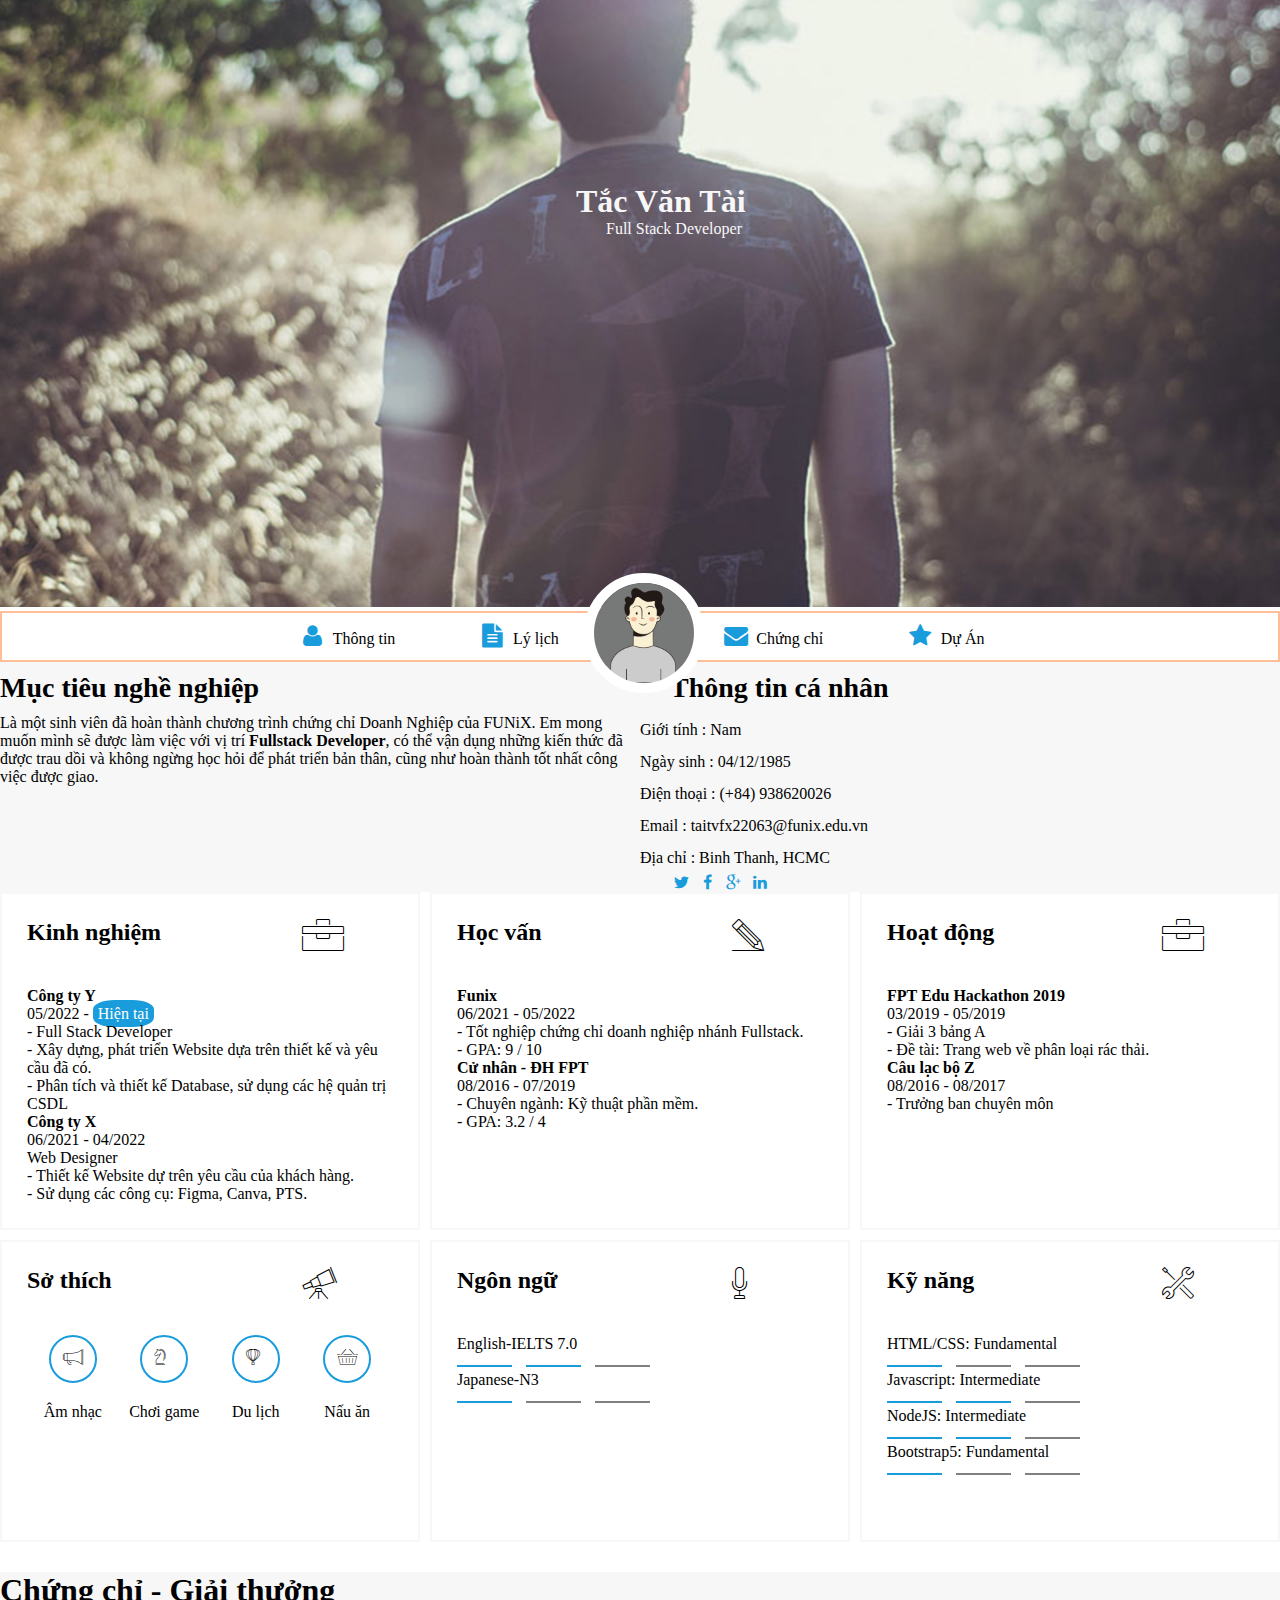
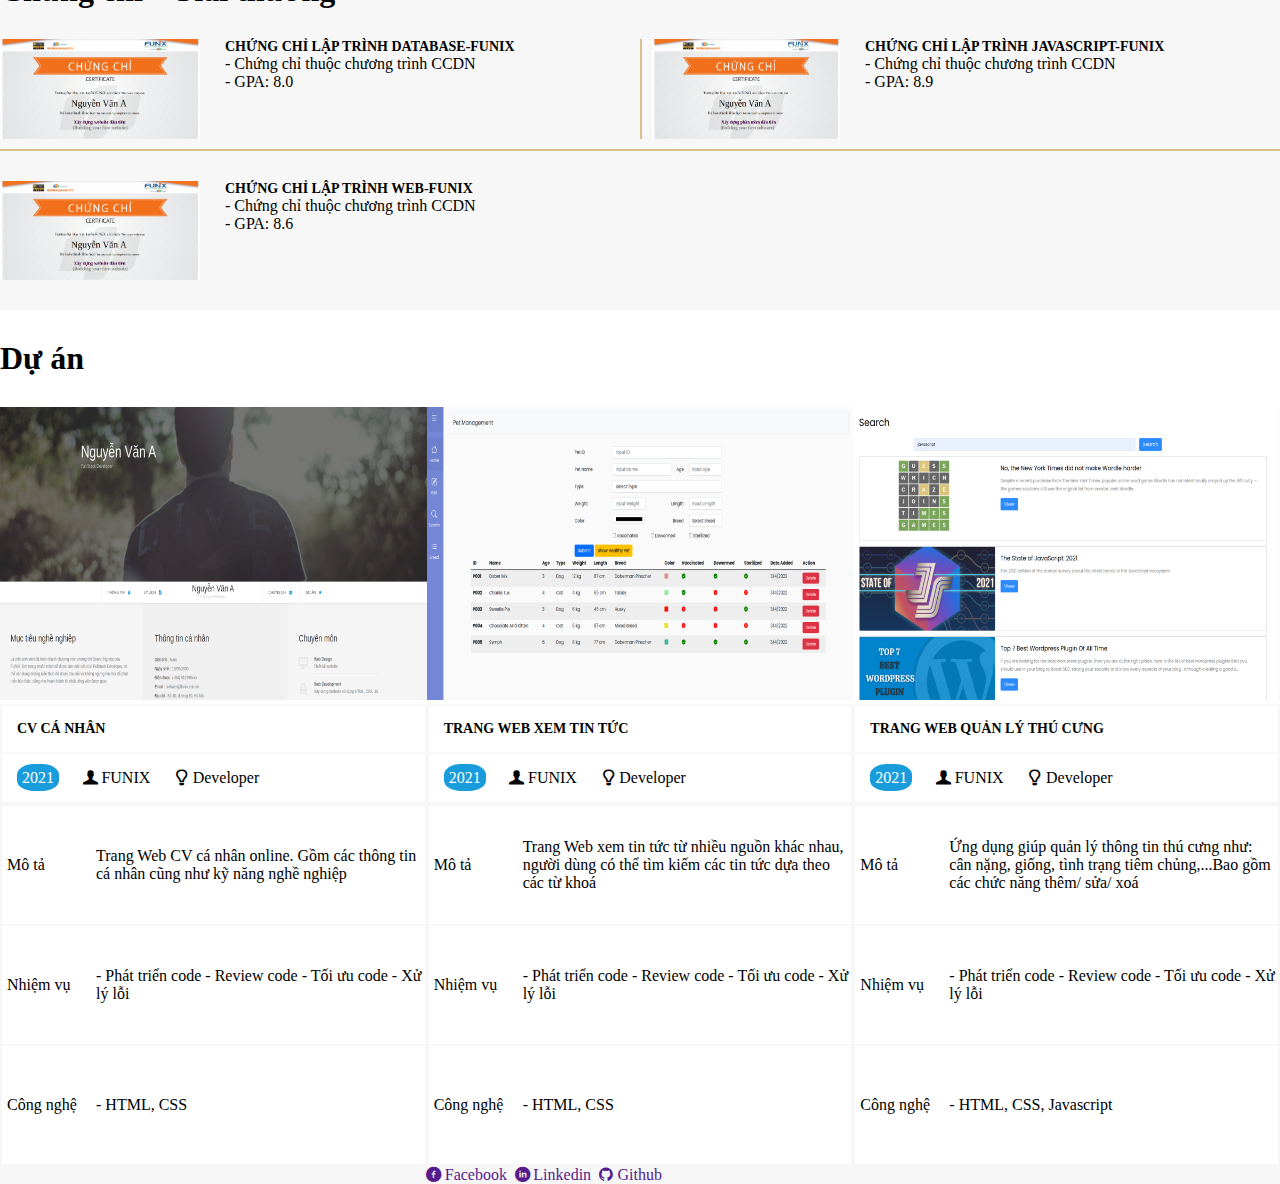
<file: index.html>
<!DOCTYPE html>
<html lang="en">
<head>
	<meta charset="UTF-8">
	<meta http-equiv="X-UA-Compatible" content="IE=edge">
	<meta name="viewport" content="width=device-width, initial-scale=1.0">	
	<link href="https://cdn.jsdelivr.net/npm/bootstrap@5.0.2/dist/css/bootstrap.min.css" rel="stylesheet" integrity="sha384-EVSTQN3/azprG1Anm3QDgpJLIm9Nao0Yz1ztcQTwFspd3yD65VohhpuuCOmLASjC" crossorigin="anonymous">	
	<link rel="stylesheet" href="css/laptop.css">
	<link rel="stylesheet" href="css/mobile.css">
	<link rel="stylesheet" href="css/tablet.css">
	<link rel="stylesheet" href="./css/font.css">
	<title>Assignment 02-Assignment03</title>
</head>
<body>
		<!-- Navbar & Img -->
	<div id="banner">
		<img src="images/banner.jpg" alt="Banner">
		<div class="banner-header">
			<h1>Tắc Văn Tài</h1>
			<span>Full Stack Developer</span>
		</div>
	</div>

	<section id="nav-bar">
		<nav class="container-navbar navbar navbar-expand-lg navbar-light bg-light">			
			<div>
				<i class="icon-user"></i>			
				<a href="digital-cv.html">Thông tin</a>
			</div>			
			<div>
				<i class="icon-doc-text-inv"></i>			
				<a href="digital-cv.html">Lý lịch</a>
			</div>			
			<div class="navbar-avatar collapse navbar-collapse">
				<img src="images/default-avatar.webp" alt="My Avatar">
			</div>			
			<div>
				<i class="icon-mail-alt"></i>
				<a href="digital-cv.html">Chứng chỉ</a>
			</div>
			<div>
				<i class="icon-star-1"></i>
				<a href="digital-cv.html">Dự Án</a>
			</div>
			
		</nav>
	</section>
		<!-- info -->
	<section id="about" class="bg-grey">
		<div class="container container-about">
			<div id="target">
				<h1 class="section-title">Mục tiêu nghề nghiệp</h1>
				<p>
					Là một sinh viên đã hoàn thành chương trình chứng chỉ Doanh
					Nghiệp của FUNiX. Em mong muốn mình sẽ được làm việc với vị
					trí <b>Fullstack Developer</b>, có thể vận dụng những kiến
					thức đã được trau dồi và không ngừng học hỏi để phát triển
					bản thân, cũng như hoàn thành tốt nhất công việc được giao.
				</p>
			</div>
			<div id="personal-info">
				<h1 class="section-title">Thông tin cá nhân</h1>
				<ul>
					<li><span>Giới tính</span> : Nam</li>
					<li><span>Ngày sinh</span> : 04/12/1985</li>
					<li><span>Điện thoại</span> : (+84) 938620026</li>
					<li><span>Email</span> : taitvfx22063@funix.edu.vn</li>
					<li><span>Địa chỉ</span> : Binh Thanh, HCMC</li>
				</ul>
				<div>
					<i class="icon-twitter"></i>
					<i class="icon-facebook"></i>
					<i class="icon-gplus"></i>
					<i class="icon-linkedin"></i>
				</div>
			</div>
		</div>
	</section>
		<!-- Job -->
	<section id="job-info">
		<div class="container container-job-info">
			<div class="container-job-info-insize">
				<div class="info-title">
					<div class="info-header">
						<h1>Kinh nghiệm</h1>
					</div>
					<div class="info-icons">
						<i class="icons ic-toolbox"></i>
					</div>
				</div>
				<div class="section-timeline">
					<div class="section-content">
						<p class="section-content-bold">Công ty Y</p>
						<p>05/2022 - <span>Hiện tại</span></p>
						<p>- Full Stack Developer</p>
						<p>- Xây dựng, phát triển Website dựa trên thiết kế và yêu cầu đã có.<p>
						<p>- Phân tích và thiết kế Database, sử dụng các hệ quản trị CSDL</p>
						<p class="section-content-bold">Công ty X</p>
						<p>06/2021 - 04/2022</p>
						<p>Web Designer</p>
						<p>- Thiết kế Website dự trên yêu cầu của khách hàng.</p>
						<p>- Sử dụng các công cụ: Figma, Canva, PTS.</p>
					</div>
				</div>
			</div>
			<div class="container-job-info-insize">
				<div class="info-title">
					<div class="info-header">
						<h1>Học vấn</h1>
					</div>
					<div class="info-icons">
						<i class="icons ic-pencil"></i>
					</div>
				</div>
				<div class="section-timeline">
					<div class="section-content">
						<p class="section-content-bold">Funix</p>
						<p>06/2021 - 05/2022</p>
						<p>- Tốt nghiệp chứng chỉ doanh nghiệp nhánh Fullstack.</p>
						<p>- GPA: 9 / 10</p>
						<p class="section-content-bold">Cử nhân - ĐH FPT</p>
						<p>08/2016 - 07/2019</p>
						<p>- Chuyên ngành: Kỹ thuật phần mềm.</p>
						<p>- GPA: 3.2 / 4</p>
					</div>
				</div>
			</div>
			<div class="container-job-info-insize">
				<div class="info-title">
					<div class="info-header">
						<h1>Hoạt động</h1>
					</div>
					<div class="info-icons">
						<i class="icons ic-toolbox"></i>
					</div>
				</div>
				<div class="section-timeline">
					<div class="section-content">
						<p class="section-content-bold">FPT Edu Hackathon 2019</p>
						<p>03/2019 - 05/2019</p>
						<p>- Giải 3 bảng A</p>
						<p>- Đề tài: Trang web về phân loại rác thải.</p>
						<p class="section-content-bold">Câu lạc bộ Z</p>
						<p>08/2016 - 08/2017</p>
						<p>- Trưởng ban chuyên môn</p>
					</div>
				</div>
			</div>
			<div class="container-job-info-insize">
				<div class="info-title">
					<div class="info-header">
						<h1>Sở thích</h1>
					</div>
					<div class="info-icons">
						<i class="ic-telescope"></i>
					</div>
				</div>
				<div class="section-timeline">
					<div class="section-content-info">
						<div class="section-content-project-info">
							<i class="ic-megaphone"></i>
							<i class="ic-strategy"></i>
							<i class="ic-hotairballoon"></i>
							<i class="ic-basket"></i>
							<p>Âm nhạc</p>
							<p>Chơi game</p>
							<p>Du lịch</p>
							<p>Nấu ăn</p>
						</div>
					</div>
				</div>
			</div>
			<div class="container-job-info-insize">
				<div class="info-title">
					<div class="info-header">
						<h1>Ngôn ngữ</h1>
					</div>
					<div class="info-icons">
						<i class="ic-mic"></i>
					</div>
				</div>
				<div class="section-timeline">
					<div class="section-content-info">
						<div>English-IELTS 7.0</div>
							<span class="level-blue"></span>
							<span class="level-blue"></span>
							<span class="level-grey"></span>
						
						<div>Japanese-N3</div>
							<span class="level-blue"></span>
							<span class="level-grey"></span>
							<span class="level-grey"></span>
						
					</div>
				</div>
			</div>
			<div class="container-job-info-insize">
				<div class="info-title">
					<div class="info-header">
						<h1>Kỹ năng</h1>
					</div>
					<div class="info-icons">
						<i class="ic-tools-2"></i>
					</div>
				</div>
				<div class="section-timeline">
					<div class="section-content-info">
						<div>HTML/CSS: Fundamental</div>
							<span class="level-blue"></span>
							<span class="level-grey"></span>
							<span class="level-grey"></span>
						<div>Javascript: Intermediate</div>
							<span class="level-blue"></span>
							<span class="level-blue"></span>
							<span class="level-grey"></span>
						<div>NodeJS: Intermediate</div>
							<span class="level-blue"></span>
							<span class="level-blue"></span>
							<span class="level-grey"></span>
						<div>Bootstrap5: Fundamental</div>
							<span class="level-blue"></span>
							<span class="level-grey"></span>
							<span class="level-grey"></span>
					</div>
				</div>
			</div>
		</div>
	</section>
		<!--  CERTIFICATE -->
	<section id="certificate" class="bg-grey">
		<div class="container">
			<h1 class="section-title">
				Chứng chỉ - Giải thưởng
			</h1>
			<div class="container-certificate">				
				<div class="container-certificate-left">
					<div class="border-left">
						<img src="images/Cert_DBI.png" alt="certificate_DBI">
						<div>
							<h5>CHỨNG CHỈ LẬP TRÌNH DATABASE-FUNIX</h5>
							<p>- Chứng chỉ thuộc chương trình CCDN</p>
							<p>- GPA: 8.0</p>
						</div>
					</div>
				</div>				
				<div class="container-certificate-right">					
						<img src="images/Cert_PRF.png" alt="certificate_PRF">
						<div>
							<h5>CHỨNG CHỈ LẬP TRÌNH JAVASCRIPT-FUNIX</h5>
							<p>- Chứng chỉ thuộc chương trình CCDN</p>
							<p>- GPA: 8.9</p>
						</div>					
				</div>				
				<div class="container-certificate-info">
					<img src="images/Cert_WEB.png" alt="certificate_WEB">
					<div>
						<h5>CHỨNG CHỈ LẬP TRÌNH WEB-FUNIX</h5>
						<p>- Chứng chỉ thuộc chương trình CCDN</p>
						<p>- GPA: 8.6</p>
					</div>
				</div>
			</div>
		</div>
	</section>
		<!-- SET Project -->
	<section id="project">
		<div class="container">
				<h1 class="section-title">Dự án</h1>
			<div class="container-project">
				<div>
					<img src="images/project_1.png" alt="My project">
					<div>
						<h4>CV CÁ NHÂN</h4>
					</div>
					<div class="project-title">
						<p><span>2021</span></p>
						<p><i class="icon-user-1"></i>FUNIX</p>
						<p><i class="icon-lamp"></i>Developer</p>
					</div>
					<div class="project-table">
						<table>
							<tr>
								<td>Mô tả</td>
								<td>Trang Web CV cá nhân online. Gồm các thông tin cá nhân cũng như kỹ năng nghề nghiệp</td>
							</tr>
							<tr>
								<td>Nhiệm vụ</td>
								<td>- Phát triển code - Review code - Tối ưu code - Xử lý lỗi</td>
							</tr>
							<tr>
								<td>Công nghệ</td>
								<td>- HTML, CSS</td>
							</tr>
						</table>
					</div>
				</div>
				<div>
					<img src="images/project_2.png" alt="My project">
					<div>
						<h4>TRANG WEB XEM TIN TỨC</h4>
					</div>
					<div class="project-title">
						<p><span>2021</span></p>
						<p><i class="icon-user-1"></i>FUNIX</p>
						<p><i class="icon-lamp"></i>Developer</p>
					</div>
					<div class="project-table">
						<table>
							<tr>
								<td>Mô tả</td>
								<td>Trang Web xem tin tức từ nhiều nguồn khác nhau, người dùng có thể tìm kiếm các tin tức dựa theo các từ khoá</td>
							</tr>
							<tr>
								<td>Nhiệm vụ</td>
								<td>- Phát triển code - Review code - Tối ưu code - Xử lý lỗi</td>
							</tr>
							<tr>
								<td>Công nghệ</td>
								<td>- HTML, CSS</td>
							</tr>
						</table>
					</div>
				</div>
				<div>
					<img src="images/project_3.png" alt="My project">
					<div>
						<h4>TRANG WEB QUẢN LÝ THÚ CƯNG </h4>
					</div>
					<div class="project-title">
						<p><span>2021</span></p>
						<p><i class="icon-user-1"></i>FUNIX</p>
						<p><i class="icon-lamp"></i>Developer</p>
					</div>
					<div class="project-table">
						<table>
							<tr>
								<td>Mô tả</td>
								<td>Ứng dụng giúp quản lý thông tin thú cưng như: cân nặng, giống, tình trạng tiêm chủng,...Bao gồm các chức năng thêm/ sửa/ xoá</td>
							</tr>
							<tr>
								<td>Nhiệm vụ</td>
								<td>- Phát triển code - Review code - Tối ưu code - Xử lý lỗi</td>
							</tr>
							<tr>
								<td>Công nghệ</td>
								<td>- HTML, CSS, Javascript</td>
							</tr>
						</table>
					</div>
				</div>
			</div>
		</div>
	</section>

	<section id="footer" class="bg-grey">
		<div class="container container-footer">
			<ul>
				<li>
					<a href=""><i class="icon-facebook-circled"></i>Facebook</a>
				</li>
				<li>
					<a href=""><i class="icon-linkedin-circled"></i>Linkedin</a>
				</li>
				<li>
					<a href=""><i class="icon-github-circled"></i>Github</a>
				</li>
			</ul>
		</div>
	</section>
</body>
</html>
</file>
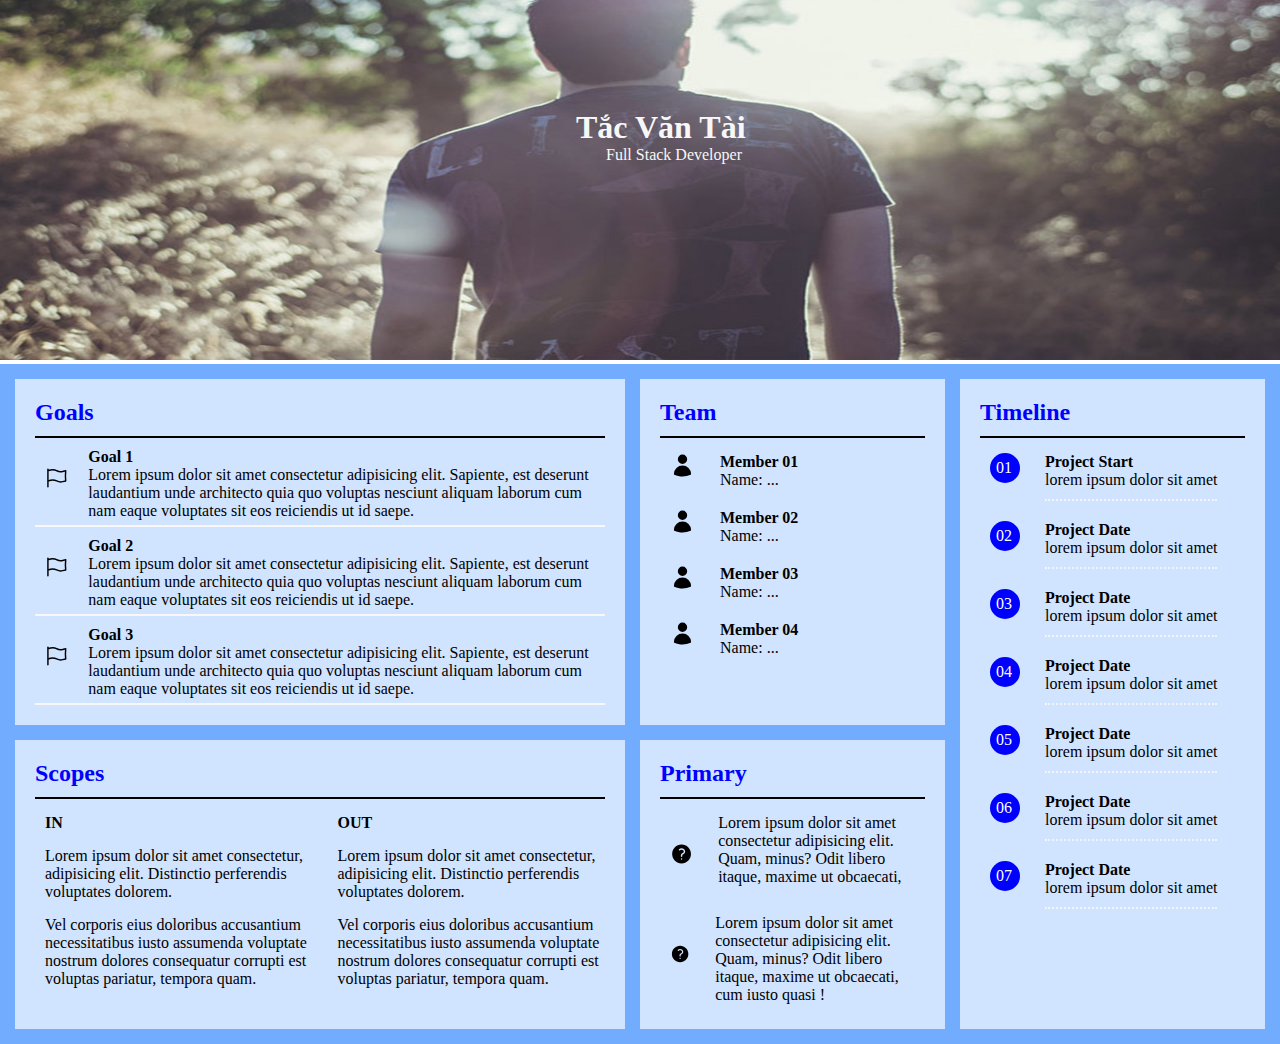
<file: digital-cv.html>
<!DOCTYPE html>
<html lang="en">
<head>
    <meta charset="UTF-8">
    <meta name="viewport" content="width=device-width, initial-scale=1.0">
    <title>Digital-CV</title>
</head>
<style>
* {
    margin: 0px ;
    padding: 0px;
    box-sizing: border-box;
}
body{
	margin: 0px auto;
	padding: 0px;
}
        /* SET Banner */
#banner img{
    width: 100%;
	height: 40vh;
}	
#banner{
    position: relative;
}
.banner-header{
    position: absolute;
    top: 30%;
    left: 45%;
    color: #f7f7f7;
}
.banner-header span{
    padding-left: 30px;
}
		/*  SET Icons */
.icon-goals{
	width: 60px;
	height: 60px;
}
.icon-team{
	width: 25px;
	height: 25px;	
}
.icon-primary{	
	width: 80px;
	height: 80px;
}
		/* SET Layout Container */
.container{
	background-color: #71acff;
	display: grid;
	grid-template-columns:  2fr 1fr 1fr;
	gap: 15px;
	padding: 15px;
}
.container > div{
	padding: 20px;
	background-color: #d0e3ff;
}
.container-timeline{
	grid-area: 1 / 3 / 3 / -1;
}
		/* SET Layout các con của Container */
.title{
	color: blue;
	padding-bottom: 10px;
	border-bottom: 2px solid black;
}
.content-goals{
	display: flex;
	gap: 20px;
	border-bottom: 2px solid #f8f7f5;
	padding: 10px 0px 5px 10px
}
.content-team,
.content-timeline,
.content-scopes,
.content-primary{
	display: flex;
	gap: 25px;
	padding: 15px 0px 5px 10px
}
.title-timeline{
	background-color: blue;
	color: white;
	border-radius: 50%;
	width: 30px;
	height: 30px;
	padding: 6px;
}
.border-bottom-dotted{
	border-bottom: 2px dotted whitesmoke;
	padding-bottom: 10px;
}
.content-flex-insize div{
	margin: 15px 0px;
}
		/*  SET Reponsive for table*/
@media screen and (min-width: 768px) and (max-width: 992px) {
	body{
		margin: 0px auto;
		display: block;
	}
.container-md{
	background-color: #71acff;
	padding: 15px;
	display: block;
}
.container > div{
	padding: 20px;
	background-color: #d0e3ff;
}
.i-md{
	width: 6%;
	height: 6%;
	margin: 5px 50%;
}
.content-md-b{
	display: block;
	border-bottom: 2px solid #f8f7f5;
	padding: 10px 0px 5px 10px
}
.content-md{
	display: block;
	padding: 15px 0px 5px 10px
}
.border-bottom-dotted{
	margin-top: 10px;
}
.title-timeline{
	margin-left: 15px;
}
}
		/*  SET Reponsive for mobile*/
@media screen and (max-width: 767px){
body{
		display: block;
	}
.container-sm{
	background-color: #71acff;
	padding: 15px;
	display: block;
}
.container > div{
	padding: 20px;
	background-color: #d0e3ff;
}
.i-sm{
	width: 6%;
	height: 6%;
	margin: 5px 40%;
}
.content-sm-b{
	display: block;
	border-bottom: 2px solid #f8f7f5;
	padding: 10px 0px 5px 10px
}
.content-sm{
	display: block;
	padding: 15px 0px 5px 10px
}
.border-bottom-dotted{
	margin-top: 10px;
}
.title-timeline{
	margin-left: 15px;
}
}



</style>
<body>
    <div id="banner">
		<img src="images/banner.jpg" alt="Banner">
		<div class="banner-header">
			<h1>Tắc Văn Tài</h1>
			<span>Full Stack Developer</span>
		</div>
	</div>
	<div class="container container-sm container-md">
		<div class="">
			<div class="title">
				<h2>Goals</h2>
			</div>
			<div class="">
				<div class="content-goals content-sm-b content-md-b">
					<svg xmlns="http://www.w3.org/2000/svg" fill="none" viewBox="0 0 24 24" stroke-width="1.5" stroke="currentColor" class="icon-goals i-sm i-md w-6 h-6">
					<path stroke-linecap="round" stroke-linejoin="round" d="M3 3v1.5M3 21v-6m0 0 2.77-.693a9 9 0 0 1 6.208.682l.108.054a9 9 0 0 0 6.086.71l3.114-.732a48.524 48.524 0 0 1-.005-10.499l-3.11.732a9 9 0 0 1-6.085-.711l-.108-.054a9 9 0 0 0-6.208-.682L3 4.5M3 15V4.5" />
					</svg>
					<div class="">
						<h4>Goal 1</h4>
						<p>Lorem ipsum dolor sit amet consectetur adipisicing elit. Sapiente, est deserunt laudantium unde architecto quia quo voluptas nesciunt aliquam laborum cum nam eaque voluptates sit eos reiciendis ut id saepe.</p>
					</div>
				</div>
				<div class="content-goals content-sm content-md">
					<svg xmlns="http://www.w3.org/2000/svg" fill="none" viewBox="0 0 24 24" stroke-width="1.5" stroke="currentColor" class="icon-goals i-sm i-md w-6 h-6">					
					<path stroke-linecap="round" stroke-linejoin="round" d="M3 3v1.5M3 21v-6m0 0 2.77-.693a9 9 0 0 1 6.208.682l.108.054a9 9 0 0 0 6.086.71l3.114-.732a48.524 48.524 0 0 1-.005-10.499l-3.11.732a9 9 0 0 1-6.085-.711l-.108-.054a9 9 0 0 0-6.208-.682L3 4.5M3 15V4.5" />
					</svg>
					<div>
						<h4>Goal 2</h4>
						<p>Lorem ipsum dolor sit amet consectetur adipisicing elit. Sapiente, est deserunt laudantium unde architecto quia quo voluptas nesciunt aliquam laborum cum nam eaque voluptates sit eos reiciendis ut id saepe.</p>
					</div>
				</div>
				<div class="content-goals content-sm content-md">
					<svg xmlns="http://www.w3.org/2000/svg" fill="none" viewBox="0 0 24 24" stroke-width="1.5" stroke="currentColor" class="icon-goals i-sm i-md w-6 h-6">
					<path stroke-linecap="round" stroke-linejoin="round" d="M3 3v1.5M3 21v-6m0 0 2.77-.693a9 9 0 0 1 6.208.682l.108.054a9 9 0 0 0 6.086.71l3.114-.732a48.524 48.524 0 0 1-.005-10.499l-3.11.732a9 9 0 0 1-6.085-.711l-.108-.054a9 9 0 0 0-6.208-.682L3 4.5M3 15V4.5" />
					</svg>
					<div>
						<h4>Goal 3</h4>
						<p>Lorem ipsum dolor sit amet consectetur adipisicing elit. Sapiente, est deserunt laudantium unde architecto quia quo voluptas nesciunt aliquam laborum cum nam eaque voluptates sit eos reiciendis ut id saepe.</p>
					</div>
				</div>			  
			</div>
		</div>
		<div class="">
			<div class="title">
				<h2>Team</h2>
			</div>
			<div class="">
				<div class="content-team content-sm content-md">
					<svg xmlns="http://www.w3.org/2000/svg" viewBox="0 0 24 24" fill="currentColor" class="icon-team i-sm i-md w-6 h-6">
					<path fill-rule="evenodd" d="M7.5 6a4.5 4.5 0 1 1 9 0 4.5 4.5 0 0 1-9 0ZM3.751 20.105a8.25 8.25 0 0 1 16.498 0 .75.75 0 0 1-.437.695A18.683 18.683 0 0 1 12 22.5c-2.786 0-5.433-.608-7.812-1.7a.75.75 0 0 1-.437-.695Z" clip-rule="evenodd" />
					</svg>
					  
					<div>
						<h4>Member 01</h4>
						<p>Name: ...</p>
					</div>
				</div>
				<div class="content-team content-sm content-md">
					<svg xmlns="http://www.w3.org/2000/svg" viewBox="0 0 24 24" fill="currentColor" class="icon-team i-sm i-md w-6 h-6">
					<path fill-rule="evenodd" d="M7.5 6a4.5 4.5 0 1 1 9 0 4.5 4.5 0 0 1-9 0ZM3.751 20.105a8.25 8.25 0 0 1 16.498 0 .75.75 0 0 1-.437.695A18.683 18.683 0 0 1 12 22.5c-2.786 0-5.433-.608-7.812-1.7a.75.75 0 0 1-.437-.695Z" clip-rule="evenodd" />
					</svg>
					  
					<div>
						<h4>Member 02</h4>
						<p>Name: ...</p>
					</div>
				</div>
				<div class="content-team content-sm content-md">
					<svg xmlns="http://www.w3.org/2000/svg" viewBox="0 0 24 24" fill="currentColor" class="icon-team i-sm i-md w-6 h-6">
					<path fill-rule="evenodd" d="M7.5 6a4.5 4.5 0 1 1 9 0 4.5 4.5 0 0 1-9 0ZM3.751 20.105a8.25 8.25 0 0 1 16.498 0 .75.75 0 0 1-.437.695A18.683 18.683 0 0 1 12 22.5c-2.786 0-5.433-.608-7.812-1.7a.75.75 0 0 1-.437-.695Z" clip-rule="evenodd" />
					</svg>
					  
					<div>
						<h4>Member 03</h4>
						<p>Name: ...</p>
					</div>
				</div>
				<div class="content-team content-sm content-md">
					<svg xmlns="http://www.w3.org/2000/svg" viewBox="0 0 24 24" fill="currentColor" class="icon-team i-sm i-md w-6 h-6">
					<path fill-rule="evenodd" d="M7.5 6a4.5 4.5 0 1 1 9 0 4.5 4.5 0 0 1-9 0ZM3.751 20.105a8.25 8.25 0 0 1 16.498 0 .75.75 0 0 1-.437.695A18.683 18.683 0 0 1 12 22.5c-2.786 0-5.433-.608-7.812-1.7a.75.75 0 0 1-.437-.695Z" clip-rule="evenodd" />
					</svg>
					  
					<div>
						<h4>Member 04</h4>
						<p>Name: ...</p>
					</div>
				</div>
			</div>		
		</div>
		<div class="container-timeline">
			<div class="title">
				<h2>Timeline</h2>
			</div>
			<div class="">
				<div class="content-timeline content-sm content-md">
					<span class="title-timeline">01</span>
					<div class="border-bottom-dotted">
						<h4>Project Start</h4>
						<p>lorem ipsum dolor sit amet</p>
					</div>
				</div>
				<div class="content-timeline content-sm content-md">
					<span class="title-timeline">02</span>
					<div class="border-bottom-dotted">
						<h4>Project Date</h4>
						<p>lorem ipsum dolor sit amet</p>
					</div>
				</div>
				<div class="content-timeline content-sm content-md">
					<span class="title-timeline">03</span>
					<div class="border-bottom-dotted">
						<h4>Project Date</h4>
						<p>lorem ipsum dolor sit amet</p>
					</div>
				</div>
				<div class="content-timeline content-sm content-md">
					<span class="title-timeline">04</span>
					<div class="border-bottom-dotted">
						<h4>Project Date</h4>
						<p>lorem ipsum dolor sit amet</p>
					</div>
				</div>
				<div class="content-timeline content-sm content-md">
					<span class="title-timeline">05</span>
					<div class="border-bottom-dotted">
						<h4>Project Date</h4>
						<p>lorem ipsum dolor sit amet</p>
					</div>
				</div>
				<div class="content-timeline content-sm content-md">
					<span class="title-timeline">06</span>
					<div class="border-bottom-dotted">
						<h4>Project Date</h4>
						<p>lorem ipsum dolor sit amet</p>
					</div>
				</div>
				<div class="content-timeline content-sm content-md">
					<span class="title-timeline">07</span>
					<div class="border-bottom-dotted">
						<h4>Project Date</h4>
						<p>lorem ipsum dolor sit amet</p>
					</div>
				</div>
			</div>		
		</div>
	<div class="">
		<div class="title">
			<h2>Scopes</h2>
		</div>
		<div class="content-scopes content-sm content-md">
			<div class="content-flex-insize">
				
					<h4>IN</h4>
				
				<div>Lorem ipsum dolor sit amet consectetur, adipisicing elit. Distinctio perferendis voluptates dolorem.</div>
				<div>Vel corporis eius doloribus accusantium necessitatibus iusto assumenda voluptate nostrum dolores consequatur corrupti est voluptas pariatur, tempora quam.</div>
			</div>
			<div class="content-flex-insize">
				
					<h4>OUT</h4>
				
				<div>Lorem ipsum dolor sit amet consectetur, adipisicing elit. Distinctio perferendis voluptates dolorem.</div>
				<div>Vel corporis eius doloribus accusantium necessitatibus iusto assumenda voluptate nostrum dolores consequatur corrupti est voluptas pariatur, tempora quam.</div>
			</div>
		</div>
		
	</div>
	<div class="">
		<div class="title">
			<h2>Primary</h2>
		</div>
		<div class="">
			<div class="content-primary content-sm content-md">
				<svg xmlns="http://www.w3.org/2000/svg" viewBox="0 0 24 24" fill="currentColor" class="icon-primary i-sm i-md w-6 h-6">
				<path fill-rule="evenodd" d="M2.25 12c0-5.385 4.365-9.75 9.75-9.75s9.75 4.365 9.75 9.75-4.365 9.75-9.75 9.75S2.25 17.385 2.25 12Zm11.378-3.917c-.89-.777-2.366-.777-3.255 0a.75.75 0 0 1-.988-1.129c1.454-1.272 3.776-1.272 5.23 0 1.513 1.324 1.513 3.518 0 4.842a3.75 3.75 0 0 1-.837.552c-.676.328-1.028.774-1.028 1.152v.75a.75.75 0 0 1-1.5 0v-.75c0-1.279 1.06-2.107 1.875-2.502.182-.088.351-.199.503-.331.83-.727.83-1.857 0-2.584ZM12 18a.75.75 0 1 0 0-1.5.75.75 0 0 0 0 1.5Z" clip-rule="evenodd" />
				</svg>
				  
				<p>Lorem ipsum dolor sit amet consectetur adipisicing elit. Quam, minus? Odit libero itaque, maxime ut obcaecati,</p>
			</div>
			<div class="content-primary content-sm content-md">
				<svg xmlns="http://www.w3.org/2000/svg" viewBox="0 0 24 24" fill="currentColor" class="icon-primary i-sm i-md w-6 h-6">
				<path fill-rule="evenodd" d="M2.25 12c0-5.385 4.365-9.75 9.75-9.75s9.75 4.365 9.75 9.75-4.365 9.75-9.75 9.75S2.25 17.385 2.25 12Zm11.378-3.917c-.89-.777-2.366-.777-3.255 0a.75.75 0 0 1-.988-1.129c1.454-1.272 3.776-1.272 5.23 0 1.513 1.324 1.513 3.518 0 4.842a3.75 3.75 0 0 1-.837.552c-.676.328-1.028.774-1.028 1.152v.75a.75.75 0 0 1-1.5 0v-.75c0-1.279 1.06-2.107 1.875-2.502.182-.088.351-.199.503-.331.83-.727.83-1.857 0-2.584ZM12 18a.75.75 0 1 0 0-1.5.75.75 0 0 0 0 1.5Z" clip-rule="evenodd" />
				</svg>
				  
				<p>Lorem ipsum dolor sit amet consectetur adipisicing elit. Quam, minus? Odit libero itaque, maxime ut obcaecati, cum iusto quasi !</p>
			</div>			  
		</div>		
	</div>
	</div>
</body>
</html>
</file>
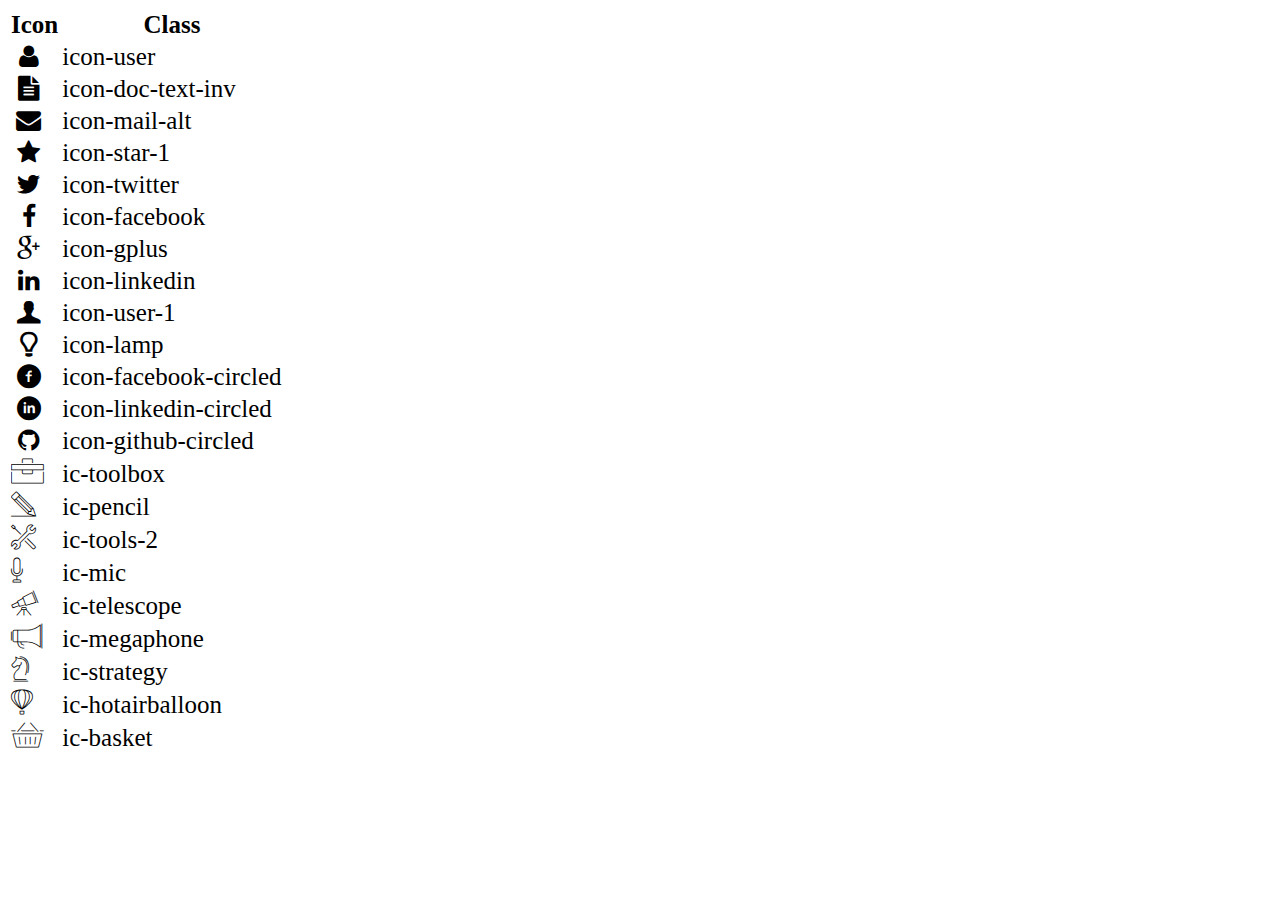
<file: icon-list.html>
<!DOCTYPE html>
<html lang="en">

<head>
    <meta charset="UTF-8">
    <meta http-equiv="X-UA-Compatible" content="IE=edge">
    <meta name="viewport" content="width=device-width, initial-scale=1.0">
    <link rel="stylesheet" href="css/font.css">
    <title>Icon List</title>
</head>

<body>
    <table style="font-size: 25px;">
        <thead>
            <tr>
                <th>Icon</th>
                <th>Class</th>
            </tr>
        </thead>
        <tbody>
            <tr>
                <td><i class="icon-user"></i></td>
                <td>icon-user</td>
            </tr>
            <tr>
                <td><i class="icon-doc-text-inv"></i></td>
                <td>icon-doc-text-inv</td>
            </tr>
            <tr>
                <td><i class="icon-mail-alt"></i></td>
                <td>icon-mail-alt</td>
            </tr>
            <tr>
                <td><i class="icon-star-1"></i></td>
                <td>icon-star-1</td>
            </tr>
            <tr>
                <td><i class="icon-twitter"></i></td>
                <td>icon-twitter</td>
            </tr>
            <tr>
                <td><i class="icon-facebook"></i></td>
                <td>icon-facebook</td>
            </tr>
            <tr>
                <td><i class="icon-gplus"></i></td>
                <td>icon-gplus</td>
            </tr>
            <tr>
                <td><i class="icon-linkedin"></i></td>
                <td>icon-linkedin</td>
            </tr>
            <tr>
                <td><i class="icon-user-1"></i></td>
                <td>icon-user-1</td>
            </tr>
            <tr>
                <td><i class="icon-lamp"></i></td>
                <td>icon-lamp</td>
            </tr>
            <tr>
                <td><i class="icon-facebook-circled"></i></td>
                <td>icon-facebook-circled</td>
            </tr>
            <tr>
                <td><i class="icon-linkedin-circled"></i></td>
                <td>icon-linkedin-circled</td>
            </tr>
            <tr>
                <td><i class="icon-github-circled"></i></td>
                <td>icon-github-circled</td>
            </tr>
            <tr>
                <td><i class="ic-toolbox"></i></td>
                <td>ic-toolbox</td>
            </tr>
            <tr>
                <td><i class="ic-pencil"></i></td>
                <td>ic-pencil</td>
            </tr>
            <tr>
                <td><i class="ic-tools-2"></i></td>
                <td>ic-tools-2</td>
            </tr>

            <tr>
                <td><i class="ic-mic"></i></td>
                <td>ic-mic</td>
            </tr>
            <tr>
                <td><i class="ic-telescope"></i></td>
                <td>ic-telescope</td>
            </tr>
            <tr>
                <td><i class="ic-megaphone"></i></td>
                <td>ic-megaphone</td>
            </tr>
            <tr>
                <td><i class="ic-strategy"></i></td>
                <td>ic-strategy</td>
            </tr>
            <tr>
                <td><i class="ic-hotairballoon"></i></td>
                <td>ic-hotairballoon</td>
            </tr>
            <tr>
                <td><i class="ic-basket"></i></td>
                <td>ic-basket</td>
            </tr>
        </tbody>
    </table>
</body>

</html>
</file>
<file: css/laptop.css>
* {
    margin: 0px;
    padding: 0px;
    box-sizing: border-box;
}
.bg-grey {
    background: #f7f7f7;
}

body{
    margin: 0px auto;
	padding: 0px;
}

        /* SET navbar & img */
#nav-bar i{
    color: #199cdb;
    font-size: 24px;
}
#nav-bar a{
    text-decoration: none;
    color: black;
}
#banner img{
    width: 100%;
}
#banner{
    position: relative;
}
.banner-header{
    position: absolute;
    top: 30%;
    left: 45%;
    color: #f7f7f7;
}
.banner-header span{
    padding-left: 30px;
}
.container-navbar{
    display: grid;
    grid-template-columns: auto auto auto auto auto auto;
    justify-content: center;
    border: 2px solid #ffbe98;
     /* Đinh vị tương đối cho avatar */
    position: relative;
}
.container-navbar div{
    padding: 10px;
    margin: 0px 30px;   
}
        /* SET info */
.container-about{
    display: grid;
    grid-template-columns: 1fr 1fr;
}
.container-about h1{
    margin: 10px auto;
    font-size: 28px;
}
#personal-info h1{
    padding: 0px 30px;
}
#personal-info li{
    list-style-type: none;
    line-height: 2;
}
#personal-info div{
    color: #199cdb;
    padding: 0 30px;

}
        /* SET job */
ul li{
    list-style-type: none;
}
.container-job-info{
    display: grid;
    grid-template-columns: 1fr 1fr 1fr;
    gap: 10px;
}
.container-job-info-insize{
    display: grid;
    grid-template-rows: auto 1fr;
    border: 2px solid #f7f7f7;
    padding: 25px;
}
.info-title{
    display: flex;
}
.info-header{
    flex: 75%;
}
.info-header h1{
    font-size: 24px;
}
.info-icons{
    flex: 25%;
    font-size: 32px;
}
.section-timeline{
    margin-top: 30px;
}
.section-content-bold{
    font-weight: 700;
}
.section-content span{
    color: white;
    background-color: #199cdb;
    border-radius: 35%;
    padding: 5px;
}
        /* SET Job-info */
.section-content-info{    
    height: 180px;
}
.section-content-project-info{
    display: grid;
    grid-template-columns: 1fr 1fr 1fr 1fr;
    justify-items: center;
    justify-content: space-between;
    row-gap: 20px;
}
.section-content-project-info i{
    border: 2px solid #199cdb;
    width: 48px;
    height: 48px;
    border-radius: 50%;
    padding: 12px;
}
.level-blue{
    display: inline-block;
    width: 55px;
    height: 2px;
    background-color: #199cdb;
    margin-right: 10px;
}
.level-grey{
    display: inline-block;
    width: 55px;
    height: 2px;
    background-color: grey;
    margin-right: 10px;
}
        /* SET Certificate */
h5{
    font-size: 14px;
}
.container-certificate img{
     width: 200px;
}
.container-certificate{
    display: grid;
    grid-template-columns: 1fr 1fr;
}
.container-certificate-info{
    display: flex;
    gap: 25px;
    padding: 30px 0;
}
.container-certificate-left > div{
    display: flex;
    gap: 25px;
    padding-bottom: 10px;
    border-bottom: 2px solid #d6c08d;
}
.container-certificate-right{
    display: flex;
    gap: 25px;
    padding-bottom: 10px;
    border-bottom: 2px solid #d6c08d;
}
.container-certificate-right img{
    border-left: 2px solid #d6c08d;
    padding-left: 10px;
}
.section-title{
    margin: 30px auto ;
}
        /* SET Project */
.container-project img{
    width: 100%;
}
.container-project{
    display: grid;
    grid-template-columns: 1fr 1fr 1fr;
}
h4{
    font-size: 14px;
    padding: 15px;
    border-top: 2px solid #f7f7f7;
    border-left: 2px solid #f7f7f7;
    border-right: 2px solid #f7f7f7;
    margin-bottom: 0px;
}
.project-title{
    display: flex;
    gap: 20px;
    padding: 15px;
    border: 2px solid #f7f7f7;
}
.project-title span{
    color: white;
    background-color: #199cdb;
    border-radius: 40%;
    padding: 5px;
}
tr{
    border: 2px solid #f7f7f7;
}
table{
    border-collapse: collapse;
}
table td:first-child{
    width: 95px;
    height: 120px;
    padding: 0px 5px;
}
        /*  SET Footer */
.container-footer li{
    display: inline-block;
}
.container-footer ul{
    margin-left: 33%;
}
.container-footer a{
    text-decoration: none;
}
a:hover{
    color: #ffbe98;
    font-size: large;
}
        /*  SET Avatar */
.navbar-avatar img{
    width: 120px;
    height: 120px;
    border: 10px solid white;
    border-radius: 50%;
    position: absolute;
    top: -40px;
    right: 45%;
}
        /* Responsive tablet */
 /* @media screen and (min-width: 768px) and (max-width: 992px) {
     body{
        background-color: red;
    }
} */
        /* Responsive mobile */
/* @media screen and (max-width: 767px){
     body{
        background-color: green;
    }
} */
</file>
<file: css/mobile.css>
@media screen and (max-width: 767px){
    *{
        box-sizing: border-box;
        margin: 0px;
        padding: 0px;
    }
    body{
        margin: 0px ;
        padding: 0px;
        max-width: 767px;   
    }
        /* SET navbar */
    .container-navbar,
    .container-about,
    .container-job-info,
    .container-certificate,
    .container-project{
        display: block;
        padding-left: 32px;
    }
    .container-navbar > div{
        padding: 5px 10px;
    }
        /* SET Info */
    #target{
        padding-left: 32px;
    }
        /* SET Job-info */
    .info-header{
        flex: 50%;
    }
    .info-icons{
        flex: 50%;
        font-size: 32px;
    }
        /* SET Certificate */
    .container-certificate-info{
        padding: 0px;
    }
    .container-certificate-right img,
    .container-certificate-left img,
    .container-certificate-info img{
        border-left: none;
        padding: 15px 0px;
    }
    .container-certificate-info,
    .container-certificate-right,
    .container-certificate-left > div{
        display: block;
    }
    .container-certificate img{
        width: 100%;
   }
        /*SET Project */
    .container-project img{
        width: 100%;
    }
        /* SET Footer */
        .container-footer ul{
            margin-left: 50px;
        }
}
</file>
<file: css/tablet.css>
@media screen and (min-width: 768px) and (max-width: 992px) {
    body{
        max-width: 992px;
        margin: 0px auto;
        padding: 0;
        display: block;
    }
        /*  SET Job */
    .container-job-info{
        display: grid;
        grid-template-columns: 1fr 1fr;
    }
    .info-header{
        flex: 60%;
    }
    .info-icons{
        flex: 40%;
        font-size: 32px;
    }
        /* SET Certificate */
    .container-certificate img{
       width: 100%;
    }
    .container-certificate-info,
    .container-certificate-right{
        display: block;
        padding-left: 15px;
    }
    .container-certificate-info img,
    .container-certificate-left img,
    .container-certificate-right img{
        border-left: none;
        margin-bottom: 20px;
    }
    .container-certificate-left > div{
        display: block;
        border-bottom: none;
        border-right: 2px solid #d6c08d;
        padding: 10px;
        
    }
    .container-certificate-left,
    .container-certificate-right{       
        border-bottom: 2px solid #d6c08d;
        padding-bottom: 20px;
    }
        /* SET Project */
    .container-project img{
        width: 100%;
    }
    h4{
        font-size: 12px;
    }
    table td:first-child{
        height: 200px;
        padding: 0px 5px;
    }
}
</file>
<file: css/font.css>
@font-face {
	font-family: 'open_sanslight';
	src: url('../fonts/OpenSans-Light-webfont.eot');
	src: url('../fonts/OpenSans-Light-webfont.eot#iefix') format('embedded-opentype'),
		url('../fonts/OpenSans-Light-webfont.woff') format('woff'),
		url('../fonts/OpenSans-Light-webfont.ttf') format('truetype'),
		url('../fonts/OpenSans-Light-webfont.svg#open_sanslight') format('svg');
	font-weight: normal;
	font-style: normal;

}

@font-face {
	font-family: 'open_sansitalic';
	src: url('../fonts/OpenSans-Italic-webfont.eot');
	src: url('../fonts/OpenSans-Italic-webfont.eot#iefix') format('embedded-opentype'),
		url('../fonts/OpenSans-Italic-webfont.woff') format('woff'),
		url('../fonts/OpenSans-Italic-webfont.ttf') format('truetype'),
		url('../fonts/OpenSans-Italic-webfont.svg#open_sansitalic') format('svg');
	font-weight: normal;
	font-style: normal;

}

@font-face {
	font-family: 'open_sanssemibold';
	src: url('../fonts/OpenSans-Semibold-webfont.eot');
	src: url('../fonts/OpenSans-Semibold-webfont.eot#iefix') format('embedded-opentype'),
		url('../fonts/OpenSans-Semibold-webfont.woff') format('woff'),
		url('../fonts/OpenSans-Semibold-webfont.ttf') format('truetype'),
		url('../fonts/OpenSans-Semibold-webfont.svg#open_sanssemibold') format('svg');
	font-weight: normal;
	font-style: normal;

}


@font-face {
	font-family: 'open_sanslight_italic';
	src: url('../fonts/OpenSans-LightItalic-webfont.eot');
	src: url('../fonts/OpenSans-LightItalic-webfont.eot#iefix') format('embedded-opentype'),
		url('../fonts/OpenSans-LightItalic-webfont.woff') format('woff'),
		url('../fonts/OpenSans-LightItalic-webfont.ttf') format('truetype'),
		url('../fonts/OpenSans-LightItalic-webfont.svg#open_sanslight_italic') format('svg');
	font-weight: normal;
	font-style: normal;

}

@font-face {
	font-family: 'open_sansregular';
	src: url('../fonts/OpenSans-Regular-webfont.eot');
	src: url('../fonts/OpenSans-Regular-webfont.eot#iefix') format('embedded-opentype'),
		url('../fonts/OpenSans-Regular-webfont.woff') format('woff'),
		url('../fonts/OpenSans-Regular-webfont.ttf') format('truetype'),
		url('../fonts/OpenSans-Regular-webfont.svg#open_sansregular') format('svg');
	font-weight: normal;
	font-style: normal;

}


@font-face {
	font-family: 'fontello';
	src: url('../fonts/fontello.eot');
	src: url('../fonts/fontello.eot#iefix') format('embedded-opentype'),
		url('../fonts/fontello.woff') format('woff'),
		url('../fonts/fontello.ttf') format('truetype'),
		url('../fonts/fontello.svg#fontello') format('svg');
	font-weight: normal;
	font-style: normal;
}

[class^="icon-"]:before,
[class*=" icon-"]:before {
	font-family: "fontello";
	font-style: normal;
	font-weight: normal;
	speak: none;

	display: inline-block;
	text-decoration: inherit;
	width: 1em;
	margin-right: .2em;
	text-align: center;
	/* opacity: .8; */

	/* For safety - reset parent styles, that can break glyph codes*/
	font-variant: normal;
	text-transform: none;

	/* fix buttons height, for twitter bootstrap */
	line-height: 1em;

	/* Animation center compensation - margins should be symmetric */
	/* remove if not needed */
	margin-left: .2em;

	/* you can be more comfortable with increased icons size */
	/* font-size: 120%; */

	/* Font smoothing. That was taken from TWBS */
	-webkit-font-smoothing: antialiased;
	-moz-osx-font-smoothing: grayscale;

	/* Uncomment for 3D effect */
	/* text-shadow: 1px 1px 1px rgba(127, 127, 127, 0.3); */
}

.icon-emo-happy:before {
	content: '\e800';
}

/* '' */
.icon-emo-wink:before {
	content: '\e801';
}

/* '' */
.icon-emo-wink2:before {
	content: '\e802';
}

/* '' */
.icon-emo-unhappy:before {
	content: '\e803';
}

/* '' */
.icon-emo-sleep:before {
	content: '\e804';
}

/* '' */
.icon-emo-thumbsup:before {
	content: '\e805';
}

/* '' */
.icon-emo-devil:before {
	content: '\e806';
}

/* '' */
.icon-emo-surprised:before {
	content: '\e807';
}

/* '' */
.icon-emo-tongue:before {
	content: '\e808';
}

/* '' */
.icon-emo-coffee:before {
	content: '\e809';
}

/* '' */
.icon-emo-sunglasses:before {
	content: '\e80a';
}

/* '' */
.icon-emo-displeased:before {
	content: '\e80b';
}

/* '' */
.icon-emo-beer:before {
	content: '\e80c';
}

/* '' */
.icon-emo-grin:before {
	content: '\e80d';
}

/* '' */
.icon-emo-angry:before {
	content: '\e80e';
}

/* '' */
.icon-emo-saint:before {
	content: '\e80f';
}

/* '' */
.icon-emo-cry:before {
	content: '\e810';
}

/* '' */
.icon-emo-shoot:before {
	content: '\e811';
}

/* '' */
.icon-emo-squint:before {
	content: '\e812';
}

/* '' */
.icon-emo-laugh:before {
	content: '\e813';
}

/* '' */
.icon-spin1:before {
	content: '\e814';
}

/* '' */
.icon-spin2:before {
	content: '\e815';
}

/* '' */
.icon-spin3:before {
	content: '\e816';
}

/* '' */
.icon-spin4:before {
	content: '\e817';
}

/* '' */
.icon-spin5:before {
	content: '\e818';
}

/* '' */
.icon-spin6:before {
	content: '\e819';
}

/* '' */
.icon-firefox:before {
	content: '\e81a';
}

/* '' */
.icon-chrome:before {
	content: '\e81b';
}

/* '' */
.icon-opera:before {
	content: '\e81c';
}

/* '' */
.icon-ie:before {
	content: '\e81d';
}

/* '' */
.icon-crown:before {
	content: '\e81e';
}

/* '' */
.icon-crown-plus:before {
	content: '\e81f';
}

/* '' */
.icon-crown-minus:before {
	content: '\e820';
}

/* '' */
.icon-marquee:before {
	content: '\e821';
}

/* '' */
.icon-glass:before {
	content: '\e822';
}

/* '' */
.icon-music:before {
	content: '\e823';
}

/* '' */
.icon-search:before {
	content: '\e824';
}

/* '' */
.icon-mail:before {
	content: '\e825';
}

/* '' */
.icon-mail-alt:before {
	content: '\e826';
}

/* '' */
.icon-mail-squared:before {
	content: '\e827';
}

/* '' */
.icon-heart:before {
	content: '\e828';
}

/* '' */
.icon-heart-empty:before {
	content: '\e829';
}

/* '' */
.icon-star-1:before {
	content: '\e82a';
}

/* '' */
.icon-star-empty-1:before {
	content: '\e82b';
}

/* '' */
.icon-star-half:before {
	content: '\e82c';
}

/* '' */
.icon-star-half-alt:before {
	content: '\e82d';
}

/* '' */
.icon-user:before {
	content: '\e82e';
}

/* '' */
.icon-user-plus:before {
	content: '\e82f';
}

/* '' */
.icon-user-times:before {
	content: '\e830';
}

/* '' */
.icon-users:before {
	content: '\e831';
}

/* '' */
.icon-male:before {
	content: '\e832';
}

/* '' */
.icon-female:before {
	content: '\e833';
}

/* '' */
.icon-child:before {
	content: '\e834';
}

/* '' */
.icon-user-secret:before {
	content: '\e835';
}

/* '' */
.icon-video:before {
	content: '\e836';
}

/* '' */
.icon-videocam:before {
	content: '\e837';
}

/* '' */
.icon-picture:before {
	content: '\e838';
}

/* '' */
.icon-camera:before {
	content: '\e839';
}

/* '' */
.icon-camera-alt:before {
	content: '\e83a';
}

/* '' */
.icon-th-large:before {
	content: '\e83b';
}

/* '' */
.icon-th:before {
	content: '\e83c';
}

/* '' */
.icon-th-list:before {
	content: '\e83d';
}

/* '' */
.icon-ok:before {
	content: '\e83e';
}

/* '' */
.icon-ok-circled:before {
	content: '\e83f';
}

/* '' */
.icon-ok-circled2:before {
	content: '\e840';
}

/* '' */
.icon-ok-squared:before {
	content: '\e841';
}

/* '' */
.icon-cancel:before {
	content: '\e842';
}

/* '' */
.icon-cancel-circled:before {
	content: '\e843';
}

/* '' */
.icon-cancel-circled2:before {
	content: '\e844';
}

/* '' */
.icon-plus:before {
	content: '\e845';
}

/* '' */
.icon-plus-circled:before {
	content: '\e846';
}

/* '' */
.icon-plus-squared:before {
	content: '\e847';
}

/* '' */
.icon-plus-squared-alt:before {
	content: '\e848';
}

/* '' */
.icon-minus:before {
	content: '\e849';
}

/* '' */
.icon-minus-circled:before {
	content: '\e84a';
}

/* '' */
.icon-minus-squared:before {
	content: '\e84b';
}

/* '' */
.icon-minus-squared-alt:before {
	content: '\e84c';
}

/* '' */
.icon-help:before {
	content: '\e84d';
}

/* '' */
.icon-help-circled:before {
	content: '\e84e';
}

/* '' */
.icon-info-circled:before {
	content: '\e84f';
}

/* '' */
.icon-info:before {
	content: '\e850';
}

/* '' */
.icon-home:before {
	content: '\e851';
}

/* '' */
.icon-link:before {
	content: '\e852';
}

/* '' */
.icon-unlink:before {
	content: '\e853';
}

/* '' */
.icon-link-ext:before {
	content: '\e854';
}

/* '' */
.icon-link-ext-alt:before {
	content: '\e855';
}

/* '' */
.icon-attach:before {
	content: '\e856';
}

/* '' */
.icon-lock:before {
	content: '\e857';
}

/* '' */
.icon-lock-open:before {
	content: '\e858';
}

/* '' */
.icon-lock-open-alt:before {
	content: '\e859';
}

/* '' */
.icon-pin:before {
	content: '\e85a';
}

/* '' */
.icon-eye:before {
	content: '\e85b';
}

/* '' */
.icon-eye-off:before {
	content: '\e85c';
}

/* '' */
.icon-tag-1:before {
	content: '\e85d';
}

/* '' */
.icon-tags:before {
	content: '\e85e';
}

/* '' */
.icon-bookmark:before {
	content: '\e85f';
}

/* '' */
.icon-bookmark-empty:before {
	content: '\e860';
}

/* '' */
.icon-flag:before {
	content: '\e861';
}

/* '' */
.icon-flag-empty:before {
	content: '\e862';
}

/* '' */
.icon-flag-checkered:before {
	content: '\e863';
}

/* '' */
.icon-thumbs-up:before {
	content: '\e864';
}

/* '' */
.icon-thumbs-down:before {
	content: '\e865';
}

/* '' */
.icon-thumbs-up-alt:before {
	content: '\e866';
}

/* '' */
.icon-thumbs-down-alt:before {
	content: '\e867';
}

/* '' */
.icon-download:before {
	content: '\e868';
}

/* '' */
.icon-upload:before {
	content: '\e869';
}

/* '' */
.icon-download-cloud:before {
	content: '\e86a';
}

/* '' */
.icon-upload-cloud:before {
	content: '\e86b';
}

/* '' */
.icon-reply:before {
	content: '\e86c';
}

/* '' */
.icon-reply-all:before {
	content: '\e86d';
}

/* '' */
.icon-forward:before {
	content: '\e86e';
}

/* '' */
.icon-quote-left:before {
	content: '\e86f';
}

/* '' */
.icon-quote-right:before {
	content: '\e870';
}

/* '' */
.icon-code:before {
	content: '\e871';
}

/* '' */
.icon-export:before {
	content: '\e872';
}

/* '' */
.icon-export-alt:before {
	content: '\e873';
}

/* '' */
.icon-share:before {
	content: '\e874';
}

/* '' */
.icon-share-squared:before {
	content: '\e875';
}

/* '' */
.icon-pencil:before {
	content: '\e876';
}

/* '' */
.icon-pencil-squared:before {
	content: '\e877';
}

/* '' */
.icon-edit:before {
	content: '\e878';
}

/* '' */
.icon-print:before {
	content: '\e879';
}

/* '' */
.icon-retweet:before {
	content: '\e87a';
}

/* '' */
.icon-keyboard:before {
	content: '\e87b';
}

/* '' */
.icon-gamepad:before {
	content: '\e87c';
}

/* '' */
.icon-comment:before {
	content: '\e87d';
}

/* '' */
.icon-chat:before {
	content: '\e87e';
}

/* '' */
.icon-comment-empty:before {
	content: '\e87f';
}

/* '' */
.icon-chat-empty:before {
	content: '\e880';
}

/* '' */
.icon-bell:before {
	content: '\e881';
}

/* '' */
.icon-bell-alt:before {
	content: '\e882';
}

/* '' */
.icon-bell-off:before {
	content: '\e883';
}

/* '' */
.icon-bell-off-empty:before {
	content: '\e884';
}

/* '' */
.icon-attention-alt:before {
	content: '\e885';
}

/* '' */
.icon-attention:before {
	content: '\e886';
}

/* '' */
.icon-attention-circled:before {
	content: '\e887';
}

/* '' */
.icon-location:before {
	content: '\e888';
}

/* '' */
.icon-direction:before {
	content: '\e889';
}

/* '' */
.icon-compass:before {
	content: '\e88a';
}

/* '' */
.icon-trash:before {
	content: '\e88b';
}

/* '' */
.icon-trash-empty:before {
	content: '\e88c';
}

/* '' */
.icon-doc:before {
	content: '\e88d';
}

/* '' */
.icon-docs:before {
	content: '\e88e';
}

/* '' */
.icon-doc-text:before {
	content: '\e88f';
}

/* '' */
.icon-doc-inv:before {
	content: '\e890';
}

/* '' */
.icon-doc-text-inv:before {
	content: '\e891';
}

/* '' */
.icon-file-pdf:before {
	content: '\e892';
}

/* '' */
.icon-file-word:before {
	content: '\e893';
}

/* '' */
.icon-file-excel:before {
	content: '\e894';
}

/* '' */
.icon-file-powerpoint:before {
	content: '\e895';
}

/* '' */
.icon-file-image:before {
	content: '\e896';
}

/* '' */
.icon-file-archive:before {
	content: '\e897';
}

/* '' */
.icon-file-audio:before {
	content: '\e898';
}

/* '' */
.icon-file-video:before {
	content: '\e899';
}

/* '' */
.icon-file-code:before {
	content: '\e89a';
}

/* '' */
.icon-folder:before {
	content: '\e89b';
}

/* '' */
.icon-folder-open:before {
	content: '\e89c';
}

/* '' */
.icon-folder-empty:before {
	content: '\e89d';
}

/* '' */
.icon-folder-open-empty:before {
	content: '\e89e';
}

/* '' */
.icon-box:before {
	content: '\e89f';
}

/* '' */
.icon-rss:before {
	content: '\e8a0';
}

/* '' */
.icon-rss-squared:before {
	content: '\e8a1';
}

/* '' */
.icon-phone:before {
	content: '\e8a2';
}

/* '' */
.icon-phone-squared:before {
	content: '\e8a3';
}

/* '' */
.icon-fax:before {
	content: '\e8a4';
}

/* '' */
.icon-menu:before {
	content: '\e8a5';
}

/* '' */
.icon-cog:before {
	content: '\e8a6';
}

/* '' */
.icon-cog-alt:before {
	content: '\e8a7';
}

/* '' */
.icon-wrench:before {
	content: '\e8a8';
}

/* '' */
.icon-sliders:before {
	content: '\e8a9';
}

/* '' */
.icon-basket:before {
	content: '\e8aa';
}

/* '' */
.icon-cart-plus:before {
	content: '\e8ab';
}

/* '' */
.icon-cart-arrow-down:before {
	content: '\e8ac';
}

/* '' */
.icon-calendar:before {
	content: '\e8ad';
}

/* '' */
.icon-calendar-empty:before {
	content: '\e8ae';
}

/* '' */
.icon-login:before {
	content: '\e8af';
}

/* '' */
.icon-logout:before {
	content: '\e8b0';
}

/* '' */
.icon-mic:before {
	content: '\e8b1';
}

/* '' */
.icon-mute:before {
	content: '\e8b2';
}

/* '' */
.icon-volume-off:before {
	content: '\e8b3';
}

/* '' */
.icon-volume-down:before {
	content: '\e8b4';
}

/* '' */
.icon-volume-up:before {
	content: '\e8b5';
}

/* '' */
.icon-headphones:before {
	content: '\e8b6';
}

/* '' */
.icon-clock:before {
	content: '\e8b7';
}

/* '' */
.icon-lightbulb:before {
	content: '\e8b8';
}

/* '' */
.icon-block:before {
	content: '\e8b9';
}

/* '' */
.icon-resize-full:before {
	content: '\e8ba';
}

/* '' */
.icon-resize-full-alt:before {
	content: '\e8bb';
}

/* '' */
.icon-resize-small:before {
	content: '\e8bc';
}

/* '' */
.icon-resize-vertical:before {
	content: '\e8bd';
}

/* '' */
.icon-resize-horizontal:before {
	content: '\e8be';
}

/* '' */
.icon-move:before {
	content: '\e8bf';
}

/* '' */
.icon-zoom-in:before {
	content: '\e8c0';
}

/* '' */
.icon-zoom-out:before {
	content: '\e8c1';
}

/* '' */
.icon-down-circled2:before {
	content: '\e8c2';
}

/* '' */
.icon-up-circled2:before {
	content: '\e8c3';
}

/* '' */
.icon-left-circled2:before {
	content: '\e8c4';
}

/* '' */
.icon-right-circled2:before {
	content: '\e8c5';
}

/* '' */
.icon-down-dir:before {
	content: '\e8c6';
}

/* '' */
.icon-up-dir:before {
	content: '\e8c7';
}

/* '' */
.icon-left-dir:before {
	content: '\e8c8';
}

/* '' */
.icon-right-dir:before {
	content: '\e8c9';
}

/* '' */
.icon-down-open:before {
	content: '\e8ca';
}

/* '' */
.icon-left-open:before {
	content: '\e8cb';
}

/* '' */
.icon-right-open:before {
	content: '\e8cc';
}

/* '' */
.icon-up-open:before {
	content: '\e8cd';
}

/* '' */
.icon-angle-left:before {
	content: '\e8ce';
}

/* '' */
.icon-angle-right:before {
	content: '\e8cf';
}

/* '' */
.icon-angle-up:before {
	content: '\e8d0';
}

/* '' */
.icon-angle-down:before {
	content: '\e8d1';
}

/* '' */
.icon-angle-circled-left:before {
	content: '\e8d2';
}

/* '' */
.icon-angle-circled-right:before {
	content: '\e8d3';
}

/* '' */
.icon-angle-circled-up:before {
	content: '\e8d4';
}

/* '' */
.icon-angle-circled-down:before {
	content: '\e8d5';
}

/* '' */
.icon-angle-double-left:before {
	content: '\e8d6';
}

/* '' */
.icon-angle-double-right:before {
	content: '\e8d7';
}

/* '' */
.icon-angle-double-up:before {
	content: '\e8d8';
}

/* '' */
.icon-angle-double-down:before {
	content: '\e8d9';
}

/* '' */
.icon-down:before {
	content: '\e8da';
}

/* '' */
.icon-left:before {
	content: '\e8db';
}

/* '' */
.icon-right:before {
	content: '\e8dc';
}

/* '' */
.icon-up:before {
	content: '\e8dd';
}

/* '' */
.icon-down-big:before {
	content: '\e8de';
}

/* '' */
.icon-left-big:before {
	content: '\e8df';
}

/* '' */
.icon-right-big:before {
	content: '\e8e0';
}

/* '' */
.icon-up-big:before {
	content: '\e8e1';
}

/* '' */
.icon-right-hand:before {
	content: '\e8e2';
}

/* '' */
.icon-left-hand:before {
	content: '\e8e3';
}

/* '' */
.icon-up-hand:before {
	content: '\e8e4';
}

/* '' */
.icon-down-hand:before {
	content: '\e8e5';
}

/* '' */
.icon-left-circled:before {
	content: '\e8e6';
}

/* '' */
.icon-right-circled:before {
	content: '\e8e7';
}

/* '' */
.icon-up-circled:before {
	content: '\e8e8';
}

/* '' */
.icon-down-circled:before {
	content: '\e8e9';
}

/* '' */
.icon-cw:before {
	content: '\e8ea';
}

/* '' */
.icon-ccw:before {
	content: '\e8eb';
}

/* '' */
.icon-arrows-cw:before {
	content: '\e8ec';
}

/* '' */
.icon-level-up:before {
	content: '\e8ed';
}

/* '' */
.icon-level-down:before {
	content: '\e8ee';
}

/* '' */
.icon-shuffle:before {
	content: '\e8ef';
}

/* '' */
.icon-exchange:before {
	content: '\e8f0';
}

/* '' */
.icon-history:before {
	content: '\e8f1';
}

/* '' */
.icon-expand:before {
	content: '\e8f2';
}

/* '' */
.icon-collapse:before {
	content: '\e8f3';
}

/* '' */
.icon-expand-right:before {
	content: '\e8f4';
}

/* '' */
.icon-collapse-left:before {
	content: '\e8f5';
}

/* '' */
.icon-play:before {
	content: '\e8f6';
}

/* '' */
.icon-play-circled:before {
	content: '\e8f7';
}

/* '' */
.icon-play-circled2:before {
	content: '\e8f8';
}

/* '' */
.icon-stop:before {
	content: '\e8f9';
}

/* '' */
.icon-pause:before {
	content: '\e8fa';
}

/* '' */
.icon-to-end:before {
	content: '\e8fb';
}

/* '' */
.icon-to-end-alt:before {
	content: '\e8fc';
}

/* '' */
.icon-to-start:before {
	content: '\e8fd';
}

/* '' */
.icon-to-start-alt:before {
	content: '\e8fe';
}

/* '' */
.icon-fast-fw:before {
	content: '\e8ff';
}

/* '' */
.icon-fast-bw:before {
	content: '\e900';
}

/* '' */
.icon-eject:before {
	content: '\e901';
}

/* '' */
.icon-target:before {
	content: '\e902';
}

/* '' */
.icon-signal:before {
	content: '\e903';
}

/* '' */
.icon-wifi:before {
	content: '\e904';
}

/* '' */
.icon-award:before {
	content: '\e905';
}

/* '' */
.icon-desktop:before {
	content: '\e906';
}

/* '' */
.icon-laptop:before {
	content: '\e907';
}

/* '' */
.icon-tablet:before {
	content: '\e908';
}

/* '' */
.icon-mobile:before {
	content: '\e909';
}

/* '' */
.icon-inbox:before {
	content: '\e90a';
}

/* '' */
.icon-globe:before {
	content: '\e90b';
}

/* '' */
.icon-sun:before {
	content: '\e90c';
}

/* '' */
.icon-cloud:before {
	content: '\e90d';
}

/* '' */
.icon-flash:before {
	content: '\e90e';
}

/* '' */
.icon-moon:before {
	content: '\e90f';
}

/* '' */
.icon-umbrella-1:before {
	content: '\e910';
}

/* '' */
.icon-flight:before {
	content: '\e911';
}

/* '' */
.icon-fighter-jet:before {
	content: '\e912';
}

/* '' */
.icon-paper-plane:before {
	content: '\e913';
}

/* '' */
.icon-paper-plane-empty:before {
	content: '\e914';
}

/* '' */
.icon-space-shuttle:before {
	content: '\e915';
}

/* '' */
.icon-leaf:before {
	content: '\e916';
}

/* '' */
.icon-font:before {
	content: '\e917';
}

/* '' */
.icon-bold:before {
	content: '\e918';
}

/* '' */
.icon-medium:before {
	content: '\e919';
}

/* '' */
.icon-italic:before {
	content: '\e91a';
}

/* '' */
.icon-header:before {
	content: '\e91b';
}

/* '' */
.icon-paragraph:before {
	content: '\e91c';
}

/* '' */
.icon-text-height:before {
	content: '\e91d';
}

/* '' */
.icon-text-width:before {
	content: '\e91e';
}

/* '' */
.icon-align-left:before {
	content: '\e91f';
}

/* '' */
.icon-align-center:before {
	content: '\e920';
}

/* '' */
.icon-align-right:before {
	content: '\e921';
}

/* '' */
.icon-align-justify:before {
	content: '\e922';
}

/* '' */
.icon-list:before {
	content: '\e923';
}

/* '' */
.icon-indent-left:before {
	content: '\e924';
}

/* '' */
.icon-indent-right:before {
	content: '\e925';
}

/* '' */
.icon-list-bullet:before {
	content: '\e926';
}

/* '' */
.icon-list-numbered:before {
	content: '\e927';
}

/* '' */
.icon-strike:before {
	content: '\e928';
}

/* '' */
.icon-underline:before {
	content: '\e929';
}

/* '' */
.icon-superscript:before {
	content: '\e92a';
}

/* '' */
.icon-subscript:before {
	content: '\e92b';
}

/* '' */
.icon-table:before {
	content: '\e92c';
}

/* '' */
.icon-columns:before {
	content: '\e92d';
}

/* '' */
.icon-crop:before {
	content: '\e92e';
}

/* '' */
.icon-scissors:before {
	content: '\e92f';
}

/* '' */
.icon-paste:before {
	content: '\e930';
}

/* '' */
.icon-briefcase:before {
	content: '\e931';
}

/* '' */
.icon-suitcase:before {
	content: '\e932';
}

/* '' */
.icon-ellipsis:before {
	content: '\e933';
}

/* '' */
.icon-ellipsis-vert:before {
	content: '\e934';
}

/* '' */
.icon-off:before {
	content: '\e935';
}

/* '' */
.icon-road:before {
	content: '\e936';
}

/* '' */
.icon-list-alt:before {
	content: '\e937';
}

/* '' */
.icon-qrcode:before {
	content: '\e938';
}

/* '' */
.icon-barcode:before {
	content: '\e939';
}

/* '' */
.icon-book:before {
	content: '\e93a';
}

/* '' */
.icon-ajust:before {
	content: '\e93b';
}

/* '' */
.icon-tint:before {
	content: '\e93c';
}

/* '' */
.icon-toggle-off:before {
	content: '\e93d';
}

/* '' */
.icon-toggle-on:before {
	content: '\e93e';
}

/* '' */
.icon-check:before {
	content: '\e93f';
}

/* '' */
.icon-check-empty:before {
	content: '\e940';
}

/* '' */
.icon-circle:before {
	content: '\e941';
}

/* '' */
.icon-circle-empty:before {
	content: '\e942';
}

/* '' */
.icon-circle-thin:before {
	content: '\e943';
}

/* '' */
.icon-circle-notch:before {
	content: '\e944';
}

/* '' */
.icon-dot-circled:before {
	content: '\e945';
}

/* '' */
.icon-asterisk:before {
	content: '\e946';
}

/* '' */
.icon-gift:before {
	content: '\e947';
}

/* '' */
.icon-fire:before {
	content: '\e948';
}

/* '' */
.icon-magnet:before {
	content: '\e949';
}

/* '' */
.icon-chart-bar:before {
	content: '\e94a';
}

/* '' */
.icon-chart-area:before {
	content: '\e94b';
}

/* '' */
.icon-chart-pie:before {
	content: '\e94c';
}

/* '' */
.icon-chart-line:before {
	content: '\e94d';
}

/* '' */
.icon-ticket:before {
	content: '\e94e';
}

/* '' */
.icon-credit-card:before {
	content: '\e94f';
}

/* '' */
.icon-floppy:before {
	content: '\e950';
}

/* '' */
.icon-megaphone:before {
	content: '\e951';
}

/* '' */
.icon-hdd:before {
	content: '\e952';
}

/* '' */
.icon-key:before {
	content: '\e953';
}

/* '' */
.icon-fork:before {
	content: '\e954';
}

/* '' */
.icon-rocket:before {
	content: '\e955';
}

/* '' */
.icon-bug:before {
	content: '\e956';
}

/* '' */
.icon-certificate:before {
	content: '\e957';
}

/* '' */
.icon-tasks:before {
	content: '\e958';
}

/* '' */
.icon-filter:before {
	content: '\e959';
}

/* '' */
.icon-beaker:before {
	content: '\e95a';
}

/* '' */
.icon-magic:before {
	content: '\e95b';
}

/* '' */
.icon-cab:before {
	content: '\e95c';
}

/* '' */
.icon-taxi:before {
	content: '\e95d';
}

/* '' */
.icon-truck:before {
	content: '\e95e';
}

/* '' */
.icon-bus:before {
	content: '\e95f';
}

/* '' */
.icon-bicycle:before {
	content: '\e960';
}

/* '' */
.icon-motorcycle:before {
	content: '\e961';
}

/* '' */
.icon-train:before {
	content: '\e962';
}

/* '' */
.icon-subway:before {
	content: '\e963';
}

/* '' */
.icon-ship:before {
	content: '\e964';
}

/* '' */
.icon-money:before {
	content: '\e965';
}

/* '' */
.icon-euro:before {
	content: '\e966';
}

/* '' */
.icon-pound:before {
	content: '\e967';
}

/* '' */
.icon-dollar:before {
	content: '\e968';
}

/* '' */
.icon-rupee:before {
	content: '\e969';
}

/* '' */
.icon-yen:before {
	content: '\e96a';
}

/* '' */
.icon-rouble:before {
	content: '\e96b';
}

/* '' */
.icon-shekel:before {
	content: '\e96c';
}

/* '' */
.icon-try:before {
	content: '\e96d';
}

/* '' */
.icon-won:before {
	content: '\e96e';
}

/* '' */
.icon-bitcoin:before {
	content: '\e96f';
}

/* '' */
.icon-viacoin:before {
	content: '\e970';
}

/* '' */
.icon-sort:before {
	content: '\e971';
}

/* '' */
.icon-sort-down:before {
	content: '\e972';
}

/* '' */
.icon-sort-up:before {
	content: '\e973';
}

/* '' */
.icon-sort-alt-up:before {
	content: '\e974';
}

/* '' */
.icon-sort-alt-down:before {
	content: '\e975';
}

/* '' */
.icon-sort-name-up:before {
	content: '\e976';
}

/* '' */
.icon-sort-name-down:before {
	content: '\e977';
}

/* '' */
.icon-sort-number-up:before {
	content: '\e978';
}

/* '' */
.icon-sort-number-down:before {
	content: '\e979';
}

/* '' */
.icon-hammer:before {
	content: '\e97a';
}

/* '' */
.icon-gauge:before {
	content: '\e97b';
}

/* '' */
.icon-sitemap:before {
	content: '\e97c';
}

/* '' */
.icon-spinner:before {
	content: '\e97d';
}

/* '' */
.icon-coffee:before {
	content: '\e97e';
}

/* '' */
.icon-food:before {
	content: '\e97f';
}

/* '' */
.icon-beer:before {
	content: '\e980';
}

/* '' */
.icon-user-md:before {
	content: '\e981';
}

/* '' */
.icon-stethoscope:before {
	content: '\e982';
}

/* '' */
.icon-heartbeat:before {
	content: '\e983';
}

/* '' */
.icon-ambulance:before {
	content: '\e984';
}

/* '' */
.icon-medkit:before {
	content: '\e985';
}

/* '' */
.icon-h-sigh:before {
	content: '\e986';
}

/* '' */
.icon-bed:before {
	content: '\e987';
}

/* '' */
.icon-hospital:before {
	content: '\e988';
}

/* '' */
.icon-building:before {
	content: '\e989';
}

/* '' */
.icon-building-filled:before {
	content: '\e98a';
}

/* '' */
.icon-bank:before {
	content: '\e98b';
}

/* '' */
.icon-smile:before {
	content: '\e98c';
}

/* '' */
.icon-frown:before {
	content: '\e98d';
}

/* '' */
.icon-meh:before {
	content: '\e98e';
}

/* '' */
.icon-anchor:before {
	content: '\e98f';
}

/* '' */
.icon-terminal:before {
	content: '\e990';
}

/* '' */
.icon-eraser:before {
	content: '\e991';
}

/* '' */
.icon-puzzle:before {
	content: '\e992';
}

/* '' */
.icon-shield:before {
	content: '\e993';
}

/* '' */
.icon-extinguisher:before {
	content: '\e994';
}

/* '' */
.icon-bullseye:before {
	content: '\e995';
}

/* '' */
.icon-wheelchair:before {
	content: '\e996';
}

/* '' */
.icon-language:before {
	content: '\e997';
}

/* '' */
.icon-graduation-cap:before {
	content: '\e998';
}

/* '' */
.icon-paw:before {
	content: '\e999';
}

/* '' */
.icon-spoon:before {
	content: '\e99a';
}

/* '' */
.icon-cube:before {
	content: '\e99b';
}

/* '' */
.icon-cubes:before {
	content: '\e99c';
}

/* '' */
.icon-recycle:before {
	content: '\e99d';
}

/* '' */
.icon-tree:before {
	content: '\e99e';
}

/* '' */
.icon-database:before {
	content: '\e99f';
}

/* '' */
.icon-server:before {
	content: '\e9a0';
}

/* '' */
.icon-lifebuoy:before {
	content: '\e9a1';
}

/* '' */
.icon-rebel:before {
	content: '\e9a2';
}

/* '' */
.icon-empire:before {
	content: '\e9a3';
}

/* '' */
.icon-bomb:before {
	content: '\e9a4';
}

/* '' */
.icon-soccer-ball:before {
	content: '\e9a5';
}

/* '' */
.icon-tty:before {
	content: '\e9a6';
}

/* '' */
.icon-binoculars:before {
	content: '\e9a7';
}

/* '' */
.icon-plug:before {
	content: '\e9a8';
}

/* '' */
.icon-newspaper:before {
	content: '\e9a9';
}

/* '' */
.icon-calc:before {
	content: '\e9aa';
}

/* '' */
.icon-copyright:before {
	content: '\e9ab';
}

/* '' */
.icon-at:before {
	content: '\e9ac';
}

/* '' */
.icon-eyedropper:before {
	content: '\e9ad';
}

/* '' */
.icon-brush:before {
	content: '\e9ae';
}

/* '' */
.icon-birthday:before {
	content: '\e9af';
}

/* '' */
.icon-diamond:before {
	content: '\e9b0';
}

/* '' */
.icon-street-view:before {
	content: '\e9b1';
}

/* '' */
.icon-venus:before {
	content: '\e9b2';
}

/* '' */
.icon-mars:before {
	content: '\e9b3';
}

/* '' */
.icon-mercury:before {
	content: '\e9b4';
}

/* '' */
.icon-transgender:before {
	content: '\e9b5';
}

/* '' */
.icon-transgender-alt:before {
	content: '\e9b6';
}

/* '' */
.icon-venus-double:before {
	content: '\e9b7';
}

/* '' */
.icon-mars-double:before {
	content: '\e9b8';
}

/* '' */
.icon-venus-mars:before {
	content: '\e9b9';
}

/* '' */
.icon-mars-stroke:before {
	content: '\e9ba';
}

/* '' */
.icon-mars-stroke-v:before {
	content: '\e9bb';
}

/* '' */
.icon-mars-stroke-h:before {
	content: '\e9bc';
}

/* '' */
.icon-neuter:before {
	content: '\e9bd';
}

/* '' */
.icon-cc-visa:before {
	content: '\e9be';
}

/* '' */
.icon-cc-mastercard:before {
	content: '\e9bf';
}

/* '' */
.icon-cc-discover:before {
	content: '\e9c0';
}

/* '' */
.icon-cc-amex:before {
	content: '\e9c1';
}

/* '' */
.icon-cc-paypal:before {
	content: '\e9c2';
}

/* '' */
.icon-cc-stripe:before {
	content: '\e9c3';
}

/* '' */
.icon-adn:before {
	content: '\e9c4';
}

/* '' */
.icon-android:before {
	content: '\e9c5';
}

/* '' */
.icon-angellist:before {
	content: '\e9c6';
}

/* '' */
.icon-apple:before {
	content: '\e9c7';
}

/* '' */
.icon-behance:before {
	content: '\e9c8';
}

/* '' */
.icon-behance-squared:before {
	content: '\e9c9';
}

/* '' */
.icon-bitbucket:before {
	content: '\e9ca';
}

/* '' */
.icon-bitbucket-squared:before {
	content: '\e9cb';
}

/* '' */
.icon-buysellads:before {
	content: '\e9cc';
}

/* '' */
.icon-cc:before {
	content: '\e9cd';
}

/* '' */
.icon-codeopen:before {
	content: '\e9ce';
}

/* '' */
.icon-connectdevelop:before {
	content: '\e9cf';
}

/* '' */
.icon-css3:before {
	content: '\e9d0';
}

/* '' */
.icon-dashcube:before {
	content: '\e9d1';
}

/* '' */
.icon-delicious:before {
	content: '\e9d2';
}

/* '' */
.icon-deviantart:before {
	content: '\e9d3';
}

/* '' */
.icon-digg:before {
	content: '\e9d4';
}

/* '' */
.icon-dribbble:before {
	content: '\e9d5';
}

/* '' */
.icon-dropbox:before {
	content: '\e9d6';
}

/* '' */
.icon-drupal:before {
	content: '\e9d7';
}

/* '' */
.icon-facebook:before {
	content: '\e9d8';
}

/* '' */
.icon-facebook-squared:before {
	content: '\e9d9';
}

/* '' */
.icon-facebook-official:before {
	content: '\e9da';
}

/* '' */
.icon-flickr:before {
	content: '\e9db';
}

/* '' */
.icon-forumbee:before {
	content: '\e9dc';
}

/* '' */
.icon-foursquare:before {
	content: '\e9dd';
}

/* '' */
.icon-git-squared:before {
	content: '\e9de';
}

/* '' */
.icon-git:before {
	content: '\e9df';
}

/* '' */
.icon-github:before {
	content: '\e9e0';
}

/* '' */
.icon-github-squared:before {
	content: '\e9e1';
}

/* '' */
.icon-github-circled:before {
	content: '\e9e2';
}

/* '' */
.icon-gittip:before {
	content: '\e9e3';
}

/* '' */
.icon-google:before {
	content: '\e9e4';
}

/* '' */
.icon-gplus:before {
	content: '\e9e5';
}

/* '' */
.icon-gplus-squared:before {
	content: '\e9e6';
}

/* '' */
.icon-gwallet:before {
	content: '\e9e7';
}

/* '' */
.icon-hacker-news:before {
	content: '\e9e8';
}

/* '' */
.icon-html5:before {
	content: '\e9e9';
}

/* '' */
.icon-instagram:before {
	content: '\e9ea';
}

/* '' */
.icon-ioxhost:before {
	content: '\e9eb';
}

/* '' */
.icon-joomla:before {
	content: '\e9ec';
}

/* '' */
.icon-jsfiddle:before {
	content: '\e9ed';
}

/* '' */
.icon-lastfm:before {
	content: '\e9ee';
}

/* '' */
.icon-lastfm-squared:before {
	content: '\e9ef';
}

/* '' */
.icon-leanpub:before {
	content: '\e9f0';
}

/* '' */
.icon-linkedin-squared:before {
	content: '\e9f1';
}

/* '' */
.icon-linux:before {
	content: '\e9f2';
}

/* '' */
.icon-linkedin:before {
	content: '\e9f3';
}

/* '' */
.icon-maxcdn:before {
	content: '\e9f4';
}

/* '' */
.icon-meanpath:before {
	content: '\e9f5';
}

/* '' */
.icon-openid:before {
	content: '\e9f6';
}

/* '' */
.icon-pagelines:before {
	content: '\e9f7';
}

/* '' */
.icon-paypal:before {
	content: '\e9f8';
}

/* '' */
.icon-pied-piper-squared:before {
	content: '\e9f9';
}

/* '' */
.icon-pied-piper-alt:before {
	content: '\e9fa';
}

/* '' */
.icon-pinterest:before {
	content: '\e9fb';
}

/* '' */
.icon-pinterest-circled:before {
	content: '\e9fc';
}

/* '' */
.icon-pinterest-squared:before {
	content: '\e9fd';
}

/* '' */
.icon-qq:before {
	content: '\e9fe';
}

/* '' */
.icon-reddit:before {
	content: '\e9ff';
}

/* '' */
.icon-reddit-squared:before {
	content: '\ea00';
}

/* '' */
.icon-renren:before {
	content: '\ea01';
}

/* '' */
.icon-sellsy:before {
	content: '\ea02';
}

/* '' */
.icon-shirtsinbulk:before {
	content: '\ea03';
}

/* '' */
.icon-simplybuilt:before {
	content: '\ea04';
}

/* '' */
.icon-skyatlas:before {
	content: '\ea05';
}

/* '' */
.icon-skype:before {
	content: '\ea06';
}

/* '' */
.icon-slack:before {
	content: '\ea07';
}

/* '' */
.icon-slideshare:before {
	content: '\ea08';
}

/* '' */
.icon-soundcloud:before {
	content: '\ea09';
}

/* '' */
.icon-spotify:before {
	content: '\ea0a';
}

/* '' */
.icon-stackexchange:before {
	content: '\ea0b';
}

/* '' */
.icon-stackoverflow:before {
	content: '\ea0c';
}

/* '' */
.icon-steam:before {
	content: '\ea0d';
}

/* '' */
.icon-steam-squared:before {
	content: '\ea0e';
}

/* '' */
.icon-stumbleupon:before {
	content: '\ea0f';
}

/* '' */
.icon-stumbleupon-circled:before {
	content: '\ea10';
}

/* '' */
.icon-tencent-weibo:before {
	content: '\ea11';
}

/* '' */
.icon-trello:before {
	content: '\ea12';
}

/* '' */
.icon-tumblr:before {
	content: '\ea13';
}

/* '' */
.icon-tumblr-squared:before {
	content: '\ea14';
}

/* '' */
.icon-twitch:before {
	content: '\ea15';
}

/* '' */
.icon-note:before {
	content: '\ea16';
}

/* '' */
.icon-note-beamed:before {
	content: '\ea17';
}

/* '' */
.icon-music-1:before {
	content: '\ea18';
}

/* '' */
.icon-search-1:before {
	content: '\ea19';
}

/* '' */
.icon-flashlight:before {
	content: '\ea1a';
}

/* '' */
.icon-mail-1:before {
	content: '\ea1b';
}

/* '' */
.icon-heart-1:before {
	content: '\ea1c';
}

/* '' */
.icon-heart-empty-1:before {
	content: '\ea1d';
}

/* '' */
.icon-star:before {
	content: '\ea1e';
}

/* '' */
.icon-star-empty:before {
	content: '\ea1f';
}

/* '' */
.icon-user-1:before {
	content: '\ea20';
}

/* '' */
.icon-users-1:before {
	content: '\ea21';
}

/* '' */
.icon-user-add:before {
	content: '\ea22';
}

/* '' */
.icon-video-1:before {
	content: '\ea23';
}

/* '' */
.icon-picture-1:before {
	content: '\ea24';
}

/* '' */
.icon-camera-1:before {
	content: '\ea25';
}

/* '' */
.icon-layout:before {
	content: '\ea26';
}

/* '' */
.icon-menu-1:before {
	content: '\ea27';
}

/* '' */
.icon-check-1:before {
	content: '\ea28';
}

/* '' */
.icon-cancel-1:before {
	content: '\ea29';
}

/* '' */
.icon-cancel-circled-1:before {
	content: '\ea2a';
}

/* '' */
.icon-cancel-squared:before {
	content: '\ea2b';
}

/* '' */
.icon-plus-1:before {
	content: '\ea2c';
}

/* '' */
.icon-plus-circled-1:before {
	content: '\ea2d';
}

/* '' */
.icon-plus-squared-1:before {
	content: '\ea2e';
}

/* '' */
.icon-minus-1:before {
	content: '\ea2f';
}

/* '' */
.icon-minus-circled-1:before {
	content: '\ea30';
}

/* '' */
.icon-minus-squared-1:before {
	content: '\ea31';
}

/* '' */
.icon-help-1:before {
	content: '\ea32';
}

/* '' */
.icon-help-circled-1:before {
	content: '\ea33';
}

/* '' */
.icon-info-1:before {
	content: '\ea34';
}

/* '' */
.icon-info-circled-1:before {
	content: '\ea35';
}

/* '' */
.icon-back:before {
	content: '\ea36';
}

/* '' */
.icon-home-1:before {
	content: '\ea37';
}

/* '' */
.icon-link-1:before {
	content: '\ea38';
}

/* '' */
.icon-attach-1:before {
	content: '\ea39';
}

/* '' */
.icon-lock-1:before {
	content: '\ea3a';
}

/* '' */
.icon-lock-open-1:before {
	content: '\ea3b';
}

/* '' */
.icon-eye-1:before {
	content: '\ea3c';
}

/* '' */
.icon-tag:before {
	content: '\ea3d';
}

/* '' */
.icon-bookmark-1:before {
	content: '\ea3e';
}

/* '' */
.icon-bookmarks:before {
	content: '\ea3f';
}

/* '' */
.icon-flag-1:before {
	content: '\ea40';
}

/* '' */
.icon-thumbs-up-1:before {
	content: '\ea41';
}

/* '' */
.icon-thumbs-down-1:before {
	content: '\ea42';
}

/* '' */
.icon-download-1:before {
	content: '\ea43';
}

/* '' */
.icon-upload-1:before {
	content: '\ea44';
}

/* '' */
.icon-upload-cloud-1:before {
	content: '\ea45';
}

/* '' */
.icon-reply-1:before {
	content: '\ea46';
}

/* '' */
.icon-reply-all-1:before {
	content: '\ea47';
}

/* '' */
.icon-forward-1:before {
	content: '\ea48';
}

/* '' */
.icon-quote:before {
	content: '\ea49';
}

/* '' */
.icon-code-1:before {
	content: '\ea4a';
}

/* '' */
.icon-export-1:before {
	content: '\ea4b';
}

/* '' */
.icon-pencil-1:before {
	content: '\ea4c';
}

/* '' */
.icon-feather:before {
	content: '\ea4d';
}

/* '' */
.icon-print-1:before {
	content: '\ea4e';
}

/* '' */
.icon-retweet-1:before {
	content: '\ea4f';
}

/* '' */
.icon-keyboard-1:before {
	content: '\ea50';
}

/* '' */
.icon-comment-1:before {
	content: '\ea51';
}

/* '' */
.icon-chat-1:before {
	content: '\ea52';
}

/* '' */
.icon-bell-1:before {
	content: '\ea53';
}

/* '' */
.icon-attention-1:before {
	content: '\ea54';
}

/* '' */
.icon-alert:before {
	content: '\ea55';
}

/* '' */
.icon-vcard:before {
	content: '\ea56';
}

/* '' */
.icon-address:before {
	content: '\ea57';
}

/* '' */
.icon-location-1:before {
	content: '\ea58';
}

/* '' */
.icon-map:before {
	content: '\ea59';
}

/* '' */
.icon-direction-1:before {
	content: '\ea5a';
}

/* '' */
.icon-compass-1:before {
	content: '\ea5b';
}

/* '' */
.icon-cup:before {
	content: '\ea5c';
}

/* '' */
.icon-trash-1:before {
	content: '\ea5d';
}

/* '' */
.icon-doc-1:before {
	content: '\ea5e';
}

/* '' */
.icon-docs-1:before {
	content: '\ea5f';
}

/* '' */
.icon-doc-landscape:before {
	content: '\ea60';
}

/* '' */
.icon-doc-text-1:before {
	content: '\ea61';
}

/* '' */
.icon-doc-text-inv-1:before {
	content: '\ea62';
}

/* '' */
.icon-newspaper-1:before {
	content: '\ea63';
}

/* '' */
.icon-book-open:before {
	content: '\ea64';
}

/* '' */
.icon-book-1:before {
	content: '\ea65';
}

/* '' */
.icon-folder-1:before {
	content: '\ea66';
}

/* '' */
.icon-archive:before {
	content: '\ea67';
}

/* '' */
.icon-box-1:before {
	content: '\ea68';
}

/* '' */
.icon-rss-1:before {
	content: '\ea69';
}

/* '' */
.icon-phone-1:before {
	content: '\ea6a';
}

/* '' */
.icon-cog-1:before {
	content: '\ea6b';
}

/* '' */
.icon-tools:before {
	content: '\ea6c';
}

/* '' */
.icon-share-1:before {
	content: '\ea6d';
}

/* '' */
.icon-shareable:before {
	content: '\ea6e';
}

/* '' */
.icon-basket-1:before {
	content: '\ea6f';
}

/* '' */
.icon-bag:before {
	content: '\ea70';
}

/* '' */
.icon-calendar-1:before {
	content: '\ea71';
}

/* '' */
.icon-login-1:before {
	content: '\ea72';
}

/* '' */
.icon-logout-1:before {
	content: '\ea73';
}

/* '' */
.icon-mic-1:before {
	content: '\ea74';
}

/* '' */
.icon-mute-1:before {
	content: '\ea75';
}

/* '' */
.icon-sound:before {
	content: '\ea76';
}

/* '' */
.icon-volume:before {
	content: '\ea77';
}

/* '' */
.icon-clock-1:before {
	content: '\ea78';
}

/* '' */
.icon-hourglass:before {
	content: '\ea79';
}

/* '' */
.icon-lamp:before {
	content: '\ea7a';
}

/* '' */
.icon-light-down:before {
	content: '\ea7b';
}

/* '' */
.icon-light-up:before {
	content: '\ea7c';
}

/* '' */
.icon-adjust:before {
	content: '\ea7d';
}

/* '' */
.icon-block-1:before {
	content: '\ea7e';
}

/* '' */
.icon-resize-full-1:before {
	content: '\ea7f';
}

/* '' */
.icon-resize-small-1:before {
	content: '\ea80';
}

/* '' */
.icon-popup:before {
	content: '\ea81';
}

/* '' */
.icon-publish:before {
	content: '\ea82';
}

/* '' */
.icon-window:before {
	content: '\ea83';
}

/* '' */
.icon-arrow-combo:before {
	content: '\ea84';
}

/* '' */
.icon-down-circled-1:before {
	content: '\ea85';
}

/* '' */
.icon-left-circled-1:before {
	content: '\ea86';
}

/* '' */
.icon-right-circled-1:before {
	content: '\ea87';
}

/* '' */
.icon-up-circled-1:before {
	content: '\ea88';
}

/* '' */
.icon-down-open-1:before {
	content: '\ea89';
}

/* '' */
.icon-left-open-1:before {
	content: '\ea8a';
}

/* '' */
.icon-right-open-1:before {
	content: '\ea8b';
}

/* '' */
.icon-up-open-1:before {
	content: '\ea8c';
}

/* '' */
.icon-down-open-mini:before {
	content: '\ea8d';
}

/* '' */
.icon-left-open-mini:before {
	content: '\ea8e';
}

/* '' */
.icon-right-open-mini:before {
	content: '\ea8f';
}

/* '' */
.icon-up-open-mini:before {
	content: '\ea90';
}

/* '' */
.icon-down-open-big:before {
	content: '\ea91';
}

/* '' */
.icon-left-open-big:before {
	content: '\ea92';
}

/* '' */
.icon-right-open-big:before {
	content: '\ea93';
}

/* '' */
.icon-up-open-big:before {
	content: '\ea94';
}

/* '' */
.icon-down-1:before {
	content: '\ea95';
}

/* '' */
.icon-left-1:before {
	content: '\ea96';
}

/* '' */
.icon-right-1:before {
	content: '\ea97';
}

/* '' */
.icon-up-1:before {
	content: '\ea98';
}

/* '' */
.icon-down-dir-1:before {
	content: '\ea99';
}

/* '' */
.icon-left-dir-1:before {
	content: '\ea9a';
}

/* '' */
.icon-right-dir-1:before {
	content: '\ea9b';
}

/* '' */
.icon-up-dir-1:before {
	content: '\ea9c';
}

/* '' */
.icon-down-bold:before {
	content: '\ea9d';
}

/* '' */
.icon-left-bold:before {
	content: '\ea9e';
}

/* '' */
.icon-right-bold:before {
	content: '\ea9f';
}

/* '' */
.icon-up-bold:before {
	content: '\eaa0';
}

/* '' */
.icon-down-thin:before {
	content: '\eaa1';
}

/* '' */
.icon-left-thin:before {
	content: '\eaa2';
}

/* '' */
.icon-right-thin:before {
	content: '\eaa3';
}

/* '' */
.icon-up-thin:before {
	content: '\eaa4';
}

/* '' */
.icon-ccw-1:before {
	content: '\eaa5';
}

/* '' */
.icon-cw-1:before {
	content: '\eaa6';
}

/* '' */
.icon-arrows-ccw:before {
	content: '\eaa7';
}

/* '' */
.icon-level-down-1:before {
	content: '\eaa8';
}

/* '' */
.icon-level-up-1:before {
	content: '\eaa9';
}

/* '' */
.icon-shuffle-1:before {
	content: '\eaaa';
}

/* '' */
.icon-loop:before {
	content: '\eaab';
}

/* '' */
.icon-switch:before {
	content: '\eaac';
}

/* '' */
.icon-play-1:before {
	content: '\eaad';
}

/* '' */
.icon-stop-1:before {
	content: '\eaae';
}

/* '' */
.icon-pause-1:before {
	content: '\eaaf';
}

/* '' */
.icon-record:before {
	content: '\eab0';
}

/* '' */
.icon-to-end-1:before {
	content: '\eab1';
}

/* '' */
.icon-to-start-1:before {
	content: '\eab2';
}

/* '' */
.icon-fast-forward:before {
	content: '\eab3';
}

/* '' */
.icon-fast-backward:before {
	content: '\eab4';
}

/* '' */
.icon-progress-0:before {
	content: '\eab5';
}

/* '' */
.icon-progress-1:before {
	content: '\eab6';
}

/* '' */
.icon-progress-2:before {
	content: '\eab7';
}

/* '' */
.icon-progress-3:before {
	content: '\eab8';
}

/* '' */
.icon-target-1:before {
	content: '\eab9';
}

/* '' */
.icon-palette:before {
	content: '\eaba';
}

/* '' */
.icon-list-1:before {
	content: '\eabb';
}

/* '' */
.icon-list-add:before {
	content: '\eabc';
}

/* '' */
.icon-signal-1:before {
	content: '\eabd';
}

/* '' */
.icon-trophy:before {
	content: '\eabe';
}

/* '' */
.icon-battery:before {
	content: '\eabf';
}

/* '' */
.icon-back-in-time:before {
	content: '\eac0';
}

/* '' */
.icon-monitor:before {
	content: '\eac1';
}

/* '' */
.icon-mobile-1:before {
	content: '\eac2';
}

/* '' */
.icon-network:before {
	content: '\eac3';
}

/* '' */
.icon-cd:before {
	content: '\eac4';
}

/* '' */
.icon-inbox-1:before {
	content: '\eac5';
}

/* '' */
.icon-install:before {
	content: '\eac6';
}

/* '' */
.icon-globe-1:before {
	content: '\eac7';
}

/* '' */
.icon-cloud-1:before {
	content: '\eac8';
}

/* '' */
.icon-cloud-thunder:before {
	content: '\eac9';
}

/* '' */
.icon-flash-1:before {
	content: '\eaca';
}

/* '' */
.icon-moon-1:before {
	content: '\eacb';
}

/* '' */
.icon-flight-1:before {
	content: '\eacc';
}

/* '' */
.icon-paper-plane-1:before {
	content: '\eacd';
}

/* '' */
.icon-leaf-1:before {
	content: '\eace';
}

/* '' */
.icon-lifebuoy-1:before {
	content: '\eacf';
}

/* '' */
.icon-mouse:before {
	content: '\ead0';
}

/* '' */
.icon-briefcase-1:before {
	content: '\ead1';
}

/* '' */
.icon-suitcase-1:before {
	content: '\ead2';
}

/* '' */
.icon-dot:before {
	content: '\ead3';
}

/* '' */
.icon-dot-2:before {
	content: '\ead4';
}

/* '' */
.icon-dot-3:before {
	content: '\ead5';
}

/* '' */
.icon-brush-1:before {
	content: '\ead6';
}

/* '' */
.icon-magnet-1:before {
	content: '\ead7';
}

/* '' */
.icon-infinity:before {
	content: '\ead8';
}

/* '' */
.icon-erase:before {
	content: '\ead9';
}

/* '' */
.icon-chart-pie-1:before {
	content: '\eada';
}

/* '' */
.icon-chart-line-1:before {
	content: '\eadb';
}

/* '' */
.icon-chart-bar-1:before {
	content: '\eadc';
}

/* '' */
.icon-chart-area-1:before {
	content: '\eadd';
}

/* '' */
.icon-tape:before {
	content: '\eade';
}

/* '' */
.icon-graduation-cap-1:before {
	content: '\eadf';
}

/* '' */
.icon-language-1:before {
	content: '\eae0';
}

/* '' */
.icon-ticket-1:before {
	content: '\eae1';
}

/* '' */
.icon-water:before {
	content: '\eae2';
}

/* '' */
.icon-droplet:before {
	content: '\eae3';
}

/* '' */
.icon-air:before {
	content: '\eae4';
}

/* '' */
.icon-credit-card-1:before {
	content: '\eae5';
}

/* '' */
.icon-floppy-1:before {
	content: '\eae6';
}

/* '' */
.icon-clipboard:before {
	content: '\eae7';
}

/* '' */
.icon-megaphone-1:before {
	content: '\eae8';
}

/* '' */
.icon-database-1:before {
	content: '\eae9';
}

/* '' */
.icon-drive:before {
	content: '\eaea';
}

/* '' */
.icon-bucket:before {
	content: '\eaeb';
}

/* '' */
.icon-thermometer:before {
	content: '\eaec';
}

/* '' */
.icon-key-1:before {
	content: '\eaed';
}

/* '' */
.icon-flow-cascade:before {
	content: '\eaee';
}

/* '' */
.icon-flow-branch:before {
	content: '\eaef';
}

/* '' */
.icon-flow-tree:before {
	content: '\eaf0';
}

/* '' */
.icon-flow-line:before {
	content: '\eaf1';
}

/* '' */
.icon-flow-parallel:before {
	content: '\eaf2';
}

/* '' */
.icon-rocket-1:before {
	content: '\eaf3';
}

/* '' */
.icon-gauge-1:before {
	content: '\eaf4';
}

/* '' */
.icon-traffic-cone:before {
	content: '\eaf5';
}

/* '' */
.icon-cc-1:before {
	content: '\eaf6';
}

/* '' */
.icon-cc-by:before {
	content: '\eaf7';
}

/* '' */
.icon-cc-nc:before {
	content: '\eaf8';
}

/* '' */
.icon-cc-nc-eu:before {
	content: '\eaf9';
}

/* '' */
.icon-cc-nc-jp:before {
	content: '\eafa';
}

/* '' */
.icon-cc-sa:before {
	content: '\eafb';
}

/* '' */
.icon-cc-nd:before {
	content: '\eafc';
}

/* '' */
.icon-cc-pd:before {
	content: '\eafd';
}

/* '' */
.icon-cc-zero:before {
	content: '\eafe';
}

/* '' */
.icon-cc-share:before {
	content: '\eaff';
}

/* '' */
.icon-cc-remix:before {
	content: '\eb00';
}

/* '' */
.icon-github-1:before {
	content: '\eb01';
}

/* '' */
.icon-github-circled-1:before {
	content: '\eb02';
}

/* '' */
.icon-flickr-1:before {
	content: '\eb03';
}

/* '' */
.icon-flickr-circled:before {
	content: '\eb04';
}

/* '' */
.icon-vimeo:before {
	content: '\eb05';
}

/* '' */
.icon-vimeo-circled:before {
	content: '\eb06';
}

/* '' */
.icon-twitter:before {
	content: '\eb07';
}

/* '' */
.icon-twitter-circled:before {
	content: '\eb08';
}

/* '' */
.icon-facebook-1:before {
	content: '\eb09';
}

/* '' */
.icon-facebook-circled:before {
	content: '\eb0a';
}

/* '' */
.icon-facebook-squared-1:before {
	content: '\eb0b';
}

/* '' */
.icon-gplus-1:before {
	content: '\eb0c';
}

/* '' */
.icon-gplus-circled:before {
	content: '\eb0d';
}

/* '' */
.icon-pinterest-1:before {
	content: '\eb0e';
}

/* '' */
.icon-pinterest-circled-1:before {
	content: '\eb0f';
}

/* '' */
.icon-tumblr-1:before {
	content: '\eb10';
}

/* '' */
.icon-tumblr-circled:before {
	content: '\eb11';
}

/* '' */
.icon-linkedin-1:before {
	content: '\eb12';
}

/* '' */
.icon-linkedin-circled:before {
	content: '\eb13';
}

/* '' */
.icon-dribbble-1:before {
	content: '\eb14';
}

/* '' */
.icon-dribbble-circled:before {
	content: '\eb15';
}

/* '' */
.icon-stumbleupon-1:before {
	content: '\eb16';
}

/* '' */
.icon-stumbleupon-circled-1:before {
	content: '\eb17';
}

/* '' */
.icon-lastfm-1:before {
	content: '\eb18';
}

/* '' */
.icon-lastfm-circled:before {
	content: '\eb19';
}

/* '' */
.icon-rdio:before {
	content: '\eb1a';
}

/* '' */
.icon-rdio-circled:before {
	content: '\eb1b';
}

/* '' */
.icon-spotify-1:before {
	content: '\eb1c';
}

/* '' */
.icon-spotify-circled:before {
	content: '\eb1d';
}

/* '' */
.icon-qq-1:before {
	content: '\eb1e';
}

/* '' */
.icon-instagram-1:before {
	content: '\eb1f';
}

/* '' */
.icon-dropbox-1:before {
	content: '\eb20';
}

/* '' */
.icon-evernote:before {
	content: '\eb21';
}

/* '' */
.icon-flattr:before {
	content: '\eb22';
}

/* '' */
.icon-skype-1:before {
	content: '\eb23';
}

/* '' */
.icon-skype-circled:before {
	content: '\eb24';
}

/* '' */
.icon-renren-1:before {
	content: '\eb25';
}

/* '' */
.icon-sina-weibo:before {
	content: '\eb26';
}

/* '' */
.icon-paypal-1:before {
	content: '\eb27';
}

/* '' */
.icon-picasa:before {
	content: '\eb28';
}

/* '' */
.icon-soundcloud-1:before {
	content: '\eb29';
}

/* '' */
.icon-mixi:before {
	content: '\eb2a';
}

/* '' */
.icon-behance-1:before {
	content: '\eb2b';
}

/* '' */
.icon-google-circles:before {
	content: '\eb2c';
}

/* '' */
.icon-vkontakte:before {
	content: '\eb2d';
}

/* '' */
.icon-music-outline:before {
	content: '\eb2e';
}

/* '' */
.icon-music-2:before {
	content: '\eb2f';
}

/* '' */
.icon-search-outline:before {
	content: '\eb30';
}

/* '' */
.icon-search-2:before {
	content: '\eb31';
}

/* '' */
.icon-mail-2:before {
	content: '\eb32';
}

/* '' */
.icon-heart-2:before {
	content: '\eb33';
}

/* '' */
.icon-heart-filled:before {
	content: '\eb34';
}

/* '' */
.icon-star-2:before {
	content: '\eb35';
}

/* '' */
.icon-star-filled:before {
	content: '\eb36';
}

/* '' */
.icon-user-outline:before {
	content: '\eb37';
}

/* '' */
.icon-user-2:before {
	content: '\eb38';
}

/* '' */
.icon-users-outline:before {
	content: '\eb39';
}

/* '' */
.icon-users-2:before {
	content: '\eb3a';
}

/* '' */
.icon-user-add-outline:before {
	content: '\eb3b';
}

/* '' */
.icon-user-add-1:before {
	content: '\eb3c';
}

/* '' */
.icon-user-delete-outline:before {
	content: '\eb3d';
}

/* '' */
.icon-user-delete:before {
	content: '\eb3e';
}

/* '' */
.icon-video-2:before {
	content: '\eb3f';
}

/* '' */
.icon-videocam-outline:before {
	content: '\eb40';
}

/* '' */
.icon-videocam-1:before {
	content: '\eb41';
}

/* '' */
.icon-picture-outline:before {
	content: '\eb42';
}

/* '' */
.icon-picture-2:before {
	content: '\eb43';
}

/* '' */
.icon-camera-outline:before {
	content: '\eb44';
}

/* '' */
.icon-camera-2:before {
	content: '\eb45';
}

/* '' */
.icon-th-outline:before {
	content: '\eb46';
}

/* '' */
.icon-th-1:before {
	content: '\eb47';
}

/* '' */
.icon-th-large-outline:before {
	content: '\eb48';
}

/* '' */
.icon-th-large-1:before {
	content: '\eb49';
}

/* '' */
.icon-th-list-outline:before {
	content: '\eb4a';
}

/* '' */
.icon-th-list-1:before {
	content: '\eb4b';
}

/* '' */
.icon-ok-outline:before {
	content: '\eb4c';
}

/* '' */
.icon-ok-1:before {
	content: '\eb4d';
}

/* '' */
.icon-cancel-outline:before {
	content: '\eb4e';
}

/* '' */
.icon-cancel-2:before {
	content: '\eb4f';
}

/* '' */
.icon-cancel-alt:before {
	content: '\eb50';
}

/* '' */
.icon-cancel-alt-filled:before {
	content: '\eb51';
}

/* '' */
.icon-cancel-circled-outline:before {
	content: '\eb52';
}

/* '' */
.icon-cancel-circled-2:before {
	content: '\eb53';
}

/* '' */
.icon-plus-outline:before {
	content: '\eb54';
}

/* '' */
.icon-plus-2:before {
	content: '\eb55';
}

/* '' */
.icon-minus-outline:before {
	content: '\eb56';
}

/* '' */
.icon-minus-2:before {
	content: '\eb57';
}

/* '' */
.icon-divide-outline:before {
	content: '\eb58';
}

/* '' */
.icon-divide:before {
	content: '\eb59';
}

/* '' */
.icon-eq-outline:before {
	content: '\eb5a';
}

/* '' */
.icon-eq:before {
	content: '\eb5b';
}

/* '' */
.icon-info-outline:before {
	content: '\eb5c';
}

/* '' */
.icon-info-2:before {
	content: '\eb5d';
}

/* '' */
.icon-home-outline:before {
	content: '\eb5e';
}

/* '' */
.icon-home-2:before {
	content: '\eb5f';
}

/* '' */
.icon-link-outline:before {
	content: '\eb60';
}

/* '' */
.icon-link-2:before {
	content: '\eb61';
}

/* '' */
.icon-attach-outline:before {
	content: '\eb62';
}

/* '' */
.icon-attach-2:before {
	content: '\eb63';
}

/* '' */
.icon-lock-2:before {
	content: '\eb64';
}

/* '' */
.icon-lock-filled:before {
	content: '\eb65';
}

/* '' */
.icon-lock-open-2:before {
	content: '\eb66';
}

/* '' */
.icon-lock-open-filled:before {
	content: '\eb67';
}

/* '' */
.icon-pin-outline:before {
	content: '\eb68';
}

/* '' */
.icon-pin-1:before {
	content: '\eb69';
}

/* '' */
.icon-eye-outline:before {
	content: '\eb6a';
}

/* '' */
.icon-eye-2:before {
	content: '\eb6b';
}

/* '' */
.icon-tag-2:before {
	content: '\eb6c';
}

/* '' */
.icon-tags-1:before {
	content: '\eb6d';
}

/* '' */
.icon-bookmark-2:before {
	content: '\eb6e';
}

/* '' */
.icon-flag-2:before {
	content: '\eb6f';
}

/* '' */
.icon-flag-filled:before {
	content: '\eb70';
}

/* '' */
.icon-thumbs-up-2:before {
	content: '\eb71';
}

/* '' */
.icon-thumbs-down-2:before {
	content: '\eb72';
}

/* '' */
.icon-download-outline:before {
	content: '\eb73';
}

/* '' */
.icon-download-2:before {
	content: '\eb74';
}

/* '' */
.icon-upload-outline:before {
	content: '\eb75';
}

/* '' */
.icon-upload-2:before {
	content: '\eb76';
}

/* '' */
.icon-upload-cloud-outline:before {
	content: '\eb77';
}

/* '' */
.icon-upload-cloud-2:before {
	content: '\eb78';
}

/* '' */
.icon-reply-outline:before {
	content: '\eb79';
}

/* '' */
.icon-reply-2:before {
	content: '\eb7a';
}

/* '' */
.icon-forward-outline:before {
	content: '\eb7b';
}

/* '' */
.icon-forward-2:before {
	content: '\eb7c';
}

/* '' */
.icon-code-outline:before {
	content: '\eb7d';
}

/* '' */
.icon-code-2:before {
	content: '\eb7e';
}

/* '' */
.icon-export-outline:before {
	content: '\eb7f';
}

/* '' */
.icon-export-2:before {
	content: '\eb80';
}

/* '' */
.icon-pencil-2:before {
	content: '\eb81';
}

/* '' */
.icon-pen:before {
	content: '\eb82';
}

/* '' */
.icon-feather-1:before {
	content: '\eb83';
}

/* '' */
.icon-edit-1:before {
	content: '\eb84';
}

/* '' */
.icon-print-2:before {
	content: '\eb85';
}

/* '' */
.icon-comment-2:before {
	content: '\eb86';
}

/* '' */
.icon-chat-2:before {
	content: '\eb87';
}

/* '' */
.icon-chat-alt:before {
	content: '\eb88';
}

/* '' */
.icon-bell-2:before {
	content: '\eb89';
}

/* '' */
.icon-attention-2:before {
	content: '\eb8a';
}

/* '' */
.icon-attention-filled:before {
	content: '\eb8b';
}

/* '' */
.icon-warning-empty:before {
	content: '\eb8c';
}

/* '' */
.icon-warning:before {
	content: '\eb8d';
}

/* '' */
.icon-contacts:before {
	content: '\eb8e';
}

/* '' */
.icon-vcard-1:before {
	content: '\eb8f';
}

/* '' */
.icon-address-1:before {
	content: '\eb90';
}

/* '' */
.icon-location-outline:before {
	content: '\eb91';
}

/* '' */
.icon-location-2:before {
	content: '\eb92';
}

/* '' */
.icon-map-1:before {
	content: '\eb93';
}

/* '' */
.icon-direction-outline:before {
	content: '\eb94';
}

/* '' */
.icon-direction-2:before {
	content: '\eb95';
}

/* '' */
.icon-compass-2:before {
	content: '\eb96';
}

/* '' */
.icon-trash-2:before {
	content: '\eb97';
}

/* '' */
.icon-doc-2:before {
	content: '\eb98';
}

/* '' */
.icon-doc-text-2:before {
	content: '\eb99';
}

/* '' */
.icon-doc-add:before {
	content: '\eb9a';
}

/* '' */
.icon-doc-remove:before {
	content: '\eb9b';
}

/* '' */
.icon-news:before {
	content: '\eb9c';
}

/* '' */
.icon-folder-2:before {
	content: '\eb9d';
}

/* '' */
.icon-folder-add:before {
	content: '\eb9e';
}

/* '' */
.icon-folder-delete:before {
	content: '\eb9f';
}

/* '' */
.icon-archive-1:before {
	content: '\eba0';
}

/* '' */
.icon-box-2:before {
	content: '\eba1';
}

/* '' */
.icon-rss-outline:before {
	content: '\eba2';
}

/* '' */
.icon-rss-2:before {
	content: '\eba3';
}

/* '' */
.icon-phone-outline:before {
	content: '\eba4';
}

/* '' */
.icon-phone-2:before {
	content: '\eba5';
}

/* '' */
.icon-menu-outline:before {
	content: '\eba6';
}

/* '' */
.icon-menu-2:before {
	content: '\eba7';
}

/* '' */
.icon-cog-outline:before {
	content: '\eba8';
}

/* '' */
.icon-cog-2:before {
	content: '\eba9';
}

/* '' */
.icon-wrench-outline:before {
	content: '\ebaa';
}

/* '' */
.icon-wrench-1:before {
	content: '\ebab';
}

/* '' */
.icon-basket-2:before {
	content: '\ebac';
}

/* '' */
.icon-calendar-outlilne:before {
	content: '\ebad';
}

/* '' */
.icon-calendar-2:before {
	content: '\ebae';
}

/* '' */
.icon-mic-outline:before {
	content: '\ebaf';
}

/* '' */
.icon-mic-2:before {
	content: '\ebb0';
}

/* '' */
.icon-volume-off-1:before {
	content: '\ebb1';
}

/* '' */
.icon-volume-low:before {
	content: '\ebb2';
}

/* '' */
.icon-volume-middle:before {
	content: '\ebb3';
}

/* '' */
.icon-volume-high:before {
	content: '\ebb4';
}

/* '' */
.icon-headphones-1:before {
	content: '\ebb5';
}

/* '' */
.icon-clock-2:before {
	content: '\ebb6';
}

/* '' */
.icon-wristwatch:before {
	content: '\ebb7';
}

/* '' */
.icon-stopwatch:before {
	content: '\ebb8';
}

/* '' */
.icon-lightbulb-1:before {
	content: '\ebb9';
}

/* '' */
.icon-block-outline:before {
	content: '\ebba';
}

/* '' */
.icon-block-2:before {
	content: '\ebbb';
}

/* '' */
.icon-resize-full-outline:before {
	content: '\ebbc';
}

/* '' */
.icon-resize-full-2:before {
	content: '\ebbd';
}

/* '' */
.icon-resize-normal-outline:before {
	content: '\ebbe';
}

/* '' */
.icon-resize-normal:before {
	content: '\ebbf';
}

/* '' */
.icon-move-outline:before {
	content: '\ebc0';
}

/* '' */
.icon-move-1:before {
	content: '\ebc1';
}

/* '' */
.icon-popup-1:before {
	content: '\ebc2';
}

/* '' */
.icon-zoom-in-outline:before {
	content: '\ebc3';
}

/* '' */
.icon-zoom-in-1:before {
	content: '\ebc4';
}

/* '' */
.icon-zoom-out-outline:before {
	content: '\ebc5';
}

/* '' */
.icon-zoom-out-1:before {
	content: '\ebc6';
}

/* '' */
.icon-popup-2:before {
	content: '\ebc7';
}

/* '' */
.icon-left-open-outline:before {
	content: '\ebc8';
}

/* '' */
.icon-left-open-2:before {
	content: '\ebc9';
}

/* '' */
.icon-right-open-outline:before {
	content: '\ebca';
}

/* '' */
.icon-right-open-2:before {
	content: '\ebcb';
}

/* '' */
.icon-down-2:before {
	content: '\ebcc';
}

/* '' */
.icon-left-2:before {
	content: '\ebcd';
}

/* '' */
.icon-right-2:before {
	content: '\ebce';
}

/* '' */
.icon-up-2:before {
	content: '\ebcf';
}

/* '' */
.icon-down-outline:before {
	content: '\ebd0';
}

/* '' */
.icon-left-outline:before {
	content: '\ebd1';
}

/* '' */
.icon-right-outline:before {
	content: '\ebd2';
}

/* '' */
.icon-up-outline:before {
	content: '\ebd3';
}

/* '' */
.icon-down-small:before {
	content: '\ebd4';
}

/* '' */
.icon-left-small:before {
	content: '\ebd5';
}

/* '' */
.icon-right-small:before {
	content: '\ebd6';
}

/* '' */
.icon-up-small:before {
	content: '\ebd7';
}

/* '' */
.icon-cw-outline:before {
	content: '\ebd8';
}

/* '' */
.icon-cw-2:before {
	content: '\ebd9';
}

/* '' */
.icon-arrows-cw-outline:before {
	content: '\ebda';
}

/* '' */
.icon-arrows-cw-1:before {
	content: '\ebdb';
}

/* '' */
.icon-loop-outline:before {
	content: '\ebdc';
}

/* '' */
.icon-loop-1:before {
	content: '\ebdd';
}

/* '' */
.icon-loop-alt-outline:before {
	content: '\ebde';
}

/* '' */
.icon-loop-alt:before {
	content: '\ebdf';
}

/* '' */
.icon-shuffle-2:before {
	content: '\ebe0';
}

/* '' */
.icon-play-outline:before {
	content: '\ebe1';
}

/* '' */
.icon-play-2:before {
	content: '\ebe2';
}

/* '' */
.icon-stop-outline:before {
	content: '\ebe3';
}

/* '' */
.icon-stop-2:before {
	content: '\ebe4';
}

/* '' */
.icon-pause-outline:before {
	content: '\ebe5';
}

/* '' */
.icon-pause-2:before {
	content: '\ebe6';
}

/* '' */
.icon-fast-fw-outline:before {
	content: '\ebe7';
}

/* '' */
.icon-fast-fw-1:before {
	content: '\ebe8';
}

/* '' */
.icon-rewind-outline:before {
	content: '\ebe9';
}

/* '' */
.icon-rewind:before {
	content: '\ebea';
}

/* '' */
.icon-record-outline:before {
	content: '\ebeb';
}

/* '' */
.icon-record-1:before {
	content: '\ebec';
}

/* '' */
.icon-eject-outline:before {
	content: '\ebed';
}

/* '' */
.icon-eject-1:before {
	content: '\ebee';
}

/* '' */
.icon-eject-alt-outline:before {
	content: '\ebef';
}

/* '' */
.icon-eject-alt:before {
	content: '\ebf0';
}

/* '' */
.icon-bat1:before {
	content: '\ebf1';
}

/* '' */
.icon-bat2:before {
	content: '\ebf2';
}

/* '' */
.icon-bat3:before {
	content: '\ebf3';
}

/* '' */
.icon-bat4:before {
	content: '\ebf4';
}

/* '' */
.icon-bat-charge:before {
	content: '\ebf5';
}

/* '' */
.icon-plug-1:before {
	content: '\ebf6';
}

/* '' */
.icon-target-outline:before {
	content: '\ebf7';
}

/* '' */
.icon-target-2:before {
	content: '\ebf8';
}

/* '' */
.icon-wifi-outline:before {
	content: '\ebf9';
}

/* '' */
.icon-wifi-1:before {
	content: '\ebfa';
}

/* '' */
.icon-desktop-1:before {
	content: '\ebfb';
}

/* '' */
.icon-laptop-1:before {
	content: '\ebfc';
}

/* '' */
.icon-tablet-1:before {
	content: '\ebfd';
}

/* '' */
.icon-mobile-2:before {
	content: '\ebfe';
}

/* '' */
.icon-contrast:before {
	content: '\ebff';
}

/* '' */
.icon-globe-outline:before {
	content: '\ec00';
}

/* '' */
.icon-globe-2:before {
	content: '\ec01';
}

/* '' */
.icon-globe-alt-outline:before {
	content: '\ec02';
}

/* '' */
.icon-globe-alt:before {
	content: '\ec03';
}

/* '' */
.icon-sun-1:before {
	content: '\ec04';
}

/* '' */
.icon-sun-filled:before {
	content: '\ec05';
}

/* '' */
.icon-cloud-2:before {
	content: '\ec06';
}

/* '' */
.icon-flash-outline:before {
	content: '\ec07';
}

/* '' */
.icon-flash-2:before {
	content: '\ec08';
}

/* '' */
.icon-moon-2:before {
	content: '\ec09';
}

/* '' */
.icon-waves-outline:before {
	content: '\ec0a';
}

/* '' */
.icon-waves:before {
	content: '\ec0b';
}

/* '' */
.icon-rain:before {
	content: '\ec0c';
}

/* '' */
.icon-cloud-sun:before {
	content: '\ec0d';
}

/* '' */
.icon-drizzle:before {
	content: '\ec0e';
}

/* '' */
.icon-snow:before {
	content: '\ec0f';
}

/* '' */
.icon-cloud-flash:before {
	content: '\ec10';
}

/* '' */
.icon-cloud-wind:before {
	content: '\ec11';
}

/* '' */
.icon-wind:before {
	content: '\ec12';
}

/* '' */
.icon-plane-outline:before {
	content: '\ec13';
}

/* '' */
.icon-plane:before {
	content: '\ec14';
}

/* '' */
.icon-leaf-2:before {
	content: '\ec15';
}

/* '' */
.icon-lifebuoy-2:before {
	content: '\ec16';
}

/* '' */
.icon-briefcase-2:before {
	content: '\ec17';
}

/* '' */
.icon-brush-2:before {
	content: '\ec18';
}

/* '' */
.icon-pipette:before {
	content: '\ec19';
}

/* '' */
.icon-power-outline:before {
	content: '\ec1a';
}

/* '' */
.icon-power:before {
	content: '\ec1b';
}

/* '' */
.icon-check-outline:before {
	content: '\ec1c';
}

/* '' */
.icon-check-2:before {
	content: '\ec1d';
}

/* '' */
.icon-gift-1:before {
	content: '\ec1e';
}

/* '' */
.icon-temperatire:before {
	content: '\ec1f';
}

/* '' */
.icon-chart-outline:before {
	content: '\ec20';
}

/* '' */
.icon-chart:before {
	content: '\ec21';
}

/* '' */
.icon-chart-alt-outline:before {
	content: '\ec22';
}

/* '' */
.icon-chart-alt:before {
	content: '\ec23';
}

/* '' */
.icon-chart-bar-outline:before {
	content: '\ec24';
}

/* '' */
.icon-chart-bar-2:before {
	content: '\ec25';
}

/* '' */
.icon-chart-pie-outline:before {
	content: '\ec26';
}

/* '' */
.icon-chart-pie-2:before {
	content: '\ec27';
}

/* '' */
.icon-ticket-2:before {
	content: '\ec28';
}

/* '' */
.icon-credit-card-2:before {
	content: '\ec29';
}

/* '' */
.icon-clipboard-1:before {
	content: '\ec2a';
}

/* '' */
.icon-database-2:before {
	content: '\ec2b';
}

/* '' */
.icon-key-outline:before {
	content: '\ec2c';
}

/* '' */
.icon-key-2:before {
	content: '\ec2d';
}

/* '' */
.icon-flow-split:before {
	content: '\ec2e';
}

/* '' */
.icon-flow-merge:before {
	content: '\ec2f';
}

/* '' */
.icon-flow-parallel-1:before {
	content: '\ec30';
}

/* '' */
.icon-flow-cross:before {
	content: '\ec31';
}

/* '' */
.icon-certificate-outline:before {
	content: '\ec32';
}

/* '' */
.icon-certificate-1:before {
	content: '\ec33';
}

/* '' */
.icon-scissors-outline:before {
	content: '\ec34';
}

/* '' */
.icon-scissors-1:before {
	content: '\ec35';
}

/* '' */
.icon-flask:before {
	content: '\ec36';
}

/* '' */
.icon-wine:before {
	content: '\ec37';
}

/* '' */
.icon-coffee-1:before {
	content: '\ec38';
}

/* '' */
.icon-beer-1:before {
	content: '\ec39';
}

/* '' */
.icon-anchor-outline:before {
	content: '\ec3a';
}

/* '' */
.icon-anchor-1:before {
	content: '\ec3b';
}

/* '' */
.icon-puzzle-outline:before {
	content: '\ec3c';
}

/* '' */
.icon-puzzle-1:before {
	content: '\ec3d';
}

/* '' */
.icon-tree-1:before {
	content: '\ec3e';
}

/* '' */
.icon-calculator:before {
	content: '\ec3f';
}

/* '' */
.icon-infinity-outline:before {
	content: '\ec40';
}

/* '' */
.icon-infinity-1:before {
	content: '\ec41';
}

/* '' */
.icon-pi-outline:before {
	content: '\ec42';
}

/* '' */
.icon-pi:before {
	content: '\ec43';
}

/* '' */
.icon-at-1:before {
	content: '\ec44';
}

/* '' */
.icon-at-circled:before {
	content: '\ec45';
}

/* '' */
.icon-looped-square-outline:before {
	content: '\ec46';
}

/* '' */
.icon-looped-square-interest:before {
	content: '\ec47';
}

/* '' */
.icon-sort-alphabet-outline:before {
	content: '\ec48';
}

/* '' */
.icon-sort-alphabet:before {
	content: '\ec49';
}

/* '' */
.icon-sort-numeric-outline:before {
	content: '\ec4a';
}

/* '' */
.icon-sort-numeric:before {
	content: '\ec4b';
}

/* '' */
.icon-dribbble-circled-1:before {
	content: '\ec4c';
}

/* '' */
.icon-dribbble-2:before {
	content: '\ec4d';
}

/* '' */
.icon-facebook-circled-1:before {
	content: '\ec4e';
}

/* '' */
.icon-facebook-2:before {
	content: '\ec4f';
}

/* '' */
.icon-flickr-circled-1:before {
	content: '\ec50';
}

/* '' */
.icon-flickr-2:before {
	content: '\ec51';
}

/* '' */
.icon-github-circled-2:before {
	content: '\ec52';
}

/* '' */
.icon-github-2:before {
	content: '\ec53';
}

/* '' */
.icon-lastfm-circled-1:before {
	content: '\ec54';
}

/* '' */
.icon-lastfm-2:before {
	content: '\ec55';
}

/* '' */
.icon-linkedin-circled-1:before {
	content: '\ec56';
}

/* '' */
.icon-linkedin-2:before {
	content: '\ec57';
}

/* '' */
.icon-pinterest-circled-2:before {
	content: '\ec58';
}

/* '' */
.icon-pinterest-2:before {
	content: '\ec59';
}

/* '' */
.icon-skype-outline:before {
	content: '\ec5a';
}

/* '' */
.icon-skype-2:before {
	content: '\ec5b';
}

/* '' */
.icon-tumbler-circled:before {
	content: '\ec5c';
}

/* '' */
.icon-tumbler:before {
	content: '\ec5d';
}

/* '' */
.icon-twitter-circled-1:before {
	content: '\ec5e';
}

/* '' */
.icon-twitter-1:before {
	content: '\ec5f';
}

/* '' */
.icon-vimeo-circled-1:before {
	content: '\ec60';
}

/* '' */
.icon-vimeo-1:before {
	content: '\ec61';
}

/* '' */
.icon-search-3:before {
	content: '\ec62';
}

/* '' */
.icon-mail-3:before {
	content: '\ec63';
}

/* '' */
.icon-heart-3:before {
	content: '\ec64';
}

/* '' */
.icon-heart-empty-2:before {
	content: '\ec65';
}

/* '' */
.icon-star-3:before {
	content: '\ec66';
}

/* '' */
.icon-user-3:before {
	content: '\ec67';
}

/* '' */
.icon-video-3:before {
	content: '\ec68';
}

/* '' */
.icon-picture-3:before {
	content: '\ec69';
}

/* '' */
.icon-camera-3:before {
	content: '\ec6a';
}

/* '' */
.icon-ok-2:before {
	content: '\ec6b';
}

/* '' */
.icon-ok-circle:before {
	content: '\ec6c';
}

/* '' */
.icon-cancel-3:before {
	content: '\ec6d';
}

/* '' */
.icon-cancel-circle:before {
	content: '\ec6e';
}

/* '' */
.icon-plus-3:before {
	content: '\ec6f';
}

/* '' */
.icon-plus-circle:before {
	content: '\ec70';
}

/* '' */
.icon-minus-3:before {
	content: '\ec71';
}

/* '' */
.icon-minus-circle:before {
	content: '\ec72';
}

/* '' */
.icon-help-2:before {
	content: '\ec73';
}

/* '' */
.icon-info-3:before {
	content: '\ec74';
}

/* '' */
.icon-home-3:before {
	content: '\ec75';
}

/* '' */
.icon-link-3:before {
	content: '\ec76';
}

/* '' */
.icon-attach-3:before {
	content: '\ec77';
}

/* '' */
.icon-lock-3:before {
	content: '\ec78';
}

/* '' */
.icon-lock-empty:before {
	content: '\ec79';
}

/* '' */
.icon-lock-open-3:before {
	content: '\ec7a';
}

/* '' */
.icon-lock-open-empty:before {
	content: '\ec7b';
}

/* '' */
.icon-pin-2:before {
	content: '\ec7c';
}

/* '' */
.icon-eye-3:before {
	content: '\ec7d';
}

/* '' */
.icon-tag-3:before {
	content: '\ec7e';
}

/* '' */
.icon-tag-empty:before {
	content: '\ec7f';
}

/* '' */
.icon-download-3:before {
	content: '\ec80';
}

/* '' */
.icon-upload-3:before {
	content: '\ec81';
}

/* '' */
.icon-download-cloud-1:before {
	content: '\ec82';
}

/* '' */
.icon-upload-cloud-3:before {
	content: '\ec83';
}

/* '' */
.icon-quote-left-1:before {
	content: '\ec84';
}

/* '' */
.icon-quote-right-1:before {
	content: '\ec85';
}

/* '' */
.icon-quote-left-alt:before {
	content: '\ec86';
}

/* '' */
.icon-quote-right-alt:before {
	content: '\ec87';
}

/* '' */
.icon-pencil-3:before {
	content: '\ec88';
}

/* '' */
.icon-pencil-neg:before {
	content: '\ec89';
}

/* '' */
.icon-pencil-alt:before {
	content: '\ec8a';
}

/* '' */
.icon-undo:before {
	content: '\ec8b';
}

/* '' */
.icon-comment-3:before {
	content: '\ec8c';
}

/* '' */
.icon-comment-inv:before {
	content: '\ec8d';
}

/* '' */
.icon-comment-alt:before {
	content: '\ec8e';
}

/* '' */
.icon-comment-inv-alt:before {
	content: '\ec8f';
}

/* '' */
.icon-comment-alt2:before {
	content: '\ec90';
}

/* '' */
.icon-comment-inv-alt2:before {
	content: '\ec91';
}

/* '' */
.icon-chat-3:before {
	content: '\ec92';
}

/* '' */
.icon-chat-inv:before {
	content: '\ec93';
}

/* '' */
.icon-location-3:before {
	content: '\ec94';
}

/* '' */
.icon-location-inv:before {
	content: '\ec95';
}

/* '' */
.icon-location-alt:before {
	content: '\ec96';
}

/* '' */
.icon-compass-3:before {
	content: '\ec97';
}

/* '' */
.icon-trash-3:before {
	content: '\ec98';
}

/* '' */
.icon-trash-empty-1:before {
	content: '\ec99';
}

/* '' */
.icon-doc-3:before {
	content: '\ec9a';
}

/* '' */
.icon-doc-inv-1:before {
	content: '\ec9b';
}

/* '' */
.icon-doc-alt:before {
	content: '\ec9c';
}

/* '' */
.icon-doc-inv-alt:before {
	content: '\ec9d';
}

/* '' */
.icon-article:before {
	content: '\ec9e';
}

/* '' */
.icon-article-alt:before {
	content: '\ec9f';
}

/* '' */
.icon-book-open-1:before {
	content: '\eca0';
}

/* '' */
.icon-folder-3:before {
	content: '\eca1';
}

/* '' */
.icon-folder-empty-1:before {
	content: '\eca2';
}

/* '' */
.icon-box-3:before {
	content: '\eca3';
}

/* '' */
.icon-rss-3:before {
	content: '\eca4';
}

/* '' */
.icon-rss-alt:before {
	content: '\eca5';
}

/* '' */
.icon-cog-3:before {
	content: '\eca6';
}

/* '' */
.icon-wrench-2:before {
	content: '\eca7';
}

/* '' */
.icon-share-2:before {
	content: '\eca8';
}

/* '' */
.icon-calendar-3:before {
	content: '\eca9';
}

/* '' */
.icon-calendar-inv:before {
	content: '\ecaa';
}

/* '' */
.icon-calendar-alt:before {
	content: '\ecab';
}

/* '' */
.icon-mic-3:before {
	content: '\ecac';
}

/* '' */
.icon-volume-off-2:before {
	content: '\ecad';
}

/* '' */
.icon-volume-up-1:before {
	content: '\ecae';
}

/* '' */
.icon-headphones-2:before {
	content: '\ecaf';
}

/* '' */
.icon-clock-3:before {
	content: '\ecb0';
}

/* '' */
.icon-lamp-1:before {
	content: '\ecb1';
}

/* '' */
.icon-block-3:before {
	content: '\ecb2';
}

/* '' */
.icon-resize-full-3:before {
	content: '\ecb3';
}

/* '' */
.icon-resize-full-alt-1:before {
	content: '\ecb4';
}

/* '' */
.icon-resize-small-2:before {
	content: '\ecb5';
}

/* '' */
.icon-resize-small-alt:before {
	content: '\ecb6';
}

/* '' */
.icon-resize-vertical-1:before {
	content: '\ecb7';
}

/* '' */
.icon-resize-horizontal-1:before {
	content: '\ecb8';
}

/* '' */
.icon-move-2:before {
	content: '\ecb9';
}

/* '' */
.icon-popup-3:before {
	content: '\ecba';
}

/* '' */
.icon-down-3:before {
	content: '\ecbb';
}

/* '' */
.icon-left-3:before {
	content: '\ecbc';
}

/* '' */
.icon-right-3:before {
	content: '\ecbd';
}

/* '' */
.icon-up-3:before {
	content: '\ecbe';
}

/* '' */
.icon-down-circle:before {
	content: '\ecbf';
}

/* '' */
.icon-left-circle:before {
	content: '\ecc0';
}

/* '' */
.icon-right-circle:before {
	content: '\ecc1';
}

/* '' */
.icon-up-circle:before {
	content: '\ecc2';
}

/* '' */
.icon-cw-3:before {
	content: '\ecc3';
}

/* '' */
.icon-loop-2:before {
	content: '\ecc4';
}

/* '' */
.icon-loop-alt-1:before {
	content: '\ecc5';
}

/* '' */
.icon-exchange-1:before {
	content: '\ecc6';
}

/* '' */
.icon-split:before {
	content: '\ecc7';
}

/* '' */
.icon-arrow-curved:before {
	content: '\ecc8';
}

/* '' */
.icon-play-3:before {
	content: '\ecc9';
}

/* '' */
.icon-play-circle2:before {
	content: '\ecca';
}

/* '' */
.icon-stop-3:before {
	content: '\eccb';
}

/* '' */
.icon-pause-3:before {
	content: '\eccc';
}

/* '' */
.icon-to-start-2:before {
	content: '\eccd';
}

/* '' */
.icon-to-end-2:before {
	content: '\ecce';
}

/* '' */
.icon-eject-2:before {
	content: '\eccf';
}

/* '' */
.icon-target-3:before {
	content: '\ecd0';
}

/* '' */
.icon-signal-2:before {
	content: '\ecd1';
}

/* '' */
.icon-award-1:before {
	content: '\ecd2';
}

/* '' */
.icon-award-empty:before {
	content: '\ecd3';
}

/* '' */
.icon-list-2:before {
	content: '\ecd4';
}

/* '' */
.icon-list-nested:before {
	content: '\ecd5';
}

/* '' */
.icon-bat-empty:before {
	content: '\ecd6';
}

/* '' */
.icon-bat-half:before {
	content: '\ecd7';
}

/* '' */
.icon-bat-full:before {
	content: '\ecd8';
}

/* '' */
.icon-bat-charge-1:before {
	content: '\ecd9';
}

/* '' */
.icon-mobile-3:before {
	content: '\ecda';
}

/* '' */
.icon-cd-1:before {
	content: '\ecdb';
}

/* '' */
.icon-equalizer:before {
	content: '\ecdc';
}

/* '' */
.icon-cursor:before {
	content: '\ecdd';
}

/* '' */
.icon-aperture:before {
	content: '\ecde';
}

/* '' */
.icon-aperture-alt:before {
	content: '\ecdf';
}

/* '' */
.icon-steering-wheel:before {
	content: '\ece0';
}

/* '' */
.icon-book-2:before {
	content: '\ece1';
}

/* '' */
.icon-book-alt:before {
	content: '\ece2';
}

/* '' */
.icon-brush-3:before {
	content: '\ece3';
}

/* '' */
.icon-brush-alt:before {
	content: '\ece4';
}

/* '' */
.icon-eyedropper-1:before {
	content: '\ece5';
}

/* '' */
.icon-layers:before {
	content: '\ece6';
}

/* '' */
.icon-layers-alt:before {
	content: '\ece7';
}

/* '' */
.icon-sun-2:before {
	content: '\ece8';
}

/* '' */
.icon-sun-inv:before {
	content: '\ece9';
}

/* '' */
.icon-cloud-3:before {
	content: '\ecea';
}

/* '' */
.icon-rain-1:before {
	content: '\eceb';
}

/* '' */
.icon-flash-3:before {
	content: '\ecec';
}

/* '' */
.icon-moon-3:before {
	content: '\eced';
}

/* '' */
.icon-moon-inv:before {
	content: '\ecee';
}

/* '' */
.icon-umbrella:before {
	content: '\ecef';
}

/* '' */
.icon-chart-bar-3:before {
	content: '\ecf0';
}

/* '' */
.icon-chart-pie-3:before {
	content: '\ecf1';
}

/* '' */
.icon-chart-pie-alt:before {
	content: '\ecf2';
}

/* '' */
.icon-key-3:before {
	content: '\ecf3';
}

/* '' */
.icon-key-inv:before {
	content: '\ecf4';
}

/* '' */
.icon-hash:before {
	content: '\ecf5';
}

/* '' */
.icon-at-2:before {
	content: '\ecf6';
}

/* '' */
.icon-pilcrow:before {
	content: '\ecf7';
}

/* '' */
.icon-dial:before {
	content: '\ecf8';
}

/* '' */
.icon-search-4:before {
	content: '\ecf9';
}

/* '' */
.icon-mail-4:before {
	content: '\ecfa';
}

/* '' */
.icon-heart-4:before {
	content: '\ecfb';
}

/* '' */
.icon-star-4:before {
	content: '\ecfc';
}

/* '' */
.icon-user-4:before {
	content: '\ecfd';
}

/* '' */
.icon-user-woman:before {
	content: '\ecfe';
}

/* '' */
.icon-user-pair:before {
	content: '\ecff';
}

/* '' */
.icon-video-alt:before {
	content: '\ed00';
}

/* '' */
.icon-videocam-2:before {
	content: '\ed01';
}

/* '' */
.icon-videocam-alt:before {
	content: '\ed02';
}

/* '' */
.icon-camera-4:before {
	content: '\ed03';
}

/* '' */
.icon-th-2:before {
	content: '\ed04';
}

/* '' */
.icon-th-list-2:before {
	content: '\ed05';
}

/* '' */
.icon-ok-3:before {
	content: '\ed06';
}

/* '' */
.icon-cancel-4:before {
	content: '\ed07';
}

/* '' */
.icon-cancel-circle-1:before {
	content: '\ed08';
}

/* '' */
.icon-plus-4:before {
	content: '\ed09';
}

/* '' */
.icon-home-4:before {
	content: '\ed0a';
}

/* '' */
.icon-lock-4:before {
	content: '\ed0b';
}

/* '' */
.icon-lock-open-4:before {
	content: '\ed0c';
}

/* '' */
.icon-eye-4:before {
	content: '\ed0d';
}

/* '' */
.icon-tag-4:before {
	content: '\ed0e';
}

/* '' */
.icon-thumbs-up-3:before {
	content: '\ed0f';
}

/* '' */
.icon-thumbs-down-3:before {
	content: '\ed10';
}

/* '' */
.icon-download-4:before {
	content: '\ed11';
}

/* '' */
.icon-export-3:before {
	content: '\ed12';
}

/* '' */
.icon-pencil-4:before {
	content: '\ed13';
}

/* '' */
.icon-pencil-alt-1:before {
	content: '\ed14';
}

/* '' */
.icon-edit-2:before {
	content: '\ed15';
}

/* '' */
.icon-chat-4:before {
	content: '\ed16';
}

/* '' */
.icon-print-3:before {
	content: '\ed17';
}

/* '' */
.icon-bell-3:before {
	content: '\ed18';
}

/* '' */
.icon-attention-3:before {
	content: '\ed19';
}

/* '' */
.icon-info-4:before {
	content: '\ed1a';
}

/* '' */
.icon-question:before {
	content: '\ed1b';
}

/* '' */
.icon-location-4:before {
	content: '\ed1c';
}

/* '' */
.icon-trash-4:before {
	content: '\ed1d';
}

/* '' */
.icon-doc-4:before {
	content: '\ed1e';
}

/* '' */
.icon-article-1:before {
	content: '\ed1f';
}

/* '' */
.icon-article-alt-1:before {
	content: '\ed20';
}

/* '' */
.icon-rss-4:before {
	content: '\ed21';
}

/* '' */
.icon-wrench-3:before {
	content: '\ed22';
}

/* '' */
.icon-basket-3:before {
	content: '\ed23';
}

/* '' */
.icon-basket-alt:before {
	content: '\ed24';
}

/* '' */
.icon-calendar-4:before {
	content: '\ed25';
}

/* '' */
.icon-calendar-alt-1:before {
	content: '\ed26';
}

/* '' */
.icon-volume-off-3:before {
	content: '\ed27';
}

/* '' */
.icon-volume-down-1:before {
	content: '\ed28';
}

/* '' */
.icon-volume-up-2:before {
	content: '\ed29';
}

/* '' */
.icon-bullhorn:before {
	content: '\ed2a';
}

/* '' */
.icon-clock-4:before {
	content: '\ed2b';
}

/* '' */
.icon-clock-alt:before {
	content: '\ed2c';
}

/* '' */
.icon-stop-4:before {
	content: '\ed2d';
}

/* '' */
.icon-resize-full-4:before {
	content: '\ed2e';
}

/* '' */
.icon-resize-small-3:before {
	content: '\ed2f';
}

/* '' */
.icon-zoom-in-2:before {
	content: '\ed30';
}

/* '' */
.icon-zoom-out-2:before {
	content: '\ed31';
}

/* '' */
.icon-popup-4:before {
	content: '\ed32';
}

/* '' */
.icon-down-dir-2:before {
	content: '\ed33';
}

/* '' */
.icon-left-dir-2:before {
	content: '\ed34';
}

/* '' */
.icon-right-dir-2:before {
	content: '\ed35';
}

/* '' */
.icon-up-dir-2:before {
	content: '\ed36';
}

/* '' */
.icon-down-4:before {
	content: '\ed37';
}

/* '' */
.icon-up-4:before {
	content: '\ed38';
}

/* '' */
.icon-cw-4:before {
	content: '\ed39';
}

/* '' */
.icon-signal-3:before {
	content: '\ed3a';
}

/* '' */
.icon-award-2:before {
	content: '\ed3b';
}

/* '' */
.icon-mobile-4:before {
	content: '\ed3c';
}

/* '' */
.icon-mobile-alt:before {
	content: '\ed3d';
}

/* '' */
.icon-tablet-2:before {
	content: '\ed3e';
}

/* '' */
.icon-ipod:before {
	content: '\ed3f';
}

/* '' */
.icon-cd-2:before {
	content: '\ed40';
}

/* '' */
.icon-grid:before {
	content: '\ed41';
}

/* '' */
.icon-book-3:before {
	content: '\ed42';
}

/* '' */
.icon-easel:before {
	content: '\ed43';
}

/* '' */
.icon-globe-3:before {
	content: '\ed44';
}

/* '' */
.icon-chart-1:before {
	content: '\ed45';
}

/* '' */
.icon-chart-bar-4:before {
	content: '\ed46';
}

/* '' */
.icon-chart-pie-4:before {
	content: '\ed47';
}

/* '' */
.icon-dollar-1:before {
	content: '\ed48';
}

/* '' */
.icon-at-3:before {
	content: '\ed49';
}

/* '' */
.icon-colon:before {
	content: '\ed4a';
}

/* '' */
.icon-semicolon:before {
	content: '\ed4b';
}

/* '' */
.icon-squares:before {
	content: '\ed4c';
}

/* '' */
.icon-money-1:before {
	content: '\ed4d';
}

/* '' */
.icon-facebook-3:before {
	content: '\ed4e';
}

/* '' */
.icon-facebook-rect:before {
	content: '\ed4f';
}

/* '' */
.icon-twitter-2:before {
	content: '\ed50';
}

/* '' */
.icon-twitter-bird:before {
	content: '\ed51';
}

/* '' */
.icon-twitter-rect:before {
	content: '\ed52';
}

/* '' */
.icon-youtube:before {
	content: '\ed53';
}

/* '' */
.icon-windy-rain-inv:before {
	content: '\ed54';
}

/* '' */
.icon-snow-inv:before {
	content: '\ed55';
}

/* '' */
.icon-snow-heavy-inv:before {
	content: '\ed56';
}

/* '' */
.icon-hail-inv:before {
	content: '\ed57';
}

/* '' */
.icon-clouds-inv:before {
	content: '\ed58';
}

/* '' */
.icon-clouds-flash-inv:before {
	content: '\ed59';
}

/* '' */
.icon-temperature:before {
	content: '\ed5a';
}

/* '' */
.icon-compass-4:before {
	content: '\ed5b';
}

/* '' */
.icon-na:before {
	content: '\ed5c';
}

/* '' */
.icon-celcius:before {
	content: '\ed5d';
}

/* '' */
.icon-fahrenheit:before {
	content: '\ed5e';
}

/* '' */
.icon-clouds-flash-alt:before {
	content: '\ed5f';
}

/* '' */
.icon-sun-inv-1:before {
	content: '\ed60';
}

/* '' */
.icon-moon-inv-1:before {
	content: '\ed61';
}

/* '' */
.icon-cloud-sun-inv:before {
	content: '\ed62';
}

/* '' */
.icon-cloud-moon-inv:before {
	content: '\ed63';
}

/* '' */
.icon-cloud-inv:before {
	content: '\ed64';
}

/* '' */
.icon-cloud-flash-inv:before {
	content: '\ed65';
}

/* '' */
.icon-drizzle-inv:before {
	content: '\ed66';
}

/* '' */
.icon-rain-inv:before {
	content: '\ed67';
}

/* '' */
.icon-windy-inv:before {
	content: '\ed68';
}

/* '' */
.icon-sunrise:before {
	content: '\ed69';
}

/* '' */
.icon-sun-3:before {
	content: '\ed6a';
}

/* '' */
.icon-moon-4:before {
	content: '\ed6b';
}

/* '' */
.icon-eclipse:before {
	content: '\ed6c';
}

/* '' */
.icon-mist:before {
	content: '\ed6d';
}

/* '' */
.icon-wind-1:before {
	content: '\ed6e';
}

/* '' */
.icon-snowflake:before {
	content: '\ed6f';
}

/* '' */
.icon-cloud-sun-1:before {
	content: '\ed70';
}

/* '' */
.icon-cloud-moon:before {
	content: '\ed71';
}

/* '' */
.icon-fog-sun:before {
	content: '\ed72';
}

/* '' */
.icon-fog-moon:before {
	content: '\ed73';
}

/* '' */
.icon-fog-cloud:before {
	content: '\ed74';
}

/* '' */
.icon-fog:before {
	content: '\ed75';
}

/* '' */
.icon-cloud-4:before {
	content: '\ed76';
}

/* '' */
.icon-cloud-flash-1:before {
	content: '\ed77';
}

/* '' */
.icon-cloud-flash-alt:before {
	content: '\ed78';
}

/* '' */
.icon-drizzle-1:before {
	content: '\ed79';
}

/* '' */
.icon-rain-2:before {
	content: '\ed7a';
}

/* '' */
.icon-windy:before {
	content: '\ed7b';
}

/* '' */
.icon-windy-rain:before {
	content: '\ed7c';
}

/* '' */
.icon-snow-1:before {
	content: '\ed7d';
}

/* '' */
.icon-snow-alt:before {
	content: '\ed7e';
}

/* '' */
.icon-snow-heavy:before {
	content: '\ed7f';
}

/* '' */
.icon-hail:before {
	content: '\ed80';
}

/* '' */
.icon-clouds:before {
	content: '\ed81';
}

/* '' */
.icon-clouds-flash:before {
	content: '\ed82';
}

/* '' */
.icon-search-5:before {
	content: '\ed83';
}

/* '' */
.icon-mail-5:before {
	content: '\ed84';
}

/* '' */
.icon-heart-5:before {
	content: '\ed85';
}

/* '' */
.icon-heart-broken:before {
	content: '\ed86';
}

/* '' */
.icon-star-5:before {
	content: '\ed87';
}

/* '' */
.icon-star-empty-2:before {
	content: '\ed88';
}

/* '' */
.icon-star-half-1:before {
	content: '\ed89';
}

/* '' */
.icon-star-half_empty:before {
	content: '\ed8a';
}

/* '' */
.icon-user-5:before {
	content: '\ed8b';
}

/* '' */
.icon-user-male:before {
	content: '\ed8c';
}

/* '' */
.icon-user-female:before {
	content: '\ed8d';
}

/* '' */
.icon-users-3:before {
	content: '\ed8e';
}

/* '' */
.icon-movie:before {
	content: '\ed8f';
}

/* '' */
.icon-videocam-3:before {
	content: '\ed90';
}

/* '' */
.icon-isight:before {
	content: '\ed91';
}

/* '' */
.icon-camera-5:before {
	content: '\ed92';
}

/* '' */
.icon-menu-3:before {
	content: '\ed93';
}

/* '' */
.icon-th-thumb:before {
	content: '\ed94';
}

/* '' */
.icon-th-thumb-empty:before {
	content: '\ed95';
}

/* '' */
.icon-th-list-3:before {
	content: '\ed96';
}

/* '' */
.icon-ok-4:before {
	content: '\ed97';
}

/* '' */
.icon-ok-circled-1:before {
	content: '\ed98';
}

/* '' */
.icon-cancel-5:before {
	content: '\ed99';
}

/* '' */
.icon-cancel-circled-3:before {
	content: '\ed9a';
}

/* '' */
.icon-plus-5:before {
	content: '\ed9b';
}

/* '' */
.icon-help-circled-2:before {
	content: '\ed9c';
}

/* '' */
.icon-help-circled-alt:before {
	content: '\ed9d';
}

/* '' */
.icon-info-circled-2:before {
	content: '\ed9e';
}

/* '' */
.icon-info-circled-alt:before {
	content: '\ed9f';
}

/* '' */
.icon-home-5:before {
	content: '\eda0';
}

/* '' */
.icon-link-4:before {
	content: '\eda1';
}

/* '' */
.icon-attach-4:before {
	content: '\eda2';
}

/* '' */
.icon-lock-5:before {
	content: '\eda3';
}

/* '' */
.icon-lock-alt:before {
	content: '\eda4';
}

/* '' */
.icon-lock-open-5:before {
	content: '\eda5';
}

/* '' */
.icon-lock-open-alt-1:before {
	content: '\eda6';
}

/* '' */
.icon-eye-5:before {
	content: '\eda7';
}

/* '' */
.icon-download-5:before {
	content: '\eda8';
}

/* '' */
.icon-upload-4:before {
	content: '\eda9';
}

/* '' */
.icon-download-cloud-2:before {
	content: '\edaa';
}

/* '' */
.icon-upload-cloud-4:before {
	content: '\edab';
}

/* '' */
.icon-reply-3:before {
	content: '\edac';
}

/* '' */
.icon-pencil-5:before {
	content: '\edad';
}

/* '' */
.icon-export-4:before {
	content: '\edae';
}

/* '' */
.icon-print-4:before {
	content: '\edaf';
}

/* '' */
.icon-retweet-2:before {
	content: '\edb0';
}

/* '' */
.icon-comment-4:before {
	content: '\edb1';
}

/* '' */
.icon-chat-5:before {
	content: '\edb2';
}

/* '' */
.icon-bell-4:before {
	content: '\edb3';
}

/* '' */
.icon-attention-4:before {
	content: '\edb4';
}

/* '' */
.icon-attention-alt-1:before {
	content: '\edb5';
}

/* '' */
.icon-location-5:before {
	content: '\edb6';
}

/* '' */
.icon-trash-5:before {
	content: '\edb7';
}

/* '' */
.icon-doc-5:before {
	content: '\edb8';
}

/* '' */
.icon-newspaper-2:before {
	content: '\edb9';
}

/* '' */
.icon-folder-4:before {
	content: '\edba';
}

/* '' */
.icon-folder-open-1:before {
	content: '\edbb';
}

/* '' */
.icon-folder-empty-2:before {
	content: '\edbc';
}

/* '' */
.icon-folder-open-empty-1:before {
	content: '\edbd';
}

/* '' */
.icon-cog-4:before {
	content: '\edbe';
}

/* '' */
.icon-calendar-5:before {
	content: '\edbf';
}

/* '' */
.icon-login-2:before {
	content: '\edc0';
}

/* '' */
.icon-logout-2:before {
	content: '\edc1';
}

/* '' */
.icon-mic-4:before {
	content: '\edc2';
}

/* '' */
.icon-mic-off:before {
	content: '\edc3';
}

/* '' */
.icon-clock-5:before {
	content: '\edc4';
}

/* '' */
.icon-stopwatch-1:before {
	content: '\edc5';
}

/* '' */
.icon-hourglass-1:before {
	content: '\edc6';
}

/* '' */
.icon-zoom-in-3:before {
	content: '\edc7';
}

/* '' */
.icon-zoom-out-3:before {
	content: '\edc8';
}

/* '' */
.icon-down-open-2:before {
	content: '\edc9';
}

/* '' */
.icon-left-open-3:before {
	content: '\edca';
}

/* '' */
.icon-right-open-3:before {
	content: '\edcb';
}

/* '' */
.icon-up-open-2:before {
	content: '\edcc';
}

/* '' */
.icon-down-5:before {
	content: '\edcd';
}

/* '' */
.icon-left-4:before {
	content: '\edce';
}

/* '' */
.icon-right-4:before {
	content: '\edcf';
}

/* '' */
.icon-up-5:before {
	content: '\edd0';
}

/* '' */
.icon-down-bold-1:before {
	content: '\edd1';
}

/* '' */
.icon-left-bold-1:before {
	content: '\edd2';
}

/* '' */
.icon-right-bold-1:before {
	content: '\edd3';
}

/* '' */
.icon-up-bold-1:before {
	content: '\edd4';
}

/* '' */
.icon-down-fat:before {
	content: '\edd5';
}

/* '' */
.icon-left-fat:before {
	content: '\edd6';
}

/* '' */
.icon-right-fat:before {
	content: '\edd7';
}

/* '' */
.icon-up-fat:before {
	content: '\edd8';
}

/* '' */
.icon-ccw-2:before {
	content: '\edd9';
}

/* '' */
.icon-shuffle-3:before {
	content: '\edda';
}

/* '' */
.icon-play-4:before {
	content: '\eddb';
}

/* '' */
.icon-pause-4:before {
	content: '\eddc';
}

/* '' */
.icon-stop-5:before {
	content: '\eddd';
}

/* '' */
.icon-to-end-3:before {
	content: '\edde';
}

/* '' */
.icon-to-start-3:before {
	content: '\eddf';
}

/* '' */
.icon-fast-forward-1:before {
	content: '\ede0';
}

/* '' */
.icon-fast-backward-1:before {
	content: '\ede1';
}

/* '' */
.icon-trophy-1:before {
	content: '\ede2';
}

/* '' */
.icon-monitor-1:before {
	content: '\ede3';
}

/* '' */
.icon-tablet-3:before {
	content: '\ede4';
}

/* '' */
.icon-mobile-5:before {
	content: '\ede5';
}

/* '' */
.icon-data-science:before {
	content: '\ede6';
}

/* '' */
.icon-data-science-inv:before {
	content: '\ede7';
}

/* '' */
.icon-inbox-2:before {
	content: '\ede8';
}

/* '' */
.icon-globe-4:before {
	content: '\ede9';
}

/* '' */
.icon-globe-inv:before {
	content: '\edea';
}

/* '' */
.icon-flash-4:before {
	content: '\edeb';
}

/* '' */
.icon-cloud-5:before {
	content: '\edec';
}

/* '' */
.icon-coverflow:before {
	content: '\eded';
}

/* '' */
.icon-coverflow-empty:before {
	content: '\edee';
}

/* '' */
.icon-math:before {
	content: '\edef';
}

/* '' */
.icon-math-circled:before {
	content: '\edf0';
}

/* '' */
.icon-math-circled-empty:before {
	content: '\edf1';
}

/* '' */
.icon-paper-plane-2:before {
	content: '\edf2';
}

/* '' */
.icon-paper-plane-alt:before {
	content: '\edf3';
}

/* '' */
.icon-paper-plane-alt2:before {
	content: '\edf4';
}

/* '' */
.icon-fontsize:before {
	content: '\edf5';
}

/* '' */
.icon-color-adjust:before {
	content: '\edf6';
}

/* '' */
.icon-fire-1:before {
	content: '\edf7';
}

/* '' */
.icon-chart-bar-5:before {
	content: '\edf8';
}

/* '' */
.icon-hdd-1:before {
	content: '\edf9';
}

/* '' */
.icon-connected-object:before {
	content: '\edfa';
}

/* '' */
.icon-ruler:before {
	content: '\edfb';
}

/* '' */
.icon-vector:before {
	content: '\edfc';
}

/* '' */
.icon-vector-pencil:before {
	content: '\edfd';
}

/* '' */
.icon-at-4:before {
	content: '\edfe';
}

/* '' */
.icon-hash-1:before {
	content: '\edff';
}

/* '' */
.icon-female-1:before {
	content: '\ee00';
}

/* '' */
.icon-male-1:before {
	content: '\ee01';
}

/* '' */
.icon-spread:before {
	content: '\ee02';
}

/* '' */
.icon-king:before {
	content: '\ee03';
}

/* '' */
.icon-anchor-2:before {
	content: '\ee04';
}

/* '' */
.icon-joystick:before {
	content: '\ee05';
}

/* '' */
.icon-spinner1:before {
	content: '\ee06';
}

/* '' */
.icon-spinner2:before {
	content: '\ee07';
}

/* '' */
.icon-github-3:before {
	content: '\ee08';
}

/* '' */
.icon-github-circled-3:before {
	content: '\ee09';
}

/* '' */
.icon-github-circled-alt:before {
	content: '\ee0a';
}

/* '' */
.icon-github-circled-alt2:before {
	content: '\ee0b';
}

/* '' */
.icon-twitter-3:before {
	content: '\ee0c';
}

/* '' */
.icon-twitter-circled-2:before {
	content: '\ee0d';
}

/* '' */
.icon-facebook-4:before {
	content: '\ee0e';
}

/* '' */
.icon-facebook-circled-2:before {
	content: '\ee0f';
}

/* '' */
.icon-gplus-2:before {
	content: '\ee10';
}

/* '' */
.icon-gplus-circled-1:before {
	content: '\ee11';
}

/* '' */
.icon-linkedin-3:before {
	content: '\ee12';
}

/* '' */
.icon-linkedin-circled-2:before {
	content: '\ee13';
}

/* '' */
.icon-dribbble-3:before {
	content: '\ee14';
}

/* '' */
.icon-dribbble-circled-2:before {
	content: '\ee15';
}

/* '' */
.icon-instagram-2:before {
	content: '\ee16';
}

/* '' */
.icon-instagram-circled:before {
	content: '\ee17';
}

/* '' */
.icon-soundcloud-2:before {
	content: '\ee18';
}

/* '' */
.icon-soundcloud-circled:before {
	content: '\ee19';
}

/* '' */
.icon-mfg-logo:before {
	content: '\ee1a';
}

/* '' */
.icon-mfg-logo-circled:before {
	content: '\ee1b';
}

/* '' */
.icon-aboveground-rail:before {
	content: '\ee1c';
}

/* '' */
.icon-airfield:before {
	content: '\ee1d';
}

/* '' */
.icon-airport:before {
	content: '\ee1e';
}

/* '' */
.icon-art-gallery:before {
	content: '\ee1f';
}

/* '' */
.icon-bar:before {
	content: '\ee20';
}

/* '' */
.icon-baseball:before {
	content: '\ee21';
}

/* '' */
.icon-basketball:before {
	content: '\ee22';
}

/* '' */
.icon-beer-2:before {
	content: '\ee23';
}

/* '' */
.icon-belowground-rail:before {
	content: '\ee24';
}

/* '' */
.icon-bicycle-1:before {
	content: '\ee25';
}

/* '' */
.icon-bus-1:before {
	content: '\ee26';
}

/* '' */
.icon-cafe:before {
	content: '\ee27';
}

/* '' */
.icon-campsite:before {
	content: '\ee28';
}

/* '' */
.icon-cemetery:before {
	content: '\ee29';
}

/* '' */
.icon-cinema:before {
	content: '\ee2a';
}

/* '' */
.icon-college:before {
	content: '\ee2b';
}

/* '' */
.icon-commerical-building:before {
	content: '\ee2c';
}

/* '' */
.icon-credit-card-3:before {
	content: '\ee2d';
}

/* '' */
.icon-cricket:before {
	content: '\ee2e';
}

/* '' */
.icon-embassy:before {
	content: '\ee2f';
}

/* '' */
.icon-fast-food:before {
	content: '\ee30';
}

/* '' */
.icon-ferry:before {
	content: '\ee31';
}

/* '' */
.icon-fire-station:before {
	content: '\ee32';
}

/* '' */
.icon-football:before {
	content: '\ee33';
}

/* '' */
.icon-fuel:before {
	content: '\ee34';
}

/* '' */
.icon-garden:before {
	content: '\ee35';
}

/* '' */
.icon-giraffe:before {
	content: '\ee36';
}

/* '' */
.icon-golf:before {
	content: '\ee37';
}

/* '' */
.icon-grocery-store:before {
	content: '\ee38';
}

/* '' */
.icon-harbor:before {
	content: '\ee39';
}

/* '' */
.icon-heliport:before {
	content: '\ee3a';
}

/* '' */
.icon-hospital-1:before {
	content: '\ee3b';
}

/* '' */
.icon-industrial-building:before {
	content: '\ee3c';
}

/* '' */
.icon-library:before {
	content: '\ee3d';
}

/* '' */
.icon-lodging:before {
	content: '\ee3e';
}

/* '' */
.icon-london-underground:before {
	content: '\ee3f';
}

/* '' */
.icon-minefield:before {
	content: '\ee40';
}

/* '' */
.icon-monument:before {
	content: '\ee41';
}

/* '' */
.icon-museum:before {
	content: '\ee42';
}

/* '' */
.icon-pharmacy:before {
	content: '\ee43';
}

/* '' */
.icon-pitch:before {
	content: '\ee44';
}

/* '' */
.icon-police:before {
	content: '\ee45';
}

/* '' */
.icon-post:before {
	content: '\ee46';
}

/* '' */
.icon-prison:before {
	content: '\ee47';
}

/* '' */
.icon-rail:before {
	content: '\ee48';
}

/* '' */
.icon-religious-christian:before {
	content: '\ee49';
}

/* '' */
.icon-religious-islam:before {
	content: '\ee4a';
}

/* '' */
.icon-religious-jewish:before {
	content: '\ee4b';
}

/* '' */
.icon-restaurant:before {
	content: '\ee4c';
}

/* '' */
.icon-roadblock:before {
	content: '\ee4d';
}

/* '' */
.icon-school:before {
	content: '\ee4e';
}

/* '' */
.icon-shop:before {
	content: '\ee4f';
}

/* '' */
.icon-skiing:before {
	content: '\ee50';
}

/* '' */
.icon-soccer:before {
	content: '\ee51';
}

/* '' */
.icon-swimming:before {
	content: '\ee52';
}

/* '' */
.icon-tennis:before {
	content: '\ee53';
}

/* '' */
.icon-theatre:before {
	content: '\ee54';
}

/* '' */
.icon-toilet:before {
	content: '\ee55';
}

/* '' */
.icon-town-hall:before {
	content: '\ee56';
}

/* '' */
.icon-trash-6:before {
	content: '\ee57';
}

/* '' */
.icon-tree-2:before {
	content: '\ee58';
}

/* '' */
.icon-tree-3:before {
	content: '\ee59';
}

/* '' */
.icon-warehouse:before {
	content: '\ee5a';
}

/* '' */
.icon-duckduckgo:before {
	content: '\ee5b';
}

/* '' */
.icon-aim:before {
	content: '\ee5c';
}

/* '' */
.icon-delicious-1:before {
	content: '\ee5d';
}

/* '' */
.icon-paypal-2:before {
	content: '\ee5e';
}

/* '' */
.icon-flattr-1:before {
	content: '\ee5f';
}

/* '' */
.icon-android-1:before {
	content: '\ee60';
}

/* '' */
.icon-eventful:before {
	content: '\ee61';
}

/* '' */
.icon-smashmag:before {
	content: '\ee62';
}

/* '' */
.icon-gplus-3:before {
	content: '\ee63';
}

/* '' */
.icon-wikipedia:before {
	content: '\ee64';
}

/* '' */
.icon-lanyrd:before {
	content: '\ee65';
}

/* '' */
.icon-calendar-6:before {
	content: '\ee66';
}

/* '' */
.icon-stumbleupon-2:before {
	content: '\ee67';
}

/* '' */
.icon-fivehundredpx:before {
	content: '\ee68';
}

/* '' */
.icon-pinterest-3:before {
	content: '\ee69';
}

/* '' */
.icon-bitcoin-1:before {
	content: '\ee6a';
}

/* '' */
.icon-w3c:before {
	content: '\ee6b';
}

/* '' */
.icon-foursquare-1:before {
	content: '\ee6c';
}

/* '' */
.icon-html5-1:before {
	content: '\ee6d';
}

/* '' */
.icon-ie-1:before {
	content: '\ee6e';
}

/* '' */
.icon-call:before {
	content: '\ee6f';
}

/* '' */
.icon-grooveshark:before {
	content: '\ee70';
}

/* '' */
.icon-ninetyninedesigns:before {
	content: '\ee71';
}

/* '' */
.icon-forrst:before {
	content: '\ee72';
}

/* '' */
.icon-digg-1:before {
	content: '\ee73';
}

/* '' */
.icon-spotify-2:before {
	content: '\ee74';
}

/* '' */
.icon-reddit-1:before {
	content: '\ee75';
}

/* '' */
.icon-guest:before {
	content: '\ee76';
}

/* '' */
.icon-gowalla:before {
	content: '\ee77';
}

/* '' */
.icon-appstore:before {
	content: '\ee78';
}

/* '' */
.icon-blogger:before {
	content: '\ee79';
}

/* '' */
.icon-cc-2:before {
	content: '\ee7a';
}

/* '' */
.icon-dribbble-4:before {
	content: '\ee7b';
}

/* '' */
.icon-evernote-1:before {
	content: '\ee7c';
}

/* '' */
.icon-flickr-3:before {
	content: '\ee7d';
}

/* '' */
.icon-google-1:before {
	content: '\ee7e';
}

/* '' */
.icon-viadeo:before {
	content: '\ee7f';
}

/* '' */
.icon-instapaper:before {
	content: '\ee80';
}

/* '' */
.icon-weibo:before {
	content: '\ee81';
}

/* '' */
.icon-klout:before {
	content: '\ee82';
}

/* '' */
.icon-linkedin-4:before {
	content: '\ee83';
}

/* '' */
.icon-meetup:before {
	content: '\ee84';
}

/* '' */
.icon-vk:before {
	content: '\ee85';
}

/* '' */
.icon-plancast:before {
	content: '\ee86';
}

/* '' */
.icon-disqus:before {
	content: '\ee87';
}

/* '' */
.icon-rss-5:before {
	content: '\ee88';
}

/* '' */
.icon-skype-3:before {
	content: '\ee89';
}

/* '' */
.icon-twitter-4:before {
	content: '\ee8a';
}

/* '' */
.icon-youtube-1:before {
	content: '\ee8b';
}

/* '' */
.icon-vimeo-2:before {
	content: '\ee8c';
}

/* '' */
.icon-windows:before {
	content: '\ee8d';
}

/* '' */
.icon-xing:before {
	content: '\ee8e';
}

/* '' */
.icon-yahoo:before {
	content: '\ee8f';
}

/* '' */
.icon-chrome-1:before {
	content: '\ee90';
}

/* '' */
.icon-email:before {
	content: '\ee91';
}

/* '' */
.icon-macstore:before {
	content: '\ee92';
}

/* '' */
.icon-myspace:before {
	content: '\ee93';
}

/* '' */
.icon-podcast:before {
	content: '\ee94';
}

/* '' */
.icon-amazon:before {
	content: '\ee95';
}

/* '' */
.icon-steam-1:before {
	content: '\ee96';
}

/* '' */
.icon-cloudapp:before {
	content: '\ee97';
}

/* '' */
.icon-dropbox-2:before {
	content: '\ee98';
}

/* '' */
.icon-ebay:before {
	content: '\ee99';
}

/* '' */
.icon-facebook-5:before {
	content: '\ee9a';
}

/* '' */
.icon-github-4:before {
	content: '\ee9b';
}

/* '' */
.icon-github-circled-4:before {
	content: '\ee9c';
}

/* '' */
.icon-googleplay:before {
	content: '\ee9d';
}

/* '' */
.icon-itunes:before {
	content: '\ee9e';
}

/* '' */
.icon-plurk:before {
	content: '\ee9f';
}

/* '' */
.icon-songkick:before {
	content: '\eea0';
}

/* '' */
.icon-lastfm-3:before {
	content: '\eea1';
}

/* '' */
.icon-gmail:before {
	content: '\eea2';
}

/* '' */
.icon-pinboard:before {
	content: '\eea3';
}

/* '' */
.icon-openid-1:before {
	content: '\eea4';
}

/* '' */
.icon-quora:before {
	content: '\eea5';
}

/* '' */
.icon-soundcloud-3:before {
	content: '\eea6';
}

/* '' */
.icon-tumblr-2:before {
	content: '\eea7';
}

/* '' */
.icon-eventasaurus:before {
	content: '\eea8';
}

/* '' */
.icon-wordpress:before {
	content: '\eea9';
}

/* '' */
.icon-yelp:before {
	content: '\eeaa';
}

/* '' */
.icon-intensedebate:before {
	content: '\eeab';
}

/* '' */
.icon-eventbrite:before {
	content: '\eeac';
}

/* '' */
.icon-scribd:before {
	content: '\eead';
}

/* '' */
.icon-posterous:before {
	content: '\eeae';
}

/* '' */
.icon-stripe:before {
	content: '\eeaf';
}

/* '' */
.icon-opentable:before {
	content: '\eeb0';
}

/* '' */
.icon-cart:before {
	content: '\eeb1';
}

/* '' */
.icon-print-5:before {
	content: '\eeb2';
}

/* '' */
.icon-angellist-1:before {
	content: '\eeb3';
}

/* '' */
.icon-instagram-3:before {
	content: '\eeb4';
}

/* '' */
.icon-dwolla:before {
	content: '\eeb5';
}

/* '' */
.icon-appnet:before {
	content: '\eeb6';
}

/* '' */
.icon-statusnet:before {
	content: '\eeb7';
}

/* '' */
.icon-acrobat:before {
	content: '\eeb8';
}

/* '' */
.icon-drupal-1:before {
	content: '\eeb9';
}

/* '' */
.icon-buffer:before {
	content: '\eeba';
}

/* '' */
.icon-pocket:before {
	content: '\eebb';
}

/* '' */
.icon-bitbucket-1:before {
	content: '\eebc';
}

/* '' */
.icon-lego:before {
	content: '\eebd';
}

/* '' */
.icon-login-3:before {
	content: '\eebe';
}

/* '' */
.icon-stackoverflow-1:before {
	content: '\eebf';
}

/* '' */
.icon-hackernews:before {
	content: '\eec0';
}

/* '' */
.icon-lkdto:before {
	content: '\eec1';
}

/* '' */
.icon-glass-1:before {
	content: '\eec2';
}

/* '' */
.icon-music-3:before {
	content: '\eec3';
}

/* '' */
.icon-search-6:before {
	content: '\eec4';
}

/* '' */
.icon-search-circled:before {
	content: '\eec5';
}

/* '' */
.icon-mail-6:before {
	content: '\eec6';
}

/* '' */
.icon-mail-circled:before {
	content: '\eec7';
}

/* '' */
.icon-heart-6:before {
	content: '\eec8';
}

/* '' */
.icon-heart-circled:before {
	content: '\eec9';
}

/* '' */
.icon-heart-empty-3:before {
	content: '\eeca';
}

/* '' */
.icon-star-6:before {
	content: '\eecb';
}

/* '' */
.icon-star-circled:before {
	content: '\eecc';
}

/* '' */
.icon-star-empty-3:before {
	content: '\eecd';
}

/* '' */
.icon-user-6:before {
	content: '\eece';
}

/* '' */
.icon-group:before {
	content: '\eecf';
}

/* '' */
.icon-group-circled:before {
	content: '\eed0';
}

/* '' */
.icon-torso:before {
	content: '\eed1';
}

/* '' */
.icon-video-4:before {
	content: '\eed2';
}

/* '' */
.icon-video-circled:before {
	content: '\eed3';
}

/* '' */
.icon-video-alt-1:before {
	content: '\eed4';
}

/* '' */
.icon-videocam-4:before {
	content: '\eed5';
}

/* '' */
.icon-video-chat:before {
	content: '\eed6';
}

/* '' */
.icon-picture-4:before {
	content: '\eed7';
}

/* '' */
.icon-camera-6:before {
	content: '\eed8';
}

/* '' */
.icon-photo:before {
	content: '\eed9';
}

/* '' */
.icon-photo-circled:before {
	content: '\eeda';
}

/* '' */
.icon-th-large-2:before {
	content: '\eedb';
}

/* '' */
.icon-th-3:before {
	content: '\eedc';
}

/* '' */
.icon-th-list-4:before {
	content: '\eedd';
}

/* '' */
.icon-view-mode:before {
	content: '\eede';
}

/* '' */
.icon-ok-5:before {
	content: '\eedf';
}

/* '' */
.icon-ok-circled-2:before {
	content: '\eee0';
}

/* '' */
.icon-ok-circled2-1:before {
	content: '\eee1';
}

/* '' */
.icon-cancel-6:before {
	content: '\eee2';
}

/* '' */
.icon-cancel-circled-4:before {
	content: '\eee3';
}

/* '' */
.icon-cancel-circled2-1:before {
	content: '\eee4';
}

/* '' */
.icon-plus-6:before {
	content: '\eee5';
}

/* '' */
.icon-plus-circled-2:before {
	content: '\eee6';
}

/* '' */
.icon-minus-4:before {
	content: '\eee7';
}

/* '' */
.icon-minus-circled-2:before {
	content: '\eee8';
}

/* '' */
.icon-help-3:before {
	content: '\eee9';
}

/* '' */
.icon-help-circled-3:before {
	content: '\eeea';
}

/* '' */
.icon-info-circled-3:before {
	content: '\eeeb';
}

/* '' */
.icon-home-6:before {
	content: '\eeec';
}

/* '' */
.icon-home-circled:before {
	content: '\eeed';
}

/* '' */
.icon-website:before {
	content: '\eeee';
}

/* '' */
.icon-website-circled:before {
	content: '\eeef';
}

/* '' */
.icon-attach-5:before {
	content: '\eef0';
}

/* '' */
.icon-attach-circled:before {
	content: '\eef1';
}

/* '' */
.icon-lock-6:before {
	content: '\eef2';
}

/* '' */
.icon-lock-circled:before {
	content: '\eef3';
}

/* '' */
.icon-lock-open-6:before {
	content: '\eef4';
}

/* '' */
.icon-lock-open-alt-2:before {
	content: '\eef5';
}

/* '' */
.icon-eye-6:before {
	content: '\eef6';
}

/* '' */
.icon-eye-off-1:before {
	content: '\eef7';
}

/* '' */
.icon-tag-5:before {
	content: '\eef8';
}

/* '' */
.icon-tags-2:before {
	content: '\eef9';
}

/* '' */
.icon-bookmark-3:before {
	content: '\eefa';
}

/* '' */
.icon-bookmark-empty-1:before {
	content: '\eefb';
}

/* '' */
.icon-flag-3:before {
	content: '\eefc';
}

/* '' */
.icon-flag-circled:before {
	content: '\eefd';
}

/* '' */
.icon-thumbs-up-4:before {
	content: '\eefe';
}

/* '' */
.icon-thumbs-down-4:before {
	content: '\eeff';
}

/* '' */
.icon-download-6:before {
	content: '\ef00';
}

/* '' */
.icon-download-alt:before {
	content: '\ef01';
}

/* '' */
.icon-upload-5:before {
	content: '\ef02';
}

/* '' */
.icon-share-3:before {
	content: '\ef03';
}

/* '' */
.icon-quote-1:before {
	content: '\ef04';
}

/* '' */
.icon-quote-circled:before {
	content: '\ef05';
}

/* '' */
.icon-export-5:before {
	content: '\ef06';
}

/* '' */
.icon-pencil-6:before {
	content: '\ef07';
}

/* '' */
.icon-pencil-circled:before {
	content: '\ef08';
}

/* '' */
.icon-edit-3:before {
	content: '\ef09';
}

/* '' */
.icon-edit-circled:before {
	content: '\ef0a';
}

/* '' */
.icon-edit-alt:before {
	content: '\ef0b';
}

/* '' */
.icon-print-6:before {
	content: '\ef0c';
}

/* '' */
.icon-retweet-3:before {
	content: '\ef0d';
}

/* '' */
.icon-comment-5:before {
	content: '\ef0e';
}

/* '' */
.icon-comment-alt-1:before {
	content: '\ef0f';
}

/* '' */
.icon-bell-5:before {
	content: '\ef10';
}

/* '' */
.icon-warning-1:before {
	content: '\ef11';
}

/* '' */
.icon-exclamation:before {
	content: '\ef12';
}

/* '' */
.icon-error:before {
	content: '\ef13';
}

/* '' */
.icon-error-alt:before {
	content: '\ef14';
}

/* '' */
.icon-location-6:before {
	content: '\ef15';
}

/* '' */
.icon-location-circled:before {
	content: '\ef16';
}

/* '' */
.icon-compass-5:before {
	content: '\ef17';
}

/* '' */
.icon-compass-circled:before {
	content: '\ef18';
}

/* '' */
.icon-trash-7:before {
	content: '\ef19';
}

/* '' */
.icon-trash-circled:before {
	content: '\ef1a';
}

/* '' */
.icon-doc-6:before {
	content: '\ef1b';
}

/* '' */
.icon-doc-circled:before {
	content: '\ef1c';
}

/* '' */
.icon-doc-new:before {
	content: '\ef1d';
}

/* '' */
.icon-doc-new-circled:before {
	content: '\ef1e';
}

/* '' */
.icon-folder-5:before {
	content: '\ef1f';
}

/* '' */
.icon-folder-circled:before {
	content: '\ef20';
}

/* '' */
.icon-folder-close:before {
	content: '\ef21';
}

/* '' */
.icon-folder-open-2:before {
	content: '\ef22';
}

/* '' */
.icon-rss-6:before {
	content: '\ef23';
}

/* '' */
.icon-phone-3:before {
	content: '\ef24';
}

/* '' */
.icon-phone-circled:before {
	content: '\ef25';
}

/* '' */
.icon-cog-5:before {
	content: '\ef26';
}

/* '' */
.icon-cog-circled:before {
	content: '\ef27';
}

/* '' */
.icon-cogs:before {
	content: '\ef28';
}

/* '' */
.icon-wrench-4:before {
	content: '\ef29';
}

/* '' */
.icon-wrench-circled:before {
	content: '\ef2a';
}

/* '' */
.icon-basket-4:before {
	content: '\ef2b';
}

/* '' */
.icon-basket-circled:before {
	content: '\ef2c';
}

/* '' */
.icon-calendar-7:before {
	content: '\ef2d';
}

/* '' */
.icon-calendar-circled:before {
	content: '\ef2e';
}

/* '' */
.icon-mic-5:before {
	content: '\ef2f';
}

/* '' */
.icon-mic-circled:before {
	content: '\ef30';
}

/* '' */
.icon-volume-off-4:before {
	content: '\ef31';
}

/* '' */
.icon-volume-down-2:before {
	content: '\ef32';
}

/* '' */
.icon-volume-1:before {
	content: '\ef33';
}

/* '' */
.icon-volume-up-3:before {
	content: '\ef34';
}

/* '' */
.icon-headphones-3:before {
	content: '\ef35';
}

/* '' */
.icon-clock-6:before {
	content: '\ef36';
}

/* '' */
.icon-clock-circled:before {
	content: '\ef37';
}

/* '' */
.icon-lightbulb-2:before {
	content: '\ef38';
}

/* '' */
.icon-lightbulb-alt:before {
	content: '\ef39';
}

/* '' */
.icon-block-4:before {
	content: '\ef3a';
}

/* '' */
.icon-resize-full-5:before {
	content: '\ef3b';
}

/* '' */
.icon-resize-full-alt-2:before {
	content: '\ef3c';
}

/* '' */
.icon-resize-small-4:before {
	content: '\ef3d';
}

/* '' */
.icon-resize-vertical-2:before {
	content: '\ef3e';
}

/* '' */
.icon-resize-horizontal-2:before {
	content: '\ef3f';
}

/* '' */
.icon-move-3:before {
	content: '\ef40';
}

/* '' */
.icon-zoom-in-4:before {
	content: '\ef41';
}

/* '' */
.icon-zoom-out-4:before {
	content: '\ef42';
}

/* '' */
.icon-down-open-3:before {
	content: '\ef43';
}

/* '' */
.icon-left-open-4:before {
	content: '\ef44';
}

/* '' */
.icon-right-open-4:before {
	content: '\ef45';
}

/* '' */
.icon-up-open-3:before {
	content: '\ef46';
}

/* '' */
.icon-down-6:before {
	content: '\ef47';
}

/* '' */
.icon-left-5:before {
	content: '\ef48';
}

/* '' */
.icon-right-5:before {
	content: '\ef49';
}

/* '' */
.icon-up-6:before {
	content: '\ef4a';
}

/* '' */
.icon-down-circled-2:before {
	content: '\ef4b';
}

/* '' */
.icon-left-circled-2:before {
	content: '\ef4c';
}

/* '' */
.icon-right-circled-2:before {
	content: '\ef4d';
}

/* '' */
.icon-up-circled-2:before {
	content: '\ef4e';
}

/* '' */
.icon-down-hand-1:before {
	content: '\ef4f';
}

/* '' */
.icon-left-hand-1:before {
	content: '\ef50';
}

/* '' */
.icon-right-hand-1:before {
	content: '\ef51';
}

/* '' */
.icon-up-hand-1:before {
	content: '\ef52';
}

/* '' */
.icon-cw-5:before {
	content: '\ef53';
}

/* '' */
.icon-cw-circled:before {
	content: '\ef54';
}

/* '' */
.icon-arrows-cw-2:before {
	content: '\ef55';
}

/* '' */
.icon-shuffle-4:before {
	content: '\ef56';
}

/* '' */
.icon-play-5:before {
	content: '\ef57';
}

/* '' */
.icon-play-circled-1:before {
	content: '\ef58';
}

/* '' */
.icon-play-circled2-1:before {
	content: '\ef59';
}

/* '' */
.icon-stop-6:before {
	content: '\ef5a';
}

/* '' */
.icon-stop-circled:before {
	content: '\ef5b';
}

/* '' */
.icon-pause-5:before {
	content: '\ef5c';
}

/* '' */
.icon-pause-circled:before {
	content: '\ef5d';
}

/* '' */
.icon-record-2:before {
	content: '\ef5e';
}

/* '' */
.icon-eject-3:before {
	content: '\ef5f';
}

/* '' */
.icon-backward:before {
	content: '\ef60';
}

/* '' */
.icon-backward-circled:before {
	content: '\ef61';
}

/* '' */
.icon-fast-backward-2:before {
	content: '\ef62';
}

/* '' */
.icon-fast-forward-2:before {
	content: '\ef63';
}

/* '' */
.icon-forward-3:before {
	content: '\ef64';
}

/* '' */
.icon-forward-circled:before {
	content: '\ef65';
}

/* '' */
.icon-step-backward:before {
	content: '\ef66';
}

/* '' */
.icon-step-forward:before {
	content: '\ef67';
}

/* '' */
.icon-target-4:before {
	content: '\ef68';
}

/* '' */
.icon-signal-4:before {
	content: '\ef69';
}

/* '' */
.icon-desktop-2:before {
	content: '\ef6a';
}

/* '' */
.icon-desktop-circled:before {
	content: '\ef6b';
}

/* '' */
.icon-laptop-2:before {
	content: '\ef6c';
}

/* '' */
.icon-laptop-circled:before {
	content: '\ef6d';
}

/* '' */
.icon-network-1:before {
	content: '\ef6e';
}

/* '' */
.icon-inbox-3:before {
	content: '\ef6f';
}

/* '' */
.icon-inbox-circled:before {
	content: '\ef70';
}

/* '' */
.icon-inbox-alt:before {
	content: '\ef71';
}

/* '' */
.icon-globe-5:before {
	content: '\ef72';
}

/* '' */
.icon-globe-alt-1:before {
	content: '\ef73';
}

/* '' */
.icon-cloud-6:before {
	content: '\ef74';
}

/* '' */
.icon-cloud-circled:before {
	content: '\ef75';
}

/* '' */
.icon-flight-2:before {
	content: '\ef76';
}

/* '' */
.icon-leaf-3:before {
	content: '\ef77';
}

/* '' */
.icon-font-1:before {
	content: '\ef78';
}

/* '' */
.icon-fontsize-1:before {
	content: '\ef79';
}

/* '' */
.icon-bold-1:before {
	content: '\ef7a';
}

/* '' */
.icon-italic-1:before {
	content: '\ef7b';
}

/* '' */
.icon-text-height-1:before {
	content: '\ef7c';
}

/* '' */
.icon-text-width-1:before {
	content: '\ef7d';
}

/* '' */
.icon-align-left-1:before {
	content: '\ef7e';
}

/* '' */
.icon-align-center-1:before {
	content: '\ef7f';
}

/* '' */
.icon-align-right-1:before {
	content: '\ef80';
}

/* '' */
.icon-align-justify-1:before {
	content: '\ef81';
}

/* '' */
.icon-list-3:before {
	content: '\ef82';
}

/* '' */
.icon-indent-left-1:before {
	content: '\ef83';
}

/* '' */
.icon-indent-right-1:before {
	content: '\ef84';
}

/* '' */
.icon-briefcase-3:before {
	content: '\ef85';
}

/* '' */
.icon-off-1:before {
	content: '\ef86';
}

/* '' */
.icon-road-1:before {
	content: '\ef87';
}

/* '' */
.icon-qrcode-1:before {
	content: '\ef88';
}

/* '' */
.icon-barcode-1:before {
	content: '\ef89';
}

/* '' */
.icon-braille:before {
	content: '\ef8a';
}

/* '' */
.icon-book-4:before {
	content: '\ef8b';
}

/* '' */
.icon-adjust-1:before {
	content: '\ef8c';
}

/* '' */
.icon-tint-1:before {
	content: '\ef8d';
}

/* '' */
.icon-check-3:before {
	content: '\ef8e';
}

/* '' */
.icon-check-empty-1:before {
	content: '\ef8f';
}

/* '' */
.icon-asterisk-1:before {
	content: '\ef90';
}

/* '' */
.icon-gift-2:before {
	content: '\ef91';
}

/* '' */
.icon-fire-2:before {
	content: '\ef92';
}

/* '' */
.icon-magnet-2:before {
	content: '\ef93';
}

/* '' */
.icon-chart-2:before {
	content: '\ef94';
}

/* '' */
.icon-chart-circled:before {
	content: '\ef95';
}

/* '' */
.icon-credit-card-4:before {
	content: '\ef96';
}

/* '' */
.icon-megaphone-2:before {
	content: '\ef97';
}

/* '' */
.icon-clipboard-2:before {
	content: '\ef98';
}

/* '' */
.icon-hdd-2:before {
	content: '\ef99';
}

/* '' */
.icon-key-4:before {
	content: '\ef9a';
}

/* '' */
.icon-certificate-2:before {
	content: '\ef9b';
}

/* '' */
.icon-tasks-1:before {
	content: '\ef9c';
}

/* '' */
.icon-filter-1:before {
	content: '\ef9d';
}

/* '' */
.icon-gauge-2:before {
	content: '\ef9e';
}

/* '' */
.icon-smiley:before {
	content: '\ef9f';
}

/* '' */
.icon-smiley-circled:before {
	content: '\efa0';
}

/* '' */
.icon-address-book:before {
	content: '\efa1';
}

/* '' */
.icon-address-book-alt:before {
	content: '\efa2';
}

/* '' */
.icon-asl:before {
	content: '\efa3';
}

/* '' */
.icon-glasses:before {
	content: '\efa4';
}

/* '' */
.icon-hearing-impaired:before {
	content: '\efa5';
}

/* '' */
.icon-iphone-home:before {
	content: '\efa6';
}

/* '' */
.icon-person:before {
	content: '\efa7';
}

/* '' */
.icon-adult:before {
	content: '\efa8';
}

/* '' */
.icon-child-1:before {
	content: '\efa9';
}

/* '' */
.icon-blind:before {
	content: '\efaa';
}

/* '' */
.icon-guidedog:before {
	content: '\efab';
}

/* '' */
.icon-accessibility:before {
	content: '\efac';
}

/* '' */
.icon-universal-access:before {
	content: '\efad';
}

/* '' */
.icon-male-2:before {
	content: '\efae';
}

/* '' */
.icon-female-2:before {
	content: '\efaf';
}

/* '' */
.icon-behance-2:before {
	content: '\efb0';
}

/* '' */
.icon-blogger-1:before {
	content: '\efb1';
}

/* '' */
.icon-cc-3:before {
	content: '\efb2';
}

/* '' */
.icon-css:before {
	content: '\efb3';
}

/* '' */
.icon-delicious-2:before {
	content: '\efb4';
}

/* '' */
.icon-deviantart-1:before {
	content: '\efb5';
}

/* '' */
.icon-digg-2:before {
	content: '\efb6';
}

/* '' */
.icon-dribbble-5:before {
	content: '\efb7';
}

/* '' */
.icon-facebook-6:before {
	content: '\efb8';
}

/* '' */
.icon-flickr-4:before {
	content: '\efb9';
}

/* '' */
.icon-foursquare-2:before {
	content: '\efba';
}

/* '' */
.icon-friendfeed:before {
	content: '\efbb';
}

/* '' */
.icon-friendfeed-rect:before {
	content: '\efbc';
}

/* '' */
.icon-github-5:before {
	content: '\efbd';
}

/* '' */
.icon-github-text:before {
	content: '\efbe';
}

/* '' */
.icon-googleplus:before {
	content: '\efbf';
}

/* '' */
.icon-instagram-4:before {
	content: '\efc0';
}

/* '' */
.icon-linkedin-5:before {
	content: '\efc1';
}

/* '' */
.icon-path:before {
	content: '\efc2';
}

/* '' */
.icon-picasa-1:before {
	content: '\efc3';
}

/* '' */
.icon-pinterest-4:before {
	content: '\efc4';
}

/* '' */
.icon-reddit-2:before {
	content: '\efc5';
}

/* '' */
.icon-skype-4:before {
	content: '\efc6';
}

/* '' */
.icon-slideshare-1:before {
	content: '\efc7';
}

/* '' */
.icon-stackoverflow-2:before {
	content: '\efc8';
}

/* '' */
.icon-stumbleupon-3:before {
	content: '\efc9';
}

/* '' */
.icon-twitter-5:before {
	content: '\efca';
}

/* '' */
.icon-tumblr-3:before {
	content: '\efcb';
}

/* '' */
.icon-vimeo-3:before {
	content: '\efcc';
}

/* '' */
.icon-vkontakte-1:before {
	content: '\efcd';
}

/* '' */
.icon-w3c-1:before {
	content: '\efce';
}

/* '' */
.icon-wordpress-1:before {
	content: '\efcf';
}

/* '' */
.icon-youtube-2:before {
	content: '\efd0';
}

/* '' */
.icon-music-4:before {
	content: '\efd1';
}

/* '' */
.icon-search-7:before {
	content: '\efd2';
}

/* '' */
.icon-mail-7:before {
	content: '\efd3';
}

/* '' */
.icon-heart-7:before {
	content: '\efd4';
}

/* '' */
.icon-star-7:before {
	content: '\efd5';
}

/* '' */
.icon-user-7:before {
	content: '\efd6';
}

/* '' */
.icon-videocam-5:before {
	content: '\efd7';
}

/* '' */
.icon-camera-7:before {
	content: '\efd8';
}

/* '' */
.icon-photo-1:before {
	content: '\efd9';
}

/* '' */
.icon-attach-6:before {
	content: '\efda';
}

/* '' */
.icon-lock-7:before {
	content: '\efdb';
}

/* '' */
.icon-eye-7:before {
	content: '\efdc';
}

/* '' */
.icon-tag-6:before {
	content: '\efdd';
}

/* '' */
.icon-thumbs-up-5:before {
	content: '\efde';
}

/* '' */
.icon-pencil-7:before {
	content: '\efdf';
}

/* '' */
.icon-comment-6:before {
	content: '\efe0';
}

/* '' */
.icon-location-7:before {
	content: '\efe1';
}

/* '' */
.icon-cup-1:before {
	content: '\efe2';
}

/* '' */
.icon-trash-8:before {
	content: '\efe3';
}

/* '' */
.icon-doc-7:before {
	content: '\efe4';
}

/* '' */
.icon-note-1:before {
	content: '\efe5';
}

/* '' */
.icon-cog-6:before {
	content: '\efe6';
}

/* '' */
.icon-params:before {
	content: '\efe7';
}

/* '' */
.icon-calendar-8:before {
	content: '\efe8';
}

/* '' */
.icon-sound-1:before {
	content: '\efe9';
}

/* '' */
.icon-clock-7:before {
	content: '\efea';
}

/* '' */
.icon-lightbulb-3:before {
	content: '\efeb';
}

/* '' */
.icon-tv:before {
	content: '\efec';
}

/* '' */
.icon-desktop-3:before {
	content: '\efed';
}

/* '' */
.icon-mobile-6:before {
	content: '\efee';
}

/* '' */
.icon-cd-3:before {
	content: '\efef';
}

/* '' */
.icon-inbox-4:before {
	content: '\eff0';
}

/* '' */
.icon-globe-6:before {
	content: '\eff1';
}

/* '' */
.icon-cloud-7:before {
	content: '\eff2';
}

/* '' */
.icon-paper-plane-3:before {
	content: '\eff3';
}

/* '' */
.icon-fire-3:before {
	content: '\eff4';
}

/* '' */
.icon-graduation-cap-2:before {
	content: '\eff5';
}

/* '' */
.icon-megaphone-3:before {
	content: '\eff6';
}

/* '' */
.icon-database-3:before {
	content: '\eff7';
}

/* '' */
.icon-key-5:before {
	content: '\eff8';
}

/* '' */
.icon-beaker-1:before {
	content: '\eff9';
}

/* '' */
.icon-truck-1:before {
	content: '\effa';
}

/* '' */
.icon-money-2:before {
	content: '\effb';
}

/* '' */
.icon-food-1:before {
	content: '\effc';
}

/* '' */
.icon-shop-1:before {
	content: '\effd';
}

/* '' */
.icon-diamond-1:before {
	content: '\effe';
}

/* '' */
.icon-t-shirt:before {
	content: '\efff';
}

/* '' */
.icon-wallet:before {
	content: '\f000';
}

/* '' */
.icon-search-8:before {
	content: '\f001';
}

/* '' */
.icon-mail-8:before {
	content: '\f002';
}

/* '' */
.icon-heart-8:before {
	content: '\f003';
}

/* '' */
.icon-heart-empty-4:before {
	content: '\f004';
}

/* '' */
.icon-star-8:before {
	content: '\f005';
}

/* '' */
.icon-user-8:before {
	content: '\f006';
}

/* '' */
.icon-video-5:before {
	content: '\f007';
}

/* '' */
.icon-picture-5:before {
	content: '\f008';
}

/* '' */
.icon-th-large-3:before {
	content: '\f009';
}

/* '' */
.icon-th-4:before {
	content: '\f00a';
}

/* '' */
.icon-th-list-5:before {
	content: '\f00b';
}

/* '' */
.icon-ok-6:before {
	content: '\f00c';
}

/* '' */
.icon-ok-circle-1:before {
	content: '\f00d';
}

/* '' */
.icon-cancel-7:before {
	content: '\f00e';
}

/* '' */
.icon-cancel-circle-2:before {
	content: '\f00f';
}

/* '' */
.icon-plus-circle-1:before {
	content: '\f010';
}

/* '' */
.icon-minus-circle-1:before {
	content: '\f011';
}

/* '' */
.icon-link-5:before {
	content: '\f012';
}

/* '' */
.icon-attach-7:before {
	content: '\f013';
}

/* '' */
.icon-lock-8:before {
	content: '\f014';
}

/* '' */
.icon-lock-open-7:before {
	content: '\f015';
}

/* '' */
.icon-tag-7:before {
	content: '\f016';
}

/* '' */
.icon-reply-4:before {
	content: '\f017';
}

/* '' */
.icon-reply-all-2:before {
	content: '\f018';
}

/* '' */
.icon-forward-4:before {
	content: '\f019';
}

/* '' */
.icon-code-3:before {
	content: '\f01a';
}

/* '' */
.icon-retweet-4:before {
	content: '\f01b';
}

/* '' */
.icon-comment-7:before {
	content: '\f01c';
}

/* '' */
.icon-comment-alt-2:before {
	content: '\f01d';
}

/* '' */
.icon-chat-6:before {
	content: '\f01e';
}

/* '' */
.icon-attention-5:before {
	content: '\f01f';
}

/* '' */
.icon-location-8:before {
	content: '\f020';
}

/* '' */
.icon-doc-8:before {
	content: '\f021';
}

/* '' */
.icon-docs-landscape:before {
	content: '\f022';
}

/* '' */
.icon-folder-6:before {
	content: '\f023';
}

/* '' */
.icon-archive-2:before {
	content: '\f024';
}

/* '' */
.icon-rss-7:before {
	content: '\f025';
}

/* '' */
.icon-rss-alt-1:before {
	content: '\f026';
}

/* '' */
.icon-cog-7:before {
	content: '\f027';
}

/* '' */
.icon-logout-3:before {
	content: '\f028';
}

/* '' */
.icon-clock-8:before {
	content: '\f029';
}

/* '' */
.icon-block-5:before {
	content: '\f02a';
}

/* '' */
.icon-resize-full-6:before {
	content: '\f02b';
}

/* '' */
.icon-resize-full-circle:before {
	content: '\f02c';
}

/* '' */
.icon-popup-5:before {
	content: '\f02d';
}

/* '' */
.icon-left-open-5:before {
	content: '\f02e';
}

/* '' */
.icon-right-open-5:before {
	content: '\f02f';
}

/* '' */
.icon-down-circle-1:before {
	content: '\f030';
}

/* '' */
.icon-left-circle-1:before {
	content: '\f031';
}

/* '' */
.icon-right-circle-1:before {
	content: '\f032';
}

/* '' */
.icon-up-circle-1:before {
	content: '\f033';
}

/* '' */
.icon-down-dir-3:before {
	content: '\f034';
}

/* '' */
.icon-right-dir-3:before {
	content: '\f035';
}

/* '' */
.icon-down-micro:before {
	content: '\f036';
}

/* '' */
.icon-up-micro:before {
	content: '\f037';
}

/* '' */
.icon-cw-circle:before {
	content: '\f038';
}

/* '' */
.icon-arrows-cw-3:before {
	content: '\f039';
}

/* '' */
.icon-updown-circle:before {
	content: '\f03a';
}

/* '' */
.icon-target-5:before {
	content: '\f03b';
}

/* '' */
.icon-signal-5:before {
	content: '\f03c';
}

/* '' */
.icon-progress-4:before {
	content: '\f03d';
}

/* '' */
.icon-progress-5:before {
	content: '\f03e';
}

/* '' */
.icon-progress-6:before {
	content: '\f03f';
}

/* '' */
.icon-progress-7:before {
	content: '\f040';
}

/* '' */
.icon-progress-8:before {
	content: '\f041';
}

/* '' */
.icon-progress-9:before {
	content: '\f042';
}

/* '' */
.icon-progress-10:before {
	content: '\f043';
}

/* '' */
.icon-progress-11:before {
	content: '\f044';
}

/* '' */
.icon-font-2:before {
	content: '\f045';
}

/* '' */
.icon-list-4:before {
	content: '\f046';
}

/* '' */
.icon-list-numbered-1:before {
	content: '\f047';
}

/* '' */
.icon-indent-left-2:before {
	content: '\f048';
}

/* '' */
.icon-indent-right-2:before {
	content: '\f049';
}

/* '' */
.icon-cloud-8:before {
	content: '\f04a';
}

/* '' */
.icon-terminal-1:before {
	content: '\f04b';
}

/* '' */
.icon-facebook-rect-1:before {
	content: '\f04c';
}

/* '' */
.icon-twitter-bird-1:before {
	content: '\f04d';
}

/* '' */
.icon-vimeo-rect:before {
	content: '\f04e';
}

/* '' */
.icon-tumblr-rect:before {
	content: '\f04f';
}

/* '' */
.icon-googleplus-rect:before {
	content: '\f050';
}

/* '' */
.icon-linkedin-rect:before {
	content: '\f051';
}

/* '' */
.icon-skype-5:before {
	content: '\f052';
}

/* '' */
.icon-vkontakte-rect:before {
	content: '\f053';
}

/* '' */
.icon-youtube-3:before {
	content: '\f054';
}

/* '' */
.icon-odnoklassniki-rect:before {
	content: '\f055';
}

/* '' */
.icon-facebook-7:before {
	content: '\f056';
}

/* '' */
.icon-facebook-rect-2:before {
	content: '\f057';
}

/* '' */
.icon-twitter-6:before {
	content: '\f058';
}

/* '' */
.icon-twitter-bird-2:before {
	content: '\f059';
}

/* '' */
.icon-vimeo-4:before {
	content: '\f05a';
}

/* '' */
.icon-vimeo-rect-1:before {
	content: '\f05b';
}

/* '' */
.icon-tumblr-4:before {
	content: '\f05c';
}

/* '' */
.icon-tumblr-rect-1:before {
	content: '\f05d';
}

/* '' */
.icon-googleplus-rect-1:before {
	content: '\f05e';
}

/* '' */
.icon-github-text-1:before {
	content: '\f05f';
}

/* '' */
.icon-github-6:before {
	content: '\f060';
}

/* '' */
.icon-skype-6:before {
	content: '\f061';
}

/* '' */
.icon-icq:before {
	content: '\f062';
}

/* '' */
.icon-yandex:before {
	content: '\f063';
}

/* '' */
.icon-yandex-rect:before {
	content: '\f064';
}

/* '' */
.icon-vkontakte-rect-1:before {
	content: '\f065';
}

/* '' */
.icon-odnoklassniki:before {
	content: '\f066';
}

/* '' */
.icon-odnoklassniki-rect-1:before {
	content: '\f067';
}

/* '' */
.icon-friendfeed-1:before {
	content: '\f068';
}

/* '' */
.icon-friendfeed-rect-1:before {
	content: '\f069';
}

/* '' */
.icon-blogger-2:before {
	content: '\f06a';
}

/* '' */
.icon-blogger-rect:before {
	content: '\f06b';
}

/* '' */
.icon-deviantart-2:before {
	content: '\f06c';
}

/* '' */
.icon-jabber:before {
	content: '\f06d';
}

/* '' */
.icon-lastfm-4:before {
	content: '\f06e';
}

/* '' */
.icon-lastfm-rect:before {
	content: '\f06f';
}

/* '' */
.icon-linkedin-6:before {
	content: '\f070';
}

/* '' */
.icon-linkedin-rect-1:before {
	content: '\f071';
}

/* '' */
.icon-picasa-2:before {
	content: '\f072';
}

/* '' */
.icon-wordpress-2:before {
	content: '\f073';
}

/* '' */
.icon-instagram-5:before {
	content: '\f074';
}

/* '' */
.icon-instagram-filled:before {
	content: '\f075';
}

/* '' */
.icon-diigo:before {
	content: '\f076';
}

/* '' */
.icon-box-4:before {
	content: '\f077';
}

/* '' */
.icon-box-rect:before {
	content: '\f078';
}

/* '' */
.icon-tudou:before {
	content: '\f079';
}

/* '' */
.icon-youku:before {
	content: '\f07a';
}

/* '' */
.icon-win8:before {
	content: '\f07b';
}

/* '' */
.icon-amex:before {
	content: '\f07c';
}

/* '' */
.icon-discover:before {
	content: '\f07d';
}

/* '' */
.icon-visa:before {
	content: '\f07e';
}

/* '' */
.icon-mastercard:before {
	content: '\f07f';
}

/* '' */
.icon-houzz:before {
	content: '\f080';
}

/* '' */
.icon-bandcamp:before {
	content: '\f081';
}

/* '' */
.icon-codepen:before {
	content: '\f082';
}

/* '' */


/*ETLINE*/

@font-face {
	font-family: 'et-line';
	src: url('../fonts/et-line.eot');
	src: url('../fonts/et-line.eot#iefix') format('embedded-opentype'),
		url('../fonts/et-line.woff') format('woff'),
		url('../fonts/et-line.ttf') format('truetype'),
		url('../fonts/et-line.svg#et-line') format('svg');
	font-weight: normal;
	font-style: normal;
}

/* Use the following CSS code if you want to use data attributes for inserting your icons */
[data-icon]:before {
	font-family: 'et-line';
	content: attr(data-icon);
	speak: none;
	font-weight: normal;
	font-variant: normal;
	text-transform: none;
	line-height: 1;
	-webkit-font-smoothing: antialiased;
	-moz-osx-font-smoothing: grayscale;
	display: inline-block;
}

/* Use the following CSS code if you want to have a class per icon */
/*
Instead of a list of all class selectors,
you can use the generic selector below, but it's slower:
[class*="icon-"] {
*/
.ic-mobile,
.ic-laptop,
.ic-desktop,
.ic-tablet,
.ic-phone,
.ic-document,
.ic-documents,
.ic-search,
.ic-clipboard,
.ic-newspaper,
.ic-notebook,
.ic-book-open,
.ic-browser,
.ic-calendar,
.ic-presentation,
.ic-picture,
.ic-pictures,
.ic-video,
.ic-camera,
.ic-printer,
.ic-toolbox,
.ic-briefcase,
.ic-wallet,
.ic-gift,
.ic-bargraph,
.ic-grid,
.ic-expand,
.ic-focus,
.ic-edit,
.ic-adjustments,
.ic-ribbon,
.ic-hourglass,
.ic-lock,
.ic-megaphone,
.ic-shield,
.ic-trophy,
.ic-flag,
.ic-map,
.ic-puzzle,
.ic-basket,
.ic-envelope,
.ic-streetsign,
.ic-telescope,
.ic-gears,
.ic-key,
.ic-paperclip,
.ic-attachment,
.ic-pricetags,
.ic-lightbulb,
.ic-layers,
.ic-pencil,
.ic-tools,
.ic-tools-2,
.ic-scissors,
.ic-paintbrush,
.ic-magnifying-glass,
.ic-circle-compass,
.ic-linegraph,
.ic-mic,
.ic-strategy,
.ic-beaker,
.ic-caution,
.ic-recycle,
.ic-anchor,
.ic-profile-male,
.ic-profile-female,
.ic-bike,
.ic-wine,
.ic-hotairballoon,
.ic-globe,
.ic-genius,
.ic-map-pin,
.ic-dial,
.ic-chat,
.ic-heart,
.ic-cloud,
.ic-upload,
.ic-download,
.ic-target,
.ic-hazardous,
.ic-piechart,
.ic-speedometer,
.ic-global,
.ic-compass,
.ic-lifesaver,
.ic-clock,
.ic-aperture,
.ic-quote,
.ic-scope,
.ic-alarmclock,
.ic-refresh,
.ic-happy,
.ic-sad,
.ic-facebook,
.ic-twitter,
.ic-googleplus,
.ic-rss,
.ic-tumblr,
.ic-linkedin,
.ic-dribbble {
	font-family: 'et-line';
	speak: none;
	font-style: normal;
	font-weight: normal;
	font-variant: normal;
	text-transform: none;
	line-height: 1;
	-webkit-font-smoothing: antialiased;
	-moz-osx-font-smoothing: grayscale;
	display: inline-block;
}

.ic-mobile:before {
	content: "\e000";
}

.ic-laptop:before {
	content: "\e001";
}

.ic-desktop:before {
	content: "\e002";
}

.ic-tablet:before {
	content: "\e003";
}

.ic-phone:before {
	content: "\e004";
}

.ic-document:before {
	content: "\e005";
}

.ic-documents:before {
	content: "\e006";
}

.ic-search:before {
	content: "\e007";
}

.ic-clipboard:before {
	content: "\e008";
}

.ic-newspaper:before {
	content: "\e009";
}

.ic-notebook:before {
	content: "\e00a";
}

.ic-book-open:before {
	content: "\e00b";
}

.ic-browser:before {
	content: "\e00c";
}

.ic-calendar:before {
	content: "\e00d";
}

.ic-presentation:before {
	content: "\e00e";
}

.ic-picture:before {
	content: "\e00f";
}

.ic-pictures:before {
	content: "\e010";
}

.ic-video:before {
	content: "\e011";
}

.ic-camera:before {
	content: "\e012";
}

.ic-printer:before {
	content: "\e013";
}

.ic-toolbox:before {
	content: "\e014";
}

.ic-briefcase:before {
	content: "\e015";
}

.ic-wallet:before {
	content: "\e016";
}

.ic-gift:before {
	content: "\e017";
}

.ic-bargraph:before {
	content: "\e018";
}

.ic-grid:before {
	content: "\e019";
}

.icon-expand:before {
	content: "\e01a";
}

.ic-focus:before {
	content: "\e01b";
}

.ic-edit:before {
	content: "\e01c";
}

.ic-adjustments:before {
	content: "\e01d";
}

.ic-ribbon:before {
	content: "\e01e";
}

.ic-hourglass:before {
	content: "\e01f";
}

.ic-lock:before {
	content: "\e020";
}

.ic-megaphone:before {
	content: "\e021";
}

.ic-shield:before {
	content: "\e022";
}

.ic-trophy:before {
	content: "\e023";
}

.ic-flag:before {
	content: "\e024";
}

.ic-map:before {
	content: "\e025";
}

.ic-puzzle:before {
	content: "\e026";
}

.ic-basket:before {
	content: "\e027";
}

.ic-envelope:before {
	content: "\e028";
}

.ic-streetsign:before {
	content: "\e029";
}

.ic-telescope:before {
	content: "\e02a";
}

.ic-gears:before {
	content: "\e02b";
}

.ic-key:before {
	content: "\e02c";
}

.ic-paperclip:before {
	content: "\e02d";
}

.ic-attachment:before {
	content: "\e02e";
}

.ic-pricetags:before {
	content: "\e02f";
}

.ic-lightbulb:before {
	content: "\e030";
}

.ic-layers:before {
	content: "\e031";
}

.ic-pencil:before {
	content: "\e032";
}

.ic-tools:before {
	content: "\e033";
}

.ic-tools-2:before {
	content: "\e034";
}

.ic-scissors:before {
	content: "\e035";
}

.ic-paintbrush:before {
	content: "\e036";
}

.ic-magnifying-glass:before {
	content: "\e037";
}

.ic-circle-compass:before {
	content: "\e038";
}

.ic-linegraph:before {
	content: "\e039";
}

.ic-mic:before {
	content: "\e03a";
}

.ic-strategy:before {
	content: "\e03b";
}

.ic-beaker:before {
	content: "\e03c";
}

.ic-caution:before {
	content: "\e03d";
}

.ic-recycle:before {
	content: "\e03e";
}

.ic-anchor:before {
	content: "\e03f";
}

.ic.profile-male:before {
	content: "\e040";
}

.ic-profile-female:before {
	content: "\e041";
}

.ic-bike:before {
	content: "\e042";
}

.ic-wine:before {
	content: "\e043";
}

.ic-hotairballoon:before {
	content: "\e044";
}

.ic-globe:before {
	content: "\e045";
}

.ic-genius:before {
	content: "\e046";
}

.ic-map-pin:before {
	content: "\e047";
}

.ic-dial:before {
	content: "\e048";
}

.ic-chat:before {
	content: "\e049";
}

.ic-heart:before {
	content: "\e04a";
}

.ic-cloud:before {
	content: "\e04b";
}

.ic-upload:before {
	content: "\e04c";
}

.ic-download:before {
	content: "\e04d";
}

.ic-target:before {
	content: "\e04e";
}

.ic-hazardous:before {
	content: "\e04f";
}

.ic-piechart:before {
	content: "\e050";
}

.ic-speedometer:before {
	content: "\e051";
}

.ic-global:before {
	content: "\e052";
}

.ic-compass:before {
	content: "\e053";
}

.ic-lifesaver:before {
	content: "\e054";
}

.ic-clock:before {
	content: "\e055";
}

.ic-aperture:before {
	content: "\e056";
}

.ic-scope:before {
	content: "\e058";
}

.ic-alarmclock:before {
	content: "\e059";
}

.ic-refresh:before {
	content: "\e05a";
}

.ic-presentation:before {
	content: "\e00e";
}
</file>
